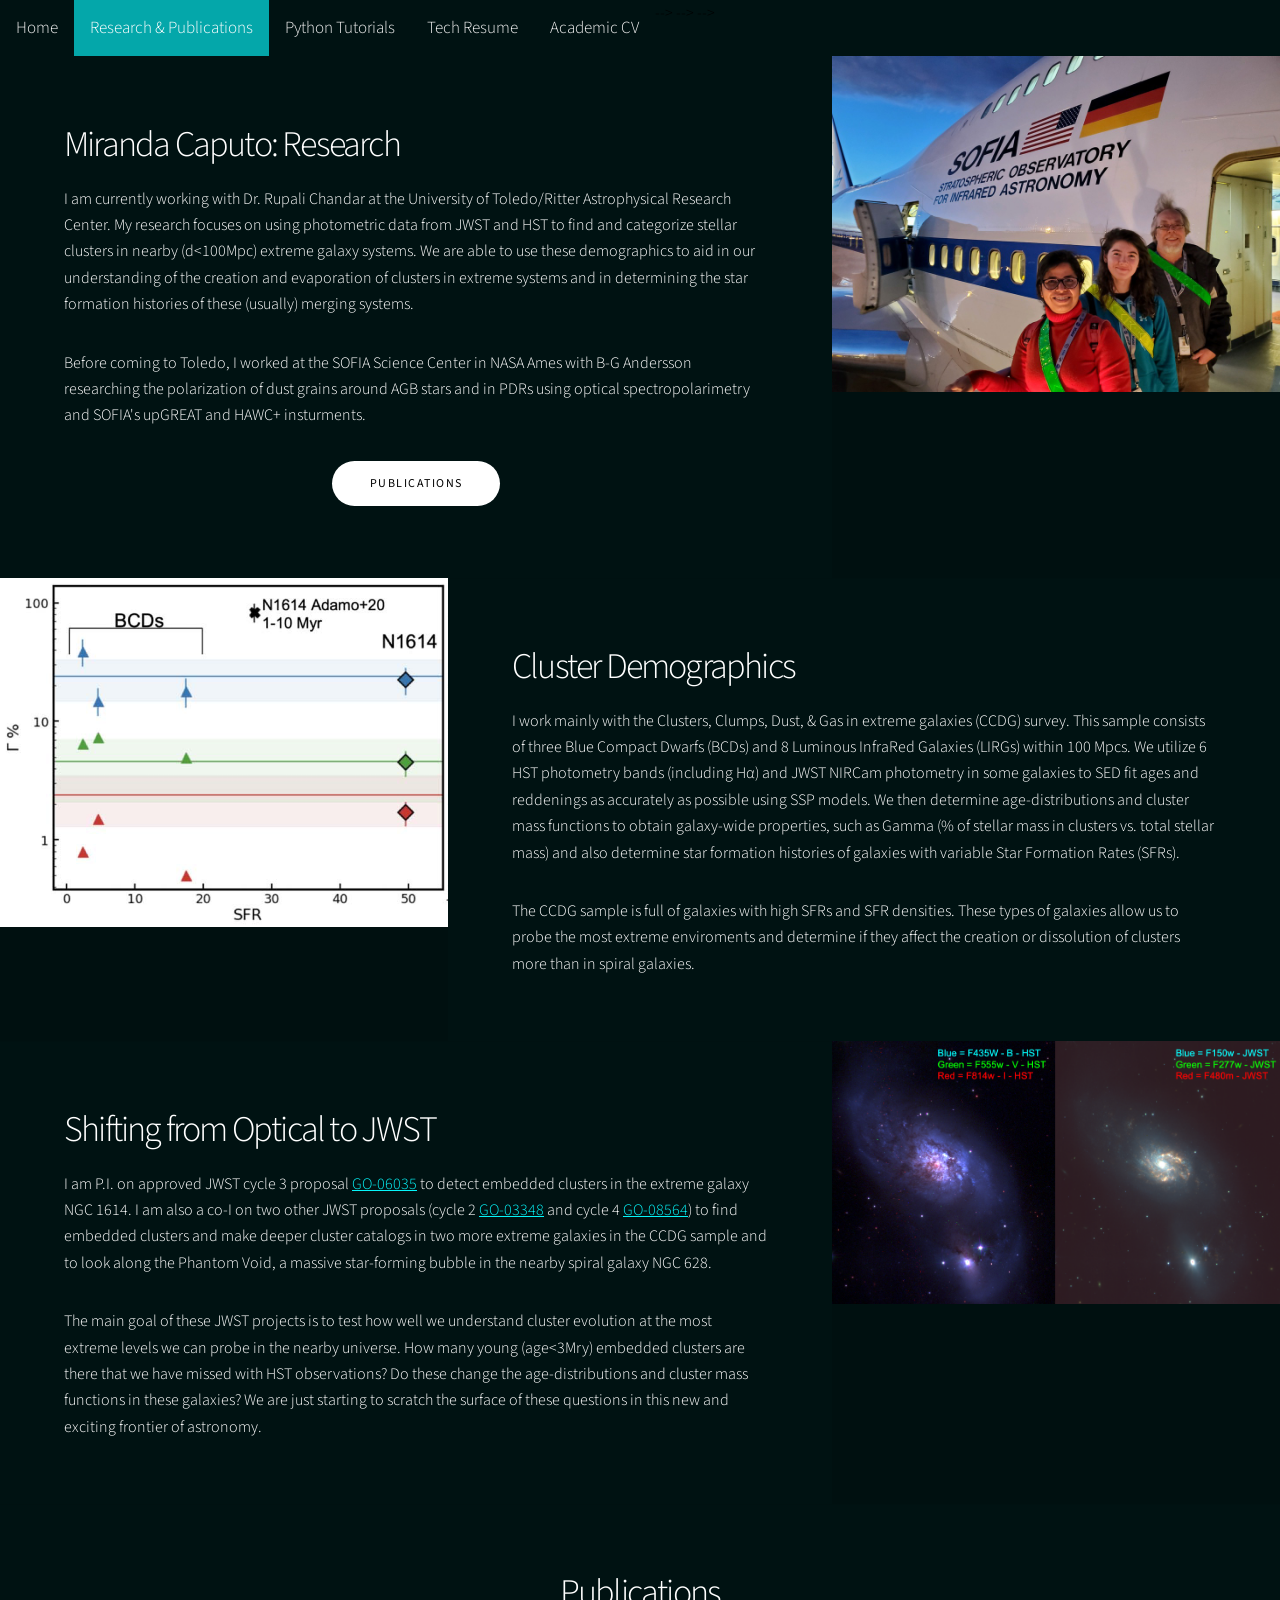
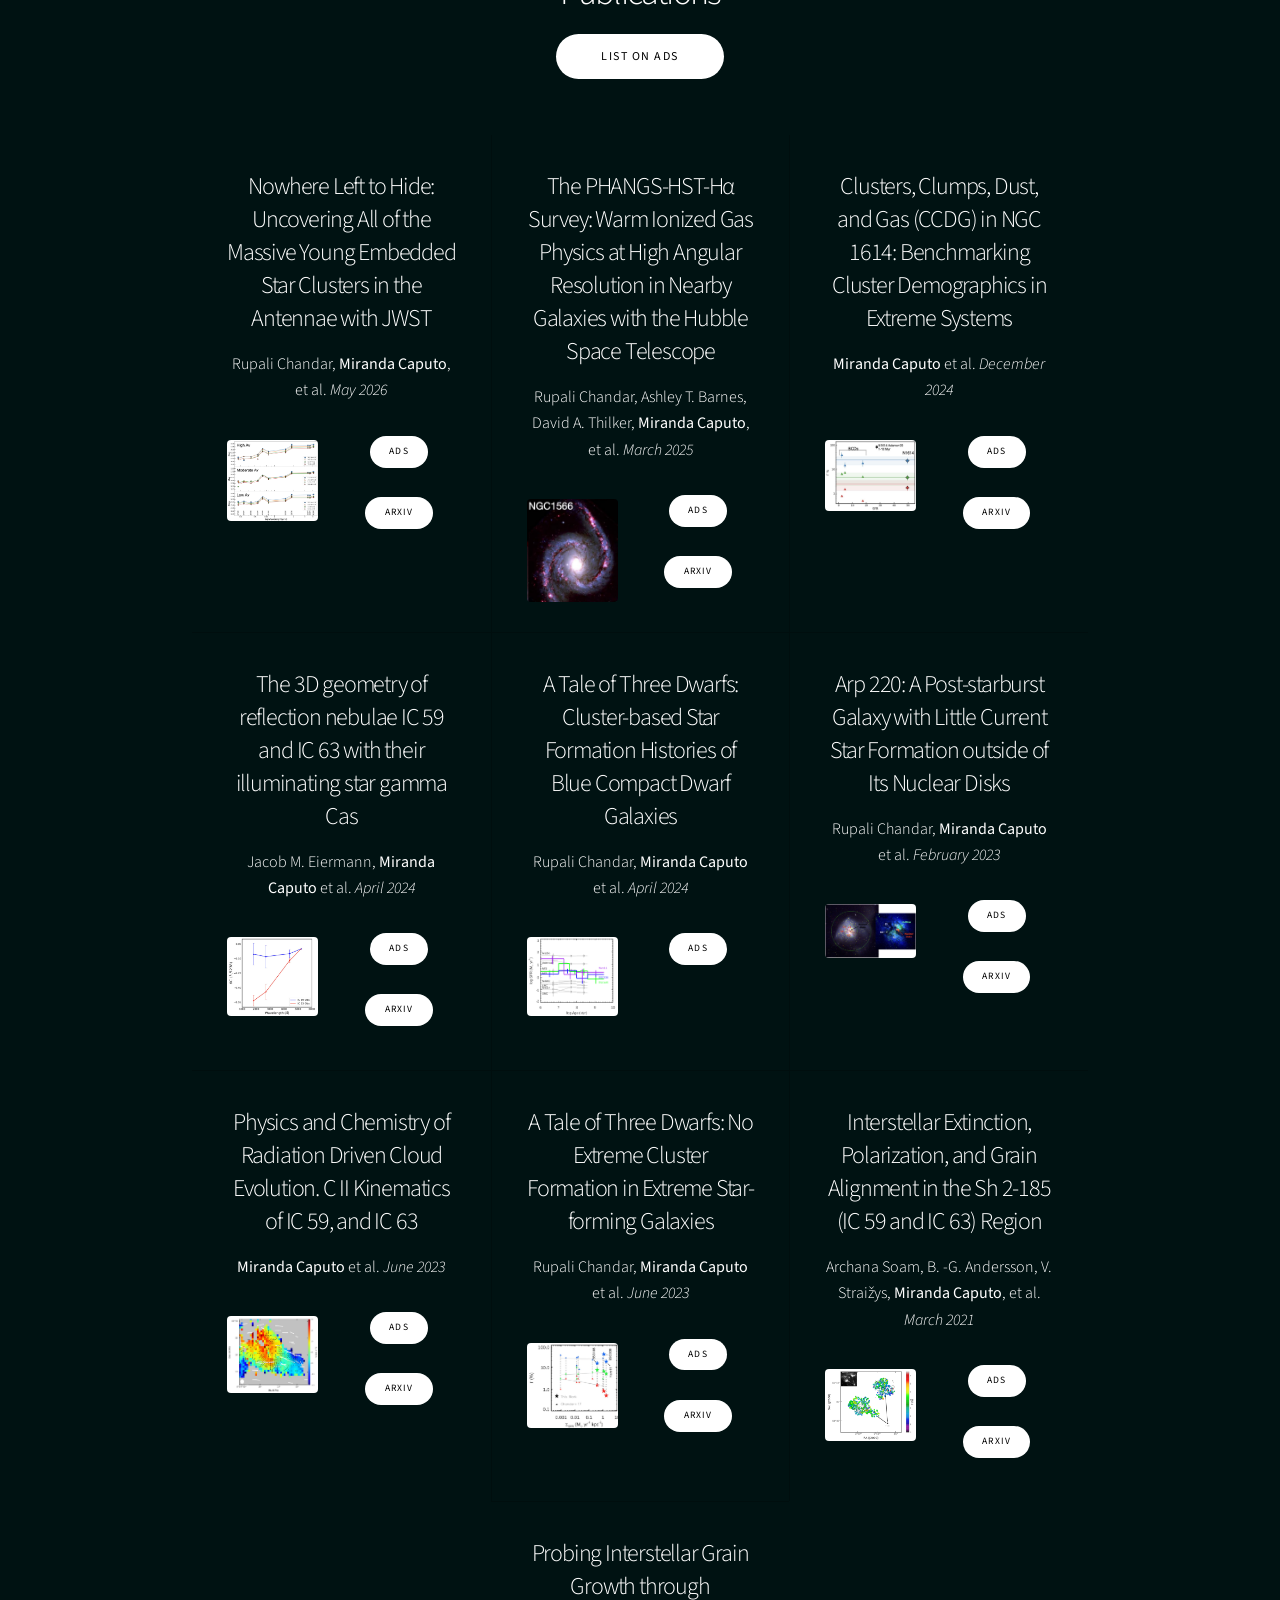
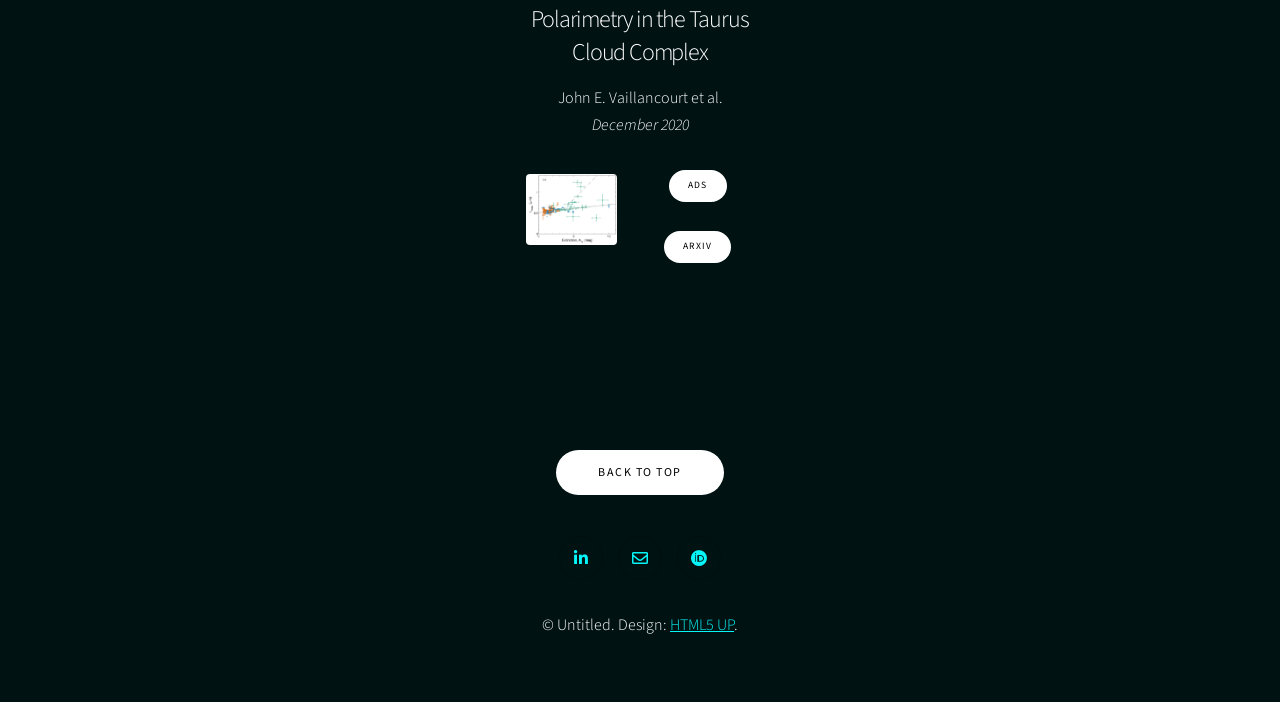
<file: research.html>
<!DOCTYPE HTML>
<!--
	Story by HTML5 UP
	html5up.net | @ajlkn
	Free for personal and commercial use under the CCA 3.0 license (html5up.net/license)
-->
<html> 
	<head>
		<title>Miranda Caputo</title>
		<meta charset="utf-8" />
		<meta name="viewport" content="width=device-width, initial-scale=1, user-scalable=no" />
		<meta name="author" content="Miranda Caputo" >
		<meta name="description" content="Personal webpage for Miranda Caputo">
		<meta name="keywords" content="Miranda Caputo, Mandy Caputo, astronomy, astrophysics, astronomer, astrophysicist, astro, Toledo" />
		<link rel="stylesheet" href="assets/css/main.css" />
		<style>
			body {
				background-color: #001212;
			}
			p {
				color: white;
			}
			h1 {
				color: white;
			}
			h2 {
				color: white;
			}
			h3 {
				color: white;
			}
			li {
				color: white;
			}
			a {
				color: #06F5F9;
			}
			b {
				color: white;
			}
		<noscript><link rel="stylesheet" href="assets/css/noscript.css" /></noscript>
	</head>
	<body class="is-preload">
<!-- Nav Bar -->
		<style>
		.topnav {
			overflow: hidden;
			background-color: #333;
		}

		.topnav a {
			float: left;
			display: block;
			color: #f2f2f2;
			text-align: center;
			padding: 14px 16px;
			text-decoration: none;
			font-size: 17px;
		}

		.topnav a:hover {
			background-color: #ddd;
			color: black;
		}

		.topnav a.active {
			background-color: #04A7AA;
			color: white;
		}
		</style>

		<div class="topnav" id="top">
			<a  href="index.html">Home</a>
			<!-- <a href="#about">About Me</a> -->
			<a class="active" href="#research">Research & Publications</a>
			<!-- <a href="https://ui.adsabs.harvard.edu/search/q=orcid%3A0000-0002-2957-3924&sort=date%20desc%2C%20bibcode%20desc&p_=0">Publications</a> -->
			<a href="https://github.com/M-Caputo/Tutorials_python" target="_blank">Python Tutorials</a> -->
			<a href="images/CaputoResume_2026.pdf" target="_blank">Tech Resume</a> -->
			<a href="images/Caputo_CV_2026.pdf" target="_blank">Academic CV</a> -->
<!-- 			<a href="#cv">CV</a> -->
		</div>

		<!-- Wrapper -->
			<div id="wrapper" class="divided">
				<!-- One -->
                
					<section class="spotlight style1 orient-left content-align-left image-position-center onscroll-image-fade-in">
						<div class="content">
							<h2>Miranda Caputo: Research</h2>
							<p>I am currently working with Dr. Rupali Chandar at the University of Toledo/Ritter Astrophysical Research Center. My research focuses on using photometric data from JWST and HST to find and categorize stellar clusters in nearby (d<100Mpc) extreme galaxy systems. We are able to use these demographics to aid in our understanding of the creation and evaporation of clusters in extreme systems and in determining the star formation histories of these (usually) merging systems.</p>
							<p>Before coming to Toledo, I worked at the SOFIA Science Center in NASA Ames with B-G Andersson researching the polarization of dust grains around AGB stars and in PDRs using optical spectropolarimetry and SOFIA's upGREAT and HAWC+ insturments.</p>
							<ul class="actions stacked align-center">
								<li><a href="#Pubs" class="button primary big wide smooth-scroll-middle">Publications</a></li>
							</ul>
						</div>
						<div class="image">
							<img src="images/sofia.jpg" alt="" />
						</div>
					</section>

					<section class="spotlight style1 orient-right content-align-left image-position-center onscroll-image-fade-in" id="first">
						<div class="content">
							<h2>Cluster Demographics</h2>
							<p>I work mainly with the Clusters, Clumps, Dust, & Gas in extreme galaxies (CCDG) survey. This sample consists of three Blue Compact Dwarfs (BCDs) and 8 Luminous InfraRed Galaxies (LIRGs) within 100 Mpcs. We utilize 6 HST photometry bands (including Hα) and JWST NIRCam photometry in some galaxies to SED fit ages and reddenings as accurately as possible using SSP models. We then determine age-distributions and cluster mass functions to obtain galaxy-wide properties, such as Gamma (% of stellar mass in clusters vs. total stellar mass) and also determine star formation histories of galaxies with variable Star Formation Rates (SFRs).</p>
							<p>The CCDG sample is full of galaxies with high SFRs and SFR densities. These types of galaxies allow us to probe the most extreme enviroments and determine if they affect the creation or dissolution of clusters more than in spiral galaxies.</p>
							<!-- <ul class="actions stacked">
								<li><a href="#" class="button primary">Learn More</a></li>
							</ul> -->
							
						</div>
						<div class="image">
							<img src="images/Caputo2024.jpg" alt="" />
						</div>
					</section>

					<section class="spotlight style1 orient-left content-align-left image-position-center onscroll-image-fade-in">
						<div class="content">
							<h2>Shifting from Optical to JWST</h2>
							<p> I am P.I. on approved JWST cycle 3 proposal <a href="https://www.stsci.edu/jwst/science-execution/program-information?id=6035"target="_blank">GO-06035</a> to detect embedded clusters in the extreme galaxy NGC 1614. I am also a co-I on two other JWST proposals (cycle 2 <a href="https://www.stsci.edu/jwst/science-execution/program-information?targetUrl=/jwst-program-info/program/?program%3D3348&pi=1&referrer=https://www.stsci.edu"target="_blank">GO-03348</a> and cycle 4 <a href="https://www.stsci.edu/jwst/science-execution/program-information?targetUrl=/jwst-program-info/program/?program%3D8564&pi=1&referrer=https://www.stsci.edu"target="_blank">GO-08564</a>) to find embedded clusters and make deeper cluster catalogs in two more extreme galaxies in the CCDG sample and to look along the Phantom Void, a massive star-forming bubble in the nearby spiral galaxy NGC 628. </p>
							<p>The main goal of these JWST projects is to test how well we understand cluster evolution at the most extreme levels we can probe in the nearby universe. How many young (age<3Mry) embedded clusters are there that we have missed with HST observations? Do these change the age-distributions and cluster mass functions in these galaxies? We are just starting to scratch the surface of these questions in this new and exciting frontier of astronomy.</p>
						</div>
						<div class="image">
							<img src="images/IC4687HSTvsJWST.jpg" height=10rem alt="" />
						</div>
					</section>
				<!-- Items -->
					<section class="wrapper style1 align-center">
						<div class="inner">
							<h2>Publications</h2>
							<ul class="actions stacked" id="Pubs">
								<li><a href="https://ui.adsabs.harvard.edu/search/q=orcid%3A0000-0002-2957-3924&sort=date%20desc%2C%20bibcode%20desc&p_=0" target="_blank" class="button primary big wide smooth-scroll-middle">List on ADS</a></li>
							</ul>
							<div class="items style1 medium onload-fade-in">
                                <section>
                                    <h3>Nowhere Left to Hide: Uncovering All of the Massive Young Embedded Star Clusters in the Antennae with JWST</h3>
                                    <p> Rupali Chandar,  <b>Miranda Caputo</b>, et al. <i>May 2026</i> </p>
                                    <p><span class="image left"><img src="images/Chandar2026.jpg" alt=""/></span></p>
                                    <ul class="actions small stacked align-center">
                                                <li><a href="https://ui.adsabs.harvard.edu/abs/2026ApJ..1002...64C/abstract" target="_blank" class="button primary small">ADS</a></li>
                                                <li><a href="https://arxiv.org/abs/2605.03124" target="_blank" class="button primary small">Arxiv</a></li>
                                    </ul>
                                </section>
								<section>
									<h3>The PHANGS-HST-Hα Survey: Warm Ionized Gas Physics at High Angular Resolution in Nearby Galaxies with the Hubble Space Telescope</h3>
									<p> Rupali Chandar,  Ashley T. Barnes,  David A. Thilker, <b>Miranda Caputo</b>, et al. <i>March 2025</i> </p>
									<p><span class="image left"><img src="images/Chandar2025.jpg" alt=""/></span></p>
									<ul class="actions small stacked align-center">
												<li><a href="https://ui.adsabs.harvard.edu/abs/2025AJ....169..150C/abstract" target="_blank" class="button primary small">ADS</a></li>
												<li><a href="https://arxiv.org/abs/2503.18791" target="_blank" class="button primary small">Arxiv</a></li>
									</ul>
								</section>
								<section>
									<h3>Clusters, Clumps, Dust, and Gas (CCDG) in NGC 1614: Benchmarking Cluster Demographics in Extreme Systems</h3>
									<p> <b>Miranda Caputo</b> et al. <i>December 2024</i> </p>
									<p><span class="image left"><img src="images/Caputo2024.jpg" alt=""/></span></p>
									<ul class="actions small stacked align-center">
												<li><a href="https://ui.adsabs.harvard.edu/abs/2024AJ....168..259C/abstract" target="_blank" class="button primary small">ADS</a></li>
												<li><a href="https://arxiv.org/abs/2412.02836" target="_blank" class="button primary small">Arxiv</a></li>
									</ul>
								</section>
								<section>
									<h3>The 3D geometry of reflection nebulae IC 59 and IC 63 with their illuminating star gamma Cas</h3>
									<p>Jacob M. Eiermann, <b>Miranda Caputo</b> et al. <i>April 2024</i> </p>
									<p><span class="image left"><img src="images/Eiermann2024.jpg" alt=""/></span></p>
									<ul class="actions small stacked align-center">
												<li><a href="https://ui.adsabs.harvard.edu/abs/2024MNRAS.529.1680E/abstract" target="_blank" class="button primary small">ADS</a></li>
												<li><a href="https://arxiv.org/abs/2401.06941" target="_blank" class="button primary small">Arxiv</a></li>
									</ul>
								</section>
								<section>
									<h3>A Tale of Three Dwarfs: Cluster-based Star Formation Histories of Blue Compact Dwarf Galaxies</h3>
									<p> Rupali Chandar,  <b>Miranda Caputo</b> et al. <i>April 2024</i> </p>
									<p><span class="image left"><img src="images/Chandar2024.jpg" alt=""/></span></p>
									<ul class="actions small stacked align-center">
												<li><a href="https://ui.adsabs.harvard.edu/abs/2024ApJ...965...95C/abstract" target="_blank" class="button primary small">ADS</a></li>
												<!-- <li><a href="#" target="_blank" class="button primary small">Arxiv</a></li> -->
									</ul>
								</section>
                                <section>
                                    <h3>Arp 220: A Post-starburst Galaxy with Little Current Star Formation outside of Its Nuclear Disks</h3>
                                    <p> Rupali Chandar,  <b>Miranda Caputo</b> et al. <i>February 2023</i> </p>
                                    <p><span class="image left"><img src="images/ChandarArp220.jpg" alt=""/></span></p>
                                    <ul class="actions small stacked align-center">
                                                <li><a href="https://ui.adsabs.harvard.edu/abs/2023ApJ...943..142C/abstract" target="_blank" class="button primary small">ADS</a></li>
                                                 <li><a href="https://arxiv.org/abs/2301.07180" target="_blank" class="button primary small">Arxiv</a></li>
                                    </ul>
                                </section>
								<section>
									<h3>Physics and Chemistry of Radiation Driven Cloud Evolution. C II Kinematics of IC 59, and IC 63</h3>
									<p> <b>Miranda Caputo</b> et al. <i>June 2023</i> </p>
									<p><span class="image left"><img src="images/Caputo2023.jpg" alt=""/></span></p>
									<ul class="actions small stacked align-center">
												<li><a href="https://ui.adsabs.harvard.edu/abs/2023ApJ...950..140C/abstract" target="_blank" class="button primary small">ADS</a></li>
												<li><a href="https://arxiv.org/abs/2305.05719" target="_blank" class="button primary small">Arxiv</a></li>
									</ul>
								</section>
								<section>
									<h3>A Tale of Three Dwarfs: No Extreme Cluster Formation in Extreme Star-forming Galaxies</h3>
									<p> Rupali Chandar,  <b>Miranda Caputo</b> et al. <i>June 2023</i> </p>
									<p><span class="image left"><img src="images/Chandar2023.jpg" alt=""/></span></p>
									<ul class="actions small stacked align-center">
												<li><a href="https://ui.adsabs.harvard.edu/abs/2023ApJ...949..116C/abstract" target="_blank" class="button primary small">ADS</a></li>
												<li><a href="https://arxiv.org/abs/2304.02450" target="_blank" class="button primary small">Arxiv</a></li>
									</ul>
								</section>
								<section>
									<h3>Interstellar Extinction, Polarization, and Grain Alignment in the Sh 2-185 (IC 59 and IC 63) Region</h3>
									<p>Archana Soam, B. -G. Andersson, V. Straižys, <b>Miranda Caputo</b>, et al. <i>March 2021</i> </p>
									<p><span class="image left"><img src="images/Soam2021.jpg" alt=""/></span></p>
									<ul class="actions small stacked align-center">
												<li><a href="https://ui.adsabs.harvard.edu/abs/2021AJ....161..149S/abstract" target="_blank" class="button primary small">ADS</a></li>
												<li><a href="https://arxiv.org/abs/2101.06312" target="_blank" class="button primary small">Arxiv</a></li>
									</ul>
								</section>
								<section>
									<h3>Probing Interstellar Grain Growth through Polarimetry in the Taurus Cloud Complex</h3>
									<p>John E. Vaillancourt et al. <i>December 2020</i> </p>
									<p><span class="image left"><img src="images/Vaillancourt2020.jpg" alt=""/></span></p>
									<ul class="actions small stacked align-center">
												<li><a href="https://ui.adsabs.harvard.edu/abs/2020ApJ...905..157V/abstract" target="_blank" class="button primary small">ADS</a></li>
												<li><a href="https://arxiv.org/abs/2011.00114" target="_blank" class="button primary small">Arxiv</a></li>
									</ul>
								</section>
							</div>
						</div>
					</section>
					<!-- <section class="swrapper style1 align-center" id="publications">
						<div class="inner">
							<div class="Publications" style="margin-left: 5%; margin-right: 5%;">
 -->













							</div>
						</div>
					</section>

				<!-- Footer -->
					<footer class="wrapper style1 align-center">
						<div class="inner">
							<ul class="actions stacked align-center">
								<li><a href="#top" class="button primary big wide smooth-scroll-middle">Back to Top</a></li>
							</ul>
							<ul class="icons">
								<li><a href="https://www.linkedin.com/in/miranda-caputo-a2b144121" target="_blank" class="icon brands style2 fa-linkedin-in"><span class="label">LinkedIn</span></a></li>
								<li><a href="mailto:miranda.caputo@rockets.utoledo.edu" class="icon style2 fa-envelope"><span class="label">Email</span></a></li>
								<li><a href="https://orcid.org/0000-0002-2957-3924" target="_blank" class="icon style2 brands fa-orcid"><span class="label">ORCiD</span></a></li>
<!-- 								<li><a href="https://github.com/M-Caputo" target="_blank" class="icon style2 brands alt fa-github"><span class="label">GitHub</span></a></li> -->
							</ul>
							<p>&copy; Untitled. Design: <a href="https://html5up.net" target="_blank">HTML5 UP</a>.</p>
						</div>
					</footer>

			</div>

		<!-- Scripts -->
			<script src="assets/js/jquery.min.js"></script>
			<script src="assets/js/jquery.scrollex.min.js"></script>
			<script src="assets/js/jquery.scrolly.min.js"></script>
			<script src="assets/js/browser.min.js"></script>
			<script src="assets/js/breakpoints.min.js"></script>
			<script src="assets/js/util.js"></script>
			<script src="assets/js/main.js"></script>

	</body>

</html>
</file>
<file: assets/css/noscript.css>
/*
	Story by HTML5 UP
	html5up.net | @ajlkn
	Free for personal and commercial use under the CCA 3.0 license (html5up.net/license)
*/

/* Banner (transitions) */

	.banner.onload-content-fade-up .content {
		-moz-transition: none;
		-webkit-transition: none;
		-ms-transition: none;
		transition: none;
	}

	body.is-preload .banner.onload-content-fade-up .content {
		-moz-transform: none;
		-webkit-transform: none;
		-ms-transform: none;
		transform: none;
		opacity: 1;
	}

	.banner.onload-content-fade-down .content {
		-moz-transition: none;
		-webkit-transition: none;
		-ms-transition: none;
		transition: none;
	}

	body.is-preload .banner.onload-content-fade-down .content {
		-moz-transform: none;
		-webkit-transform: none;
		-ms-transform: none;
		transform: none;
		opacity: 1;
	}

	.banner.onload-content-fade-left .content {
		-moz-transition: none;
		-webkit-transition: none;
		-ms-transition: none;
		transition: none;
	}

	body.is-preload .banner.onload-content-fade-left .content {
		-moz-transform: none;
		-webkit-transform: none;
		-ms-transform: none;
		transform: none;
		opacity: 1;
	}

	.banner.onload-content-fade-right .content {
		-moz-transition: none;
		-webkit-transition: none;
		-ms-transition: none;
		transition: none;
	}

	body.is-preload .banner.onload-content-fade-right .content {
		-moz-transform: none;
		-webkit-transform: none;
		-ms-transform: none;
		transform: none;
		opacity: 1;
	}

	.banner.onload-content-fade-in .content {
		-moz-transition: none;
		-webkit-transition: none;
		-ms-transition: none;
		transition: none;
	}

	body.is-preload .banner.onload-content-fade-in .content {
		-moz-transform: none;
		-webkit-transform: none;
		-ms-transform: none;
		transform: none;
		opacity: 1;
	}

	.banner.onload-image-fade-up .image {
		-moz-transition: none;
		-webkit-transition: none;
		-ms-transition: none;
		transition: none;
	}

		.banner.onload-image-fade-up .image img {
			-moz-transition: none;
			-webkit-transition: none;
			-ms-transition: none;
			transition: none;
		}

	body.is-preload .banner.onload-image-fade-up .image {
		-moz-transform: none;
		-webkit-transform: none;
		-ms-transform: none;
		transform: none;
		opacity: 1;
	}

		body.is-preload .banner.onload-image-fade-up .image img {
			opacity: 1;
		}

	.banner.onload-image-fade-down .image {
		-moz-transition: none;
		-webkit-transition: none;
		-ms-transition: none;
		transition: none;
	}

		.banner.onload-image-fade-down .image img {
			-moz-transition: none;
			-webkit-transition: none;
			-ms-transition: none;
			transition: none;
		}

	body.is-preload .banner.onload-image-fade-down .image {
		-moz-transform: none;
		-webkit-transform: none;
		-ms-transform: none;
		transform: none;
		opacity: 1;
	}

		body.is-preload .banner.onload-image-fade-down .image img {
			opacity: 1;
		}

	.banner.onload-image-fade-left .image {
		-moz-transition: none;
		-webkit-transition: none;
		-ms-transition: none;
		transition: none;
	}

		.banner.onload-image-fade-left .image img {
			-moz-transition: none;
			-webkit-transition: none;
			-ms-transition: none;
			transition: none;
		}

	body.is-preload .banner.onload-image-fade-left .image {
		-moz-transform: none;
		-webkit-transform: none;
		-ms-transform: none;
		transform: none;
		opacity: 1;
	}

		body.is-preload .banner.onload-image-fade-left .image img {
			opacity: 1;
		}

	.banner.onload-image-fade-right .image {
		-moz-transition: none;
		-webkit-transition: none;
		-ms-transition: none;
		transition: none;
	}

		.banner.onload-image-fade-right .image img {
			-moz-transition: none;
			-webkit-transition: none;
			-ms-transition: none;
			transition: none;
		}

	body.is-preload .banner.onload-image-fade-right .image {
		-moz-transform: none;
		-webkit-transform: none;
		-ms-transform: none;
		transform: none;
		opacity: 1;
	}

		body.is-preload .banner.onload-image-fade-right .image img {
			opacity: 1;
		}

	.banner.onload-image-fade-in .image img {
		-moz-transition: none;
		-webkit-transition: none;
		-ms-transition: none;
		transition: none;
	}

	body.is-preload .banner.onload-image-fade-in .image img {
		opacity: 1;
	}

	.banner.onscroll-content-fade-up .content {
		-moz-transition: none;
		-webkit-transition: none;
		-ms-transition: none;
		transition: none;
	}

	.banner.onscroll-content-fade-up.is-inactive .content {
		-moz-transform: none;
		-webkit-transform: none;
		-ms-transform: none;
		transform: none;
		opacity: 1;
	}

	.banner.onscroll-content-fade-down .content {
		-moz-transition: none;
		-webkit-transition: none;
		-ms-transition: none;
		transition: none;
	}

	.banner.onscroll-content-fade-down.is-inactive .content {
		-moz-transform: none;
		-webkit-transform: none;
		-ms-transform: none;
		transform: none;
		opacity: 1;
	}

	.banner.onscroll-content-fade-left .content {
		-moz-transition: none;
		-webkit-transition: none;
		-ms-transition: none;
		transition: none;
	}

	.banner.onscroll-content-fade-left.is-inactive .content {
		-moz-transform: none;
		-webkit-transform: none;
		-ms-transform: none;
		transform: none;
		opacity: 1;
	}

	.banner.onscroll-content-fade-right .content {
		-moz-transition: none;
		-webkit-transition: none;
		-ms-transition: none;
		transition: none;
	}

	.banner.onscroll-content-fade-right.is-inactive .content {
		-moz-transform: none;
		-webkit-transform: none;
		-ms-transform: none;
		transform: none;
		opacity: 1;
	}

	.banner.onscroll-content-fade-in .content {
		-moz-transition: none;
		-webkit-transition: none;
		-ms-transition: none;
		transition: none;
	}

	.banner.onscroll-content-fade-in.is-inactive .content {
		-moz-transform: none;
		-webkit-transform: none;
		-ms-transform: none;
		transform: none;
		opacity: 1;
	}

	.banner.onscroll-image-fade-up .image {
		-moz-transition: none;
		-webkit-transition: none;
		-ms-transition: none;
		transition: none;
	}

		.banner.onscroll-image-fade-up .image img {
			-moz-transition: none;
			-webkit-transition: none;
			-ms-transition: none;
			transition: none;
		}

	.banner.onscroll-image-fade-up.is-inactive .image {
		-moz-transform: none;
		-webkit-transform: none;
		-ms-transform: none;
		transform: none;
		opacity: 1;
	}

		.banner.onscroll-image-fade-up.is-inactive .image img {
			opacity: 1;
		}

	.banner.onscroll-image-fade-down .image {
		-moz-transition: none;
		-webkit-transition: none;
		-ms-transition: none;
		transition: none;
	}

		.banner.onscroll-image-fade-down .image img {
			-moz-transition: none;
			-webkit-transition: none;
			-ms-transition: none;
			transition: none;
		}

	.banner.onscroll-image-fade-down.is-inactive .image {
		-moz-transform: none;
		-webkit-transform: none;
		-ms-transform: none;
		transform: none;
		opacity: 1;
	}

		.banner.onscroll-image-fade-down.is-inactive .image img {
			opacity: 1;
		}

	.banner.onscroll-image-fade-left .image {
		-moz-transition: none;
		-webkit-transition: none;
		-ms-transition: none;
		transition: none;
	}

		.banner.onscroll-image-fade-left .image img {
			-moz-transition: none;
			-webkit-transition: none;
			-ms-transition: none;
			transition: none;
		}

	.banner.onscroll-image-fade-left.is-inactive .image {
		-moz-transform: none;
		-webkit-transform: none;
		-ms-transform: none;
		transform: none;
		opacity: 1;
	}

		.banner.onscroll-image-fade-left.is-inactive .image img {
			opacity: 1;
		}

	.banner.onscroll-image-fade-right .image {
		-moz-transition: none;
		-webkit-transition: none;
		-ms-transition: none;
		transition: none;
	}

		.banner.onscroll-image-fade-right .image img {
			-moz-transition: none;
			-webkit-transition: none;
			-ms-transition: none;
			transition: none;
		}

	.banner.onscroll-image-fade-right.is-inactive .image {
		-moz-transform: none;
		-webkit-transform: none;
		-ms-transform: none;
		transform: none;
		opacity: 1;
	}

		.banner.onscroll-image-fade-right.is-inactive .image img {
			opacity: 1;
		}

	.banner.onscroll-image-fade-in .image img {
		-moz-transition: none;
		-webkit-transition: none;
		-ms-transition: none;
		transition: none;
	}

	.banner.onscroll-image-fade-in.is-inactive .image img {
		opacity: 1;
	}
</file>
<file: assets/css/main.css>
@import url(fontawesome-all.min.css);
@import url("https://fonts.googleapis.com/css?family=Source+Sans+Pro:300,300i,400,400i");

/*
	Story by HTML5 UP
	html5up.net | @ajlkn
	Free for personal and commercial use under the CCA 3.0 license (html5up.net/license)
*/

html, body, div, span, applet, object,
iframe, h1, h2, h3, h4, h5, h6, p, blockquote,
pre, a, abbr, acronym, address, big, cite,
code, del, dfn, em, img, ins, kbd, q, s, samp,
small, strike, strong, sub, sup, tt, var, b,
u, i, center, dl, dt, dd, ol, ul, li, fieldset,
form, label, legend, table, caption, tbody,
tfoot, thead, tr, th, td, article, aside,
canvas, details, embed, figure, figcaption,
footer, header, hgroup, menu, nav, output, ruby,
section, summary, time, mark, audio, video {
	margin: 0;
	padding: 0;
	border: 0;
	font-size: 100%;
	font: inherit;
	vertical-align: baseline;}

article, aside, details, figcaption, figure,
footer, header, hgroup, menu, nav, section {
	display: block;}

body {
	line-height: 1;
}

ol, ul {
	list-style: none;
}

blockquote, q {
	quotes: none;
}

	blockquote:before, blockquote:after, q:before, q:after {
		content: '';
		content: none;
	}

table {
	border-collapse: collapse;
	border-spacing: 0;
}

body {
	-webkit-text-size-adjust: none;
}

mark {
	background-color: transparent;
	color: inherit;
}

input::-moz-focus-inner {
	border: 0;
	padding: 0;
}

input, select, textarea {
	-moz-appearance: none;
	-webkit-appearance: none;
	-ms-appearance: none;
	appearance: none;
}

/* Basic */

	@-ms-viewport {
		width: device-width;
	}

	body {
		-ms-overflow-style: scrollbar;
	}

	@media screen and (max-width: 480px) {

		html, body {
			min-width: 320px;
		}

	}

	html {
		box-sizing: border-box;
	}

	*, *:before, *:after {
		box-sizing: inherit;
	}

	body {
		background: #ffffff;
	}

		body.is-preload *, body.is-preload *:before, body.is-preload *:after {
			-moz-animation: none !important;
			-webkit-animation: none !important;
			-ms-animation: none !important;
			animation: none !important;
			-moz-transition: none !important;
			-webkit-transition: none !important;
			-ms-transition: none !important;
			transition: none !important;
		}

/* Type */

	html {
		font-size: 18pt;
	}

		@media screen and (max-width: 1680px) {

			html {
				font-size: 14pt;
			}

		}

		@media screen and (max-width: 1280px) {

			html {
				font-size: 12pt;
			}

		}

		@media screen and (max-width: 736px) {

			html {
				font-size: 11pt;
			}

		}

		@media screen and (max-width: 360px) {

			html {
				font-size: 10pt;
			}

		}

	body {
		background-color: #ffffff;
		color: #000000;
	}

	body, input, select, textarea {
		font-family: "Source Sans Pro", Helvetica, sans-serif;
		font-size: 1rem;
		font-weight: 300;
		line-height: 1.65;
	}

	a {
		-moz-transition: color 0.2s ease-in-out;
		-webkit-transition: color 0.2s ease-in-out;
		-ms-transition: color 0.2s ease-in-out;
		transition: color 0.2s ease-in-out;
		text-decoration: underline;
	}

		a:hover {
			text-decoration: none;
		}

	strong, b {
		font-weight: 400;
	}

	em, i {
		font-style: italic;
	}

	p {
		margin: 0 0 2rem 0;
	}

		p.major {
			font-size: 1.25rem;
		}

	h1, h2, h3, h4, h5, h6 {
		font-weight: 300;
		line-height: 1.375;
		letter-spacing: -0.05em;
		margin: 0 0 1rem 0;
	}

		h1 a, h2 a, h3 a, h4 a, h5 a, h6 a {
			color: inherit;
			text-decoration: none;
		}

	h1 {
		font-size: 3.5rem;
		line-height: 1.2;
	}

	h2 {
		font-size: 2.25rem;
	}

	h3 {
		font-size: 1.5rem;
	}

	h4 {
		font-size: 1.1rem;
	}

	h5 {
		font-size: 0.9rem;
	}

	h6 {
		font-size: 0.7rem;
	}

	sub {
		font-size: 0.8rem;
		position: relative;
		top: 0.5rem;
	}

	sup {
		font-size: 0.8rem;
		position: relative;
		top: -0.5rem;
	}

	blockquote {
		border-left: solid 4px;
		font-style: italic;
		margin: 0 0 2rem 0;
		padding: 0.5rem 0 0.5rem 2rem;
	}

	code {
		border-radius: 4px;
		font-family: "Courier New", monospace;
		font-size: 0.9em;
		margin: 0 0.25rem;
		padding: 0.25rem 0.325rem;
	}

	pre {
		-webkit-overflow-scrolling: touch;
		font-family: "Courier New", monospace;
		font-size: 0.9em;
		margin: 0 0 2rem 0;
	}

		pre code {
			display: block;
			line-height: 1.5;
			padding: 0.75rem 1rem;
			overflow-x: auto;
		}

	hr {
		border: 0;
		border-bottom: solid 1px;
		margin: 2.5rem 0;
	}

		hr.major {
			margin: 3.5rem 0;
		}

	.align-left {
		text-align: left;
	}

	.align-center {
		text-align: center;
	}

	.align-right {
		text-align: right;
	}

	@media screen and (max-width: 736px) {

		p.major {
			font-size: 1.1rem;
		}

		h1 {
			font-size: 2.5rem;
		}

		h2 {
			font-size: 2rem;
		}

		h3 {
			font-size: 1.25rem;
		}

		h4 {
			font-size: 1rem;
		}

	}

	input, select, textarea {
		color: #000000;
	}

	a {
		color: #000000;
	}

		a:hover {
			color: #47D3E5;
		}

	strong, b {
		color: #000000;
	}

	h1, h2, h3, h4, h5, h6 {
		color: #000000;
	}

	blockquote {
		border-left-color: rgba(0, 0, 0, 0.2);
	}

	code {
		background: rgba(0, 0, 0, 0.05);
		border-color: rgba(0, 0, 0, 0.2);
	}

	hr {
		border-bottom-color: rgba(0, 0, 0, 0.2);
	}

/* Row */

	.row {
		display: flex;
		flex-wrap: wrap;
		box-sizing: border-box;
		align-items: stretch;
	}

		.row > * {
			box-sizing: border-box;
		}

		.row.gtr-uniform > * > :last-child {
			margin-bottom: 0;
		}

		.row.aln-left {
			justify-content: flex-start;
		}

		.row.aln-center {
			justify-content: center;
		}

		.row.aln-right {
			justify-content: flex-end;
		}

		.row.aln-top {
			align-items: flex-start;
		}

		.row.aln-middle {
			align-items: center;
		}

		.row.aln-bottom {
			align-items: flex-end;
		}

		.row > .imp {
			order: -1;
		}

		.row > .col-1 {
			width: 8.33333%;
		}

		.row > .off-1 {
			margin-left: 8.33333%;
		}

		.row > .col-2 {
			width: 16.66667%;
		}

		.row > .off-2 {
			margin-left: 16.66667%;
		}

		.row > .col-3 {
			width: 25%;
		}

		.row > .off-3 {
			margin-left: 25%;
		}

		.row > .col-4 {
			width: 33.33333%;
		}

		.row > .off-4 {
			margin-left: 33.33333%;
		}

		.row > .col-5 {
			width: 41.66667%;
		}

		.row > .off-5 {
			margin-left: 41.66667%;
		}

		.row > .col-6 {
			width: 50%;
		}

		.row > .off-6 {
			margin-left: 50%;
		}

		.row > .col-7 {
			width: 58.33333%;
		}

		.row > .off-7 {
			margin-left: 58.33333%;
		}

		.row > .col-8 {
			width: 66.66667%;
		}

		.row > .off-8 {
			margin-left: 66.66667%;
		}

		.row > .col-9 {
			width: 75%;
		}

		.row > .off-9 {
			margin-left: 75%;
		}

		.row > .col-10 {
			width: 83.33333%;
		}

		.row > .off-10 {
			margin-left: 83.33333%;
		}

		.row > .col-11 {
			width: 91.66667%;
		}

		.row > .off-11 {
			margin-left: 91.66667%;
		}

		.row > .col-12 {
			width: 100%;
		}

		.row > .off-12 {
			margin-left: 100%;
		}

		.row.gtr-0 {
			margin-top: 0;
			margin-left: 0rem;
		}

			.row.gtr-0 > * {
				padding: 0 0 0 0rem;
			}

			.row.gtr-0.gtr-uniform {
				margin-top: 0rem;
			}

				.row.gtr-0.gtr-uniform > * {
					padding-top: 0rem;
				}

		.row.gtr-25 {
			margin-top: 0;
			margin-left: -0.5rem;
		}

			.row.gtr-25 > * {
				padding: 0 0 0 0.5rem;
			}

			.row.gtr-25.gtr-uniform {
				margin-top: -0.5rem;
			}

				.row.gtr-25.gtr-uniform > * {
					padding-top: 0.5rem;
				}

		.row.gtr-50 {
			margin-top: 0;
			margin-left: -1rem;
		}

			.row.gtr-50 > * {
				padding: 0 0 0 1rem;
			}

			.row.gtr-50.gtr-uniform {
				margin-top: -1rem;
			}

				.row.gtr-50.gtr-uniform > * {
					padding-top: 1rem;
				}

		.row {
			margin-top: 0;
			margin-left: -2rem;
		}

			.row > * {
				padding: 0 0 0 2rem;
			}

			.row.gtr-uniform {
				margin-top: -2rem;
			}

				.row.gtr-uniform > * {
					padding-top: 2rem;
				}

		.row.gtr-150 {
			margin-top: 0;
			margin-left: -3rem;
		}

			.row.gtr-150 > * {
				padding: 0 0 0 3rem;
			}

			.row.gtr-150.gtr-uniform {
				margin-top: -3rem;
			}

				.row.gtr-150.gtr-uniform > * {
					padding-top: 3rem;
				}

		.row.gtr-200 {
			margin-top: 0;
			margin-left: -4rem;
		}

			.row.gtr-200 > * {
				padding: 0 0 0 4rem;
			}

			.row.gtr-200.gtr-uniform {
				margin-top: -4rem;
			}

				.row.gtr-200.gtr-uniform > * {
					padding-top: 4rem;
				}

		@media screen and (max-width: 1680px) {

			.row {
				display: flex;
				flex-wrap: wrap;
				box-sizing: border-box;
				align-items: stretch;
			}

				.row > * {
					box-sizing: border-box;
				}

				.row.gtr-uniform > * > :last-child {
					margin-bottom: 0;
				}

				.row.aln-left {
					justify-content: flex-start;
				}

				.row.aln-center {
					justify-content: center;
				}

				.row.aln-right {
					justify-content: flex-end;
				}

				.row.aln-top {
					align-items: flex-start;
				}

				.row.aln-middle {
					align-items: center;
				}

				.row.aln-bottom {
					align-items: flex-end;
				}

				.row > .imp-xlarge {
					order: -1;
				}

				.row > .col-1-xlarge {
					width: 8.33333%;
				}

				.row > .off-1-xlarge {
					margin-left: 8.33333%;
				}

				.row > .col-2-xlarge {
					width: 16.66667%;
				}

				.row > .off-2-xlarge {
					margin-left: 16.66667%;
				}

				.row > .col-3-xlarge {
					width: 25%;
				}

				.row > .off-3-xlarge {
					margin-left: 25%;
				}

				.row > .col-4-xlarge {
					width: 33.33333%;
				}

				.row > .off-4-xlarge {
					margin-left: 33.33333%;
				}

				.row > .col-5-xlarge {
					width: 41.66667%;
				}

				.row > .off-5-xlarge {
					margin-left: 41.66667%;
				}

				.row > .col-6-xlarge {
					width: 50%;
				}

				.row > .off-6-xlarge {
					margin-left: 50%;
				}

				.row > .col-7-xlarge {
					width: 58.33333%;
				}

				.row > .off-7-xlarge {
					margin-left: 58.33333%;
				}

				.row > .col-8-xlarge {
					width: 66.66667%;
				}

				.row > .off-8-xlarge {
					margin-left: 66.66667%;
				}

				.row > .col-9-xlarge {
					width: 75%;
				}

				.row > .off-9-xlarge {
					margin-left: 75%;
				}

				.row > .col-10-xlarge {
					width: 83.33333%;
				}

				.row > .off-10-xlarge {
					margin-left: 83.33333%;
				}

				.row > .col-11-xlarge {
					width: 91.66667%;
				}

				.row > .off-11-xlarge {
					margin-left: 91.66667%;
				}

				.row > .col-12-xlarge {
					width: 100%;
				}

				.row > .off-12-xlarge {
					margin-left: 100%;
				}

				.row.gtr-0 {
					margin-top: 0;
					margin-left: 0rem;
				}

					.row.gtr-0 > * {
						padding: 0 0 0 0rem;
					}

					.row.gtr-0.gtr-uniform {
						margin-top: 0rem;
					}

						.row.gtr-0.gtr-uniform > * {
							padding-top: 0rem;
						}

				.row.gtr-25 {
					margin-top: 0;
					margin-left: -0.5rem;
				}

					.row.gtr-25 > * {
						padding: 0 0 0 0.5rem;
					}

					.row.gtr-25.gtr-uniform {
						margin-top: -0.5rem;
					}

						.row.gtr-25.gtr-uniform > * {
							padding-top: 0.5rem;
						}

				.row.gtr-50 {
					margin-top: 0;
					margin-left: -1rem;
				}

					.row.gtr-50 > * {
						padding: 0 0 0 1rem;
					}

					.row.gtr-50.gtr-uniform {
						margin-top: -1rem;
					}

						.row.gtr-50.gtr-uniform > * {
							padding-top: 1rem;
						}

				.row {
					margin-top: 0;
					margin-left: -2rem;
				}

					.row > * {
						padding: 0 0 0 2rem;
					}

					.row.gtr-uniform {
						margin-top: -2rem;
					}

						.row.gtr-uniform > * {
							padding-top: 2rem;
						}

				.row.gtr-150 {
					margin-top: 0;
					margin-left: -3rem;
				}

					.row.gtr-150 > * {
						padding: 0 0 0 3rem;
					}

					.row.gtr-150.gtr-uniform {
						margin-top: -3rem;
					}

						.row.gtr-150.gtr-uniform > * {
							padding-top: 3rem;
						}

				.row.gtr-200 {
					margin-top: 0;
					margin-left: -4rem;
				}

					.row.gtr-200 > * {
						padding: 0 0 0 4rem;
					}

					.row.gtr-200.gtr-uniform {
						margin-top: -4rem;
					}

						.row.gtr-200.gtr-uniform > * {
							padding-top: 4rem;
						}

		}

		@media screen and (max-width: 1280px) {

			.row {
				display: flex;
				flex-wrap: wrap;
				box-sizing: border-box;
				align-items: stretch;
			}

				.row > * {
					box-sizing: border-box;
				}

				.row.gtr-uniform > * > :last-child {
					margin-bottom: 0;
				}

				.row.aln-left {
					justify-content: flex-start;
				}

				.row.aln-center {
					justify-content: center;
				}

				.row.aln-right {
					justify-content: flex-end;
				}

				.row.aln-top {
					align-items: flex-start;
				}

				.row.aln-middle {
					align-items: center;
				}

				.row.aln-bottom {
					align-items: flex-end;
				}

				.row > .imp-large {
					order: -1;
				}

				.row > .col-1-large {
					width: 8.33333%;
				}

				.row > .off-1-large {
					margin-left: 8.33333%;
				}

				.row > .col-2-large {
					width: 16.66667%;
				}

				.row > .off-2-large {
					margin-left: 16.66667%;
				}

				.row > .col-3-large {
					width: 25%;
				}

				.row > .off-3-large {
					margin-left: 25%;
				}

				.row > .col-4-large {
					width: 33.33333%;
				}

				.row > .off-4-large {
					margin-left: 33.33333%;
				}

				.row > .col-5-large {
					width: 41.66667%;
				}

				.row > .off-5-large {
					margin-left: 41.66667%;
				}

				.row > .col-6-large {
					width: 50%;
				}

				.row > .off-6-large {
					margin-left: 50%;
				}

				.row > .col-7-large {
					width: 58.33333%;
				}

				.row > .off-7-large {
					margin-left: 58.33333%;
				}

				.row > .col-8-large {
					width: 66.66667%;
				}

				.row > .off-8-large {
					margin-left: 66.66667%;
				}

				.row > .col-9-large {
					width: 75%;
				}

				.row > .off-9-large {
					margin-left: 75%;
				}

				.row > .col-10-large {
					width: 83.33333%;
				}

				.row > .off-10-large {
					margin-left: 83.33333%;
				}

				.row > .col-11-large {
					width: 91.66667%;
				}

				.row > .off-11-large {
					margin-left: 91.66667%;
				}

				.row > .col-12-large {
					width: 100%;
				}

				.row > .off-12-large {
					margin-left: 100%;
				}

				.row.gtr-0 {
					margin-top: 0;
					margin-left: 0rem;
				}

					.row.gtr-0 > * {
						padding: 0 0 0 0rem;
					}

					.row.gtr-0.gtr-uniform {
						margin-top: 0rem;
					}

						.row.gtr-0.gtr-uniform > * {
							padding-top: 0rem;
						}

				.row.gtr-25 {
					margin-top: 0;
					margin-left: -0.5rem;
				}

					.row.gtr-25 > * {
						padding: 0 0 0 0.5rem;
					}

					.row.gtr-25.gtr-uniform {
						margin-top: -0.5rem;
					}

						.row.gtr-25.gtr-uniform > * {
							padding-top: 0.5rem;
						}

				.row.gtr-50 {
					margin-top: 0;
					margin-left: -1rem;
				}

					.row.gtr-50 > * {
						padding: 0 0 0 1rem;
					}

					.row.gtr-50.gtr-uniform {
						margin-top: -1rem;
					}

						.row.gtr-50.gtr-uniform > * {
							padding-top: 1rem;
						}

				.row {
					margin-top: 0;
					margin-left: -2rem;
				}

					.row > * {
						padding: 0 0 0 2rem;
					}

					.row.gtr-uniform {
						margin-top: -2rem;
					}

						.row.gtr-uniform > * {
							padding-top: 2rem;
						}

				.row.gtr-150 {
					margin-top: 0;
					margin-left: -3rem;
				}

					.row.gtr-150 > * {
						padding: 0 0 0 3rem;
					}

					.row.gtr-150.gtr-uniform {
						margin-top: -3rem;
					}

						.row.gtr-150.gtr-uniform > * {
							padding-top: 3rem;
						}

				.row.gtr-200 {
					margin-top: 0;
					margin-left: -4rem;
				}

					.row.gtr-200 > * {
						padding: 0 0 0 4rem;
					}

					.row.gtr-200.gtr-uniform {
						margin-top: -4rem;
					}

						.row.gtr-200.gtr-uniform > * {
							padding-top: 4rem;
						}

		}

		@media screen and (max-width: 980px) {

			.row {
				display: flex;
				flex-wrap: wrap;
				box-sizing: border-box;
				align-items: stretch;
			}

				.row > * {
					box-sizing: border-box;
				}

				.row.gtr-uniform > * > :last-child {
					margin-bottom: 0;
				}

				.row.aln-left {
					justify-content: flex-start;
				}

				.row.aln-center {
					justify-content: center;
				}

				.row.aln-right {
					justify-content: flex-end;
				}

				.row.aln-top {
					align-items: flex-start;
				}

				.row.aln-middle {
					align-items: center;
				}

				.row.aln-bottom {
					align-items: flex-end;
				}

				.row > .imp-medium {
					order: -1;
				}

				.row > .col-1-medium {
					width: 8.33333%;
				}

				.row > .off-1-medium {
					margin-left: 8.33333%;
				}

				.row > .col-2-medium {
					width: 16.66667%;
				}

				.row > .off-2-medium {
					margin-left: 16.66667%;
				}

				.row > .col-3-medium {
					width: 25%;
				}

				.row > .off-3-medium {
					margin-left: 25%;
				}

				.row > .col-4-medium {
					width: 33.33333%;
				}

				.row > .off-4-medium {
					margin-left: 33.33333%;
				}

				.row > .col-5-medium {
					width: 41.66667%;
				}

				.row > .off-5-medium {
					margin-left: 41.66667%;
				}

				.row > .col-6-medium {
					width: 50%;
				}

				.row > .off-6-medium {
					margin-left: 50%;
				}

				.row > .col-7-medium {
					width: 58.33333%;
				}

				.row > .off-7-medium {
					margin-left: 58.33333%;
				}

				.row > .col-8-medium {
					width: 66.66667%;
				}

				.row > .off-8-medium {
					margin-left: 66.66667%;
				}

				.row > .col-9-medium {
					width: 75%;
				}

				.row > .off-9-medium {
					margin-left: 75%;
				}

				.row > .col-10-medium {
					width: 83.33333%;
				}

				.row > .off-10-medium {
					margin-left: 83.33333%;
				}

				.row > .col-11-medium {
					width: 91.66667%;
				}

				.row > .off-11-medium {
					margin-left: 91.66667%;
				}

				.row > .col-12-medium {
					width: 100%;
				}

				.row > .off-12-medium {
					margin-left: 100%;
				}

				.row.gtr-0 {
					margin-top: 0;
					margin-left: 0rem;
				}

					.row.gtr-0 > * {
						padding: 0 0 0 0rem;
					}

					.row.gtr-0.gtr-uniform {
						margin-top: 0rem;
					}

						.row.gtr-0.gtr-uniform > * {
							padding-top: 0rem;
						}

				.row.gtr-25 {
					margin-top: 0;
					margin-left: -0.5rem;
				}

					.row.gtr-25 > * {
						padding: 0 0 0 0.5rem;
					}

					.row.gtr-25.gtr-uniform {
						margin-top: -0.5rem;
					}

						.row.gtr-25.gtr-uniform > * {
							padding-top: 0.5rem;
						}

				.row.gtr-50 {
					margin-top: 0;
					margin-left: -1rem;
				}

					.row.gtr-50 > * {
						padding: 0 0 0 1rem;
					}

					.row.gtr-50.gtr-uniform {
						margin-top: -1rem;
					}

						.row.gtr-50.gtr-uniform > * {
							padding-top: 1rem;
						}

				.row {
					margin-top: 0;
					margin-left: -2rem;
				}

					.row > * {
						padding: 0 0 0 2rem;
					}

					.row.gtr-uniform {
						margin-top: -2rem;
					}

						.row.gtr-uniform > * {
							padding-top: 2rem;
						}

				.row.gtr-150 {
					margin-top: 0;
					margin-left: -3rem;
				}

					.row.gtr-150 > * {
						padding: 0 0 0 3rem;
					}

					.row.gtr-150.gtr-uniform {
						margin-top: -3rem;
					}

						.row.gtr-150.gtr-uniform > * {
							padding-top: 3rem;
						}

				.row.gtr-200 {
					margin-top: 0;
					margin-left: -4rem;
				}

					.row.gtr-200 > * {
						padding: 0 0 0 4rem;
					}

					.row.gtr-200.gtr-uniform {
						margin-top: -4rem;
					}

						.row.gtr-200.gtr-uniform > * {
							padding-top: 4rem;
						}

		}

		@media screen and (max-width: 736px) {

			.row {
				display: flex;
				flex-wrap: wrap;
				box-sizing: border-box;
				align-items: stretch;
			}

				.row > * {
					box-sizing: border-box;
				}

				.row.gtr-uniform > * > :last-child {
					margin-bottom: 0;
				}

				.row.aln-left {
					justify-content: flex-start;
				}

				.row.aln-center {
					justify-content: center;
				}

				.row.aln-right {
					justify-content: flex-end;
				}

				.row.aln-top {
					align-items: flex-start;
				}

				.row.aln-middle {
					align-items: center;
				}

				.row.aln-bottom {
					align-items: flex-end;
				}

				.row > .imp-small {
					order: -1;
				}

				.row > .col-1-small {
					width: 8.33333%;
				}

				.row > .off-1-small {
					margin-left: 8.33333%;
				}

				.row > .col-2-small {
					width: 16.66667%;
				}

				.row > .off-2-small {
					margin-left: 16.66667%;
				}

				.row > .col-3-small {
					width: 25%;
				}

				.row > .off-3-small {
					margin-left: 25%;
				}

				.row > .col-4-small {
					width: 33.33333%;
				}

				.row > .off-4-small {
					margin-left: 33.33333%;
				}

				.row > .col-5-small {
					width: 41.66667%;
				}

				.row > .off-5-small {
					margin-left: 41.66667%;
				}

				.row > .col-6-small {
					width: 50%;
				}

				.row > .off-6-small {
					margin-left: 50%;
				}

				.row > .col-7-small {
					width: 58.33333%;
				}

				.row > .off-7-small {
					margin-left: 58.33333%;
				}

				.row > .col-8-small {
					width: 66.66667%;
				}

				.row > .off-8-small {
					margin-left: 66.66667%;
				}

				.row > .col-9-small {
					width: 75%;
				}

				.row > .off-9-small {
					margin-left: 75%;
				}

				.row > .col-10-small {
					width: 83.33333%;
				}

				.row > .off-10-small {
					margin-left: 83.33333%;
				}

				.row > .col-11-small {
					width: 91.66667%;
				}

				.row > .off-11-small {
					margin-left: 91.66667%;
				}

				.row > .col-12-small {
					width: 100%;
				}

				.row > .off-12-small {
					margin-left: 100%;
				}

				.row.gtr-0 {
					margin-top: 0;
					margin-left: 0rem;
				}

					.row.gtr-0 > * {
						padding: 0 0 0 0rem;
					}

					.row.gtr-0.gtr-uniform {
						margin-top: 0rem;
					}

						.row.gtr-0.gtr-uniform > * {
							padding-top: 0rem;
						}

				.row.gtr-25 {
					margin-top: 0;
					margin-left: -0.5rem;
				}

					.row.gtr-25 > * {
						padding: 0 0 0 0.5rem;
					}

					.row.gtr-25.gtr-uniform {
						margin-top: -0.5rem;
					}

						.row.gtr-25.gtr-uniform > * {
							padding-top: 0.5rem;
						}

				.row.gtr-50 {
					margin-top: 0;
					margin-left: -1rem;
				}

					.row.gtr-50 > * {
						padding: 0 0 0 1rem;
					}

					.row.gtr-50.gtr-uniform {
						margin-top: -1rem;
					}

						.row.gtr-50.gtr-uniform > * {
							padding-top: 1rem;
						}

				.row {
					margin-top: 0;
					margin-left: -2rem;
				}

					.row > * {
						padding: 0 0 0 2rem;
					}

					.row.gtr-uniform {
						margin-top: -2rem;
					}

						.row.gtr-uniform > * {
							padding-top: 2rem;
						}

				.row.gtr-150 {
					margin-top: 0;
					margin-left: -3rem;
				}

					.row.gtr-150 > * {
						padding: 0 0 0 3rem;
					}

					.row.gtr-150.gtr-uniform {
						margin-top: -3rem;
					}

						.row.gtr-150.gtr-uniform > * {
							padding-top: 3rem;
						}

				.row.gtr-200 {
					margin-top: 0;
					margin-left: -4rem;
				}

					.row.gtr-200 > * {
						padding: 0 0 0 4rem;
					}

					.row.gtr-200.gtr-uniform {
						margin-top: -4rem;
					}

						.row.gtr-200.gtr-uniform > * {
							padding-top: 4rem;
						}

		}

		@media screen and (max-width: 480px) {

			.row {
				display: flex;
				flex-wrap: wrap;
				box-sizing: border-box;
				align-items: stretch;
			}

				.row > * {
					box-sizing: border-box;
				}

				.row.gtr-uniform > * > :last-child {
					margin-bottom: 0;
				}

				.row.aln-left {
					justify-content: flex-start;
				}

				.row.aln-center {
					justify-content: center;
				}

				.row.aln-right {
					justify-content: flex-end;
				}

				.row.aln-top {
					align-items: flex-start;
				}

				.row.aln-middle {
					align-items: center;
				}

				.row.aln-bottom {
					align-items: flex-end;
				}

				.row > .imp-xsmall {
					order: -1;
				}

				.row > .col-1-xsmall {
					width: 8.33333%;
				}

				.row > .off-1-xsmall {
					margin-left: 8.33333%;
				}

				.row > .col-2-xsmall {
					width: 16.66667%;
				}

				.row > .off-2-xsmall {
					margin-left: 16.66667%;
				}

				.row > .col-3-xsmall {
					width: 25%;
				}

				.row > .off-3-xsmall {
					margin-left: 25%;
				}

				.row > .col-4-xsmall {
					width: 33.33333%;
				}

				.row > .off-4-xsmall {
					margin-left: 33.33333%;
				}

				.row > .col-5-xsmall {
					width: 41.66667%;
				}

				.row > .off-5-xsmall {
					margin-left: 41.66667%;
				}

				.row > .col-6-xsmall {
					width: 50%;
				}

				.row > .off-6-xsmall {
					margin-left: 50%;
				}

				.row > .col-7-xsmall {
					width: 58.33333%;
				}

				.row > .off-7-xsmall {
					margin-left: 58.33333%;
				}

				.row > .col-8-xsmall {
					width: 66.66667%;
				}

				.row > .off-8-xsmall {
					margin-left: 66.66667%;
				}

				.row > .col-9-xsmall {
					width: 75%;
				}

				.row > .off-9-xsmall {
					margin-left: 75%;
				}

				.row > .col-10-xsmall {
					width: 83.33333%;
				}

				.row > .off-10-xsmall {
					margin-left: 83.33333%;
				}

				.row > .col-11-xsmall {
					width: 91.66667%;
				}

				.row > .off-11-xsmall {
					margin-left: 91.66667%;
				}

				.row > .col-12-xsmall {
					width: 100%;
				}

				.row > .off-12-xsmall {
					margin-left: 100%;
				}

				.row.gtr-0 {
					margin-top: 0;
					margin-left: 0rem;
				}

					.row.gtr-0 > * {
						padding: 0 0 0 0rem;
					}

					.row.gtr-0.gtr-uniform {
						margin-top: 0rem;
					}

						.row.gtr-0.gtr-uniform > * {
							padding-top: 0rem;
						}

				.row.gtr-25 {
					margin-top: 0;
					margin-left: -0.5rem;
				}

					.row.gtr-25 > * {
						padding: 0 0 0 0.5rem;
					}

					.row.gtr-25.gtr-uniform {
						margin-top: -0.5rem;
					}

						.row.gtr-25.gtr-uniform > * {
							padding-top: 0.5rem;
						}

				.row.gtr-50 {
					margin-top: 0;
					margin-left: -1rem;
				}

					.row.gtr-50 > * {
						padding: 0 0 0 1rem;
					}

					.row.gtr-50.gtr-uniform {
						margin-top: -1rem;
					}

						.row.gtr-50.gtr-uniform > * {
							padding-top: 1rem;
						}

				.row {
					margin-top: 0;
					margin-left: -2rem;
				}

					.row > * {
						padding: 0 0 0 2rem;
					}

					.row.gtr-uniform {
						margin-top: -2rem;
					}

						.row.gtr-uniform > * {
							padding-top: 2rem;
						}

				.row.gtr-150 {
					margin-top: 0;
					margin-left: -3rem;
				}

					.row.gtr-150 > * {
						padding: 0 0 0 3rem;
					}

					.row.gtr-150.gtr-uniform {
						margin-top: -3rem;
					}

						.row.gtr-150.gtr-uniform > * {
							padding-top: 3rem;
						}

				.row.gtr-200 {
					margin-top: 0;
					margin-left: -4rem;
				}

					.row.gtr-200 > * {
						padding: 0 0 0 4rem;
					}

					.row.gtr-200.gtr-uniform {
						margin-top: -4rem;
					}

						.row.gtr-200.gtr-uniform > * {
							padding-top: 4rem;
						}

		}

		@media screen and (max-width: 360px) {

			.row {
				display: flex;
				flex-wrap: wrap;
				box-sizing: border-box;
				align-items: stretch;
			}

				.row > * {
					box-sizing: border-box;
				}

				.row.gtr-uniform > * > :last-child {
					margin-bottom: 0;
				}

				.row.aln-left {
					justify-content: flex-start;
				}

				.row.aln-center {
					justify-content: center;
				}

				.row.aln-right {
					justify-content: flex-end;
				}

				.row.aln-top {
					align-items: flex-start;
				}

				.row.aln-middle {
					align-items: center;
				}

				.row.aln-bottom {
					align-items: flex-end;
				}

				.row > .imp-xxsmall {
					order: -1;
				}

				.row > .col-1-xxsmall {
					width: 8.33333%;
				}

				.row > .off-1-xxsmall {
					margin-left: 8.33333%;
				}

				.row > .col-2-xxsmall {
					width: 16.66667%;
				}

				.row > .off-2-xxsmall {
					margin-left: 16.66667%;
				}

				.row > .col-3-xxsmall {
					width: 25%;
				}

				.row > .off-3-xxsmall {
					margin-left: 25%;
				}

				.row > .col-4-xxsmall {
					width: 33.33333%;
				}

				.row > .off-4-xxsmall {
					margin-left: 33.33333%;
				}

				.row > .col-5-xxsmall {
					width: 41.66667%;
				}

				.row > .off-5-xxsmall {
					margin-left: 41.66667%;
				}

				.row > .col-6-xxsmall {
					width: 50%;
				}

				.row > .off-6-xxsmall {
					margin-left: 50%;
				}

				.row > .col-7-xxsmall {
					width: 58.33333%;
				}

				.row > .off-7-xxsmall {
					margin-left: 58.33333%;
				}

				.row > .col-8-xxsmall {
					width: 66.66667%;
				}

				.row > .off-8-xxsmall {
					margin-left: 66.66667%;
				}

				.row > .col-9-xxsmall {
					width: 75%;
				}

				.row > .off-9-xxsmall {
					margin-left: 75%;
				}

				.row > .col-10-xxsmall {
					width: 83.33333%;
				}

				.row > .off-10-xxsmall {
					margin-left: 83.33333%;
				}

				.row > .col-11-xxsmall {
					width: 91.66667%;
				}

				.row > .off-11-xxsmall {
					margin-left: 91.66667%;
				}

				.row > .col-12-xxsmall {
					width: 100%;
				}

				.row > .off-12-xxsmall {
					margin-left: 100%;
				}

				.row.gtr-0 {
					margin-top: 0;
					margin-left: 0rem;
				}

					.row.gtr-0 > * {
						padding: 0 0 0 0rem;
					}

					.row.gtr-0.gtr-uniform {
						margin-top: 0rem;
					}

						.row.gtr-0.gtr-uniform > * {
							padding-top: 0rem;
						}

				.row.gtr-25 {
					margin-top: 0;
					margin-left: -0.5rem;
				}

					.row.gtr-25 > * {
						padding: 0 0 0 0.5rem;
					}

					.row.gtr-25.gtr-uniform {
						margin-top: -0.5rem;
					}

						.row.gtr-25.gtr-uniform > * {
							padding-top: 0.5rem;
						}

				.row.gtr-50 {
					margin-top: 0;
					margin-left: -1rem;
				}

					.row.gtr-50 > * {
						padding: 0 0 0 1rem;
					}

					.row.gtr-50.gtr-uniform {
						margin-top: -1rem;
					}

						.row.gtr-50.gtr-uniform > * {
							padding-top: 1rem;
						}

				.row {
					margin-top: 0;
					margin-left: -2rem;
				}

					.row > * {
						padding: 0 0 0 2rem;
					}

					.row.gtr-uniform {
						margin-top: -2rem;
					}

						.row.gtr-uniform > * {
							padding-top: 2rem;
						}

				.row.gtr-150 {
					margin-top: 0;
					margin-left: -3rem;
				}

					.row.gtr-150 > * {
						padding: 0 0 0 3rem;
					}

					.row.gtr-150.gtr-uniform {
						margin-top: -3rem;
					}

						.row.gtr-150.gtr-uniform > * {
							padding-top: 3rem;
						}

				.row.gtr-200 {
					margin-top: 0;
					margin-left: -4rem;
				}

					.row.gtr-200 > * {
						padding: 0 0 0 4rem;
					}

					.row.gtr-200.gtr-uniform {
						margin-top: -4rem;
					}

						.row.gtr-200.gtr-uniform > * {
							padding-top: 4rem;
						}

		}

/* Box */

	.box {
		border-radius: 4px;
		border: solid 1px;
		margin-bottom: 2rem;
		padding: 1.5rem;
	}

		.box > :last-child,
		.box > :last-child > :last-child,
		.box > :last-child > :last-child > :last-child {
			margin-bottom: 0;
		}

		.box.alt {
			border: 0;
			border-radius: 0;
			padding: 0;
		}

	.box {
		border-color: rgba(0, 0, 0, 0.2);
	}

/* Button */

	input[type="submit"],
	input[type="reset"],
	input[type="button"],
	button,
	.button {
		-moz-appearance: none;
		-webkit-appearance: none;
		-ms-appearance: none;
		appearance: none;
		-moz-transition: background-color 0.2s ease-in-out, box-shadow 0.2s ease-in-out, color 0.2s ease-in-out;
		-webkit-transition: background-color 0.2s ease-in-out, box-shadow 0.2s ease-in-out, color 0.2s ease-in-out;
		-ms-transition: background-color 0.2s ease-in-out, box-shadow 0.2s ease-in-out, color 0.2s ease-in-out;
		transition: background-color 0.2s ease-in-out, box-shadow 0.2s ease-in-out, color 0.2s ease-in-out;
		border: 0;
		cursor: pointer;
		display: inline-block;
		font-weight: 400;
		letter-spacing: 0.125em;
		text-align: center;
		text-decoration: none;
		text-transform: uppercase;
		white-space: nowrap;
		font-size: 0.75rem;
		max-width: 20rem;
		height: 3.75em;
		line-height: 3.75em;
		border-radius: 3.75em;
		padding: 0 2.5em;
		text-overflow: ellipsis;
		overflow: hidden;
	}

		input[type="submit"].icon:before,
		input[type="reset"].icon:before,
		input[type="button"].icon:before,
		button.icon:before,
		.button.icon:before {
			margin-right: 0.5rem;
		}

		input[type="submit"].fit,
		input[type="reset"].fit,
		input[type="button"].fit,
		button.fit,
		.button.fit {
			width: 100%;
		}

		input[type="submit"].small,
		input[type="reset"].small,
		input[type="button"].small,
		button.small,
		.button.small {
			font-size: 0.6rem;
			height: 3.325em;
			line-height: 3.325em;
			border-radius: 3.325em;
			padding: 0 2em;
		}

		input[type="submit"].large,
		input[type="reset"].large,
		input[type="button"].large,
		button.large,
		.button.large {
			font-size: 0.8rem;
			height: 4em;
			line-height: 4em;
			border-radius: 4em;
			padding: 0 3em;
		}

		input[type="submit"].wide,
		input[type="reset"].wide,
		input[type="button"].wide,
		button.wide,
		.button.wide {
			min-width: 14em;
		}

		input[type="submit"].disabled, input[type="submit"]:disabled,
		input[type="reset"].disabled,
		input[type="reset"]:disabled,
		input[type="button"].disabled,
		input[type="button"]:disabled,
		button.disabled,
		button:disabled,
		.button.disabled,
		.button:disabled {
			pointer-events: none;
			opacity: 0.25;
		}

	input[type="submit"],
	input[type="reset"],
	input[type="button"],
	button,
	.button {
		background-color: transparent; 
		box-shadow: inset 0 0 0 1px rgba(0, 0, 0, 0.2);
		color: #06F5F9 !important;
	}

		input[type="submit"]:hover,
		input[type="reset"]:hover,
		input[type="button"]:hover,
		button:hover,
		.button:hover {
			box-shadow: inset 0 0 0 1px #47D3E5;
			color: #47D3E5 !important;
		}

		input[type="submit"]:active,
		input[type="reset"]:active,
		input[type="button"]:active,
		button:active,
		.button:active {
			background-color: rgba(71, 211, 229, 0.2);
			box-shadow: inset 0 0 0 1px #47D3E5;
			color: #47D3E5 !important;
		}

		input[type="submit"].primary,
		input[type="reset"].primary,
		input[type="button"].primary,
		button.primary,
		.button.primary {
			background-color: #ffffff;
			box-shadow: none;
			color: #000000 !important;
		}

			input[type="submit"].primary:hover,
			input[type="reset"].primary:hover,
			input[type="button"].primary:hover,
			button.primary:hover,
			.button.primary:hover {
				background-color: #06F5F9;
			}

			input[type="submit"].primary:active,
			input[type="reset"].primary:active,
			input[type="button"].primary:active,
			button.primary:active,
			.button.primary:active {
				background-color: #06F5F9;
			}

/* Form */

	form {
		margin: 0 0 2rem 0;
	}

		form > :last-child {
			margin-bottom: 0;
		}

		form > .fields {
			display: -moz-flex;
			display: -webkit-flex;
			display: -ms-flex;
			display: flex;
			-moz-flex-wrap: wrap;
			-webkit-flex-wrap: wrap;
			-ms-flex-wrap: wrap;
			flex-wrap: wrap;
			width: calc(100% + 3rem);
			margin: -1.5rem 0 2rem -1.5rem;
		}

			form > .fields > .field {
				-moz-flex-grow: 0;
				-webkit-flex-grow: 0;
				-ms-flex-grow: 0;
				flex-grow: 0;
				-moz-flex-shrink: 0;
				-webkit-flex-shrink: 0;
				-ms-flex-shrink: 0;
				flex-shrink: 0;
				padding: 1.5rem 0 0 1.5rem;
				width: calc(100% - 1.5rem);
			}

				form > .fields > .field.half {
					width: calc(50% - 0.75rem);
				}

				form > .fields > .field.third {
					width: calc(100%/3 - 0.5rem);
				}

				form > .fields > .field.quarter {
					width: calc(25% - 0.375rem);
				}

		@media screen and (max-width: 480px) {

			form > .fields {
				width: calc(100% + 3rem);
				margin: -1.5rem 0 2rem -1.5rem;
			}

				form > .fields > .field {
					padding: 1.5rem 0 0 1.5rem;
					width: calc(100% - 1.5rem);
				}

					form > .fields > .field.half {
						width: calc(100% - 1.5rem);
					}

					form > .fields > .field.third {
						width: calc(100% - 1.5rem);
					}

					form > .fields > .field.quarter {
						width: calc(100% - 1.5rem);
					}

		}

	label {
		display: block;
		font-size: 0.9rem;
		font-weight: 400;
		margin: 0 0 1rem 0;
	}

	input[type="text"],
	input[type="password"],
	input[type="email"],
	input[type="tel"],
	input[type="search"],
	input[type="url"],
	select,
	textarea {
		-moz-appearance: none;
		-webkit-appearance: none;
		-ms-appearance: none;
		appearance: none;
		background-color: transparent;
		border-radius: 4px;
		border: none;
		border: solid 1px;
		color: inherit;
		display: block;
		outline: 0;
		padding: 0 0.825rem;
		text-decoration: none;
		width: 100%;
	}

		input[type="text"]:invalid,
		input[type="password"]:invalid,
		input[type="email"]:invalid,
		input[type="tel"]:invalid,
		input[type="search"]:invalid,
		input[type="url"]:invalid,
		select:invalid,
		textarea:invalid {
			box-shadow: none;
		}

	select {
		background-size: 1.25rem;
		background-repeat: no-repeat;
		background-position: calc(100% - 1rem) center;
		height: 2.75rem;
		padding-right: 2.75rem;
		text-overflow: ellipsis;
	}

		select:focus::-ms-value {
			background-color: transparent;
		}

		select::-ms-expand {
			display: none;
		}

	input[type="text"],
	input[type="password"],
	input[type="email"],
	input[type="tel"],
	input[type="search"],
	input[type="url"],
	select {
		height: 2.75rem;
	}

	textarea {
		padding: 0.75rem 1rem;
	}

	input[type="checkbox"],
	input[type="radio"] {
		-moz-appearance: none;
		-webkit-appearance: none;
		-ms-appearance: none;
		appearance: none;
		display: block;
		float: left;
		margin-right: -2rem;
		opacity: 0;
		width: 1rem;
		z-index: -1;
	}

		input[type="checkbox"] + label,
		input[type="radio"] + label {
			text-decoration: none;
			-moz-user-select: none;
			-webkit-user-select: none;
			-ms-user-select: none;
			user-select: none;
			cursor: pointer;
			display: inline-block;
			font-size: 1rem;
			font-weight: 300;
			padding-left: 2.4rem;
			padding-right: 0.75rem;
			position: relative;
			margin-bottom: 0;
		}

			input[type="checkbox"] + label:before,
			input[type="radio"] + label:before {
				-moz-osx-font-smoothing: grayscale;
				-webkit-font-smoothing: antialiased;
				display: inline-block;
				font-style: normal;
				font-variant: normal;
				text-rendering: auto;
				line-height: 1;
				text-transform: none !important;
				font-family: 'Font Awesome 5 Free';
				font-weight: 900;
			}

			input[type="checkbox"] + label:before,
			input[type="radio"] + label:before {
				border-radius: 4px;
				border: solid 1px;
				content: '';
				display: inline-block;
				font-size: 0.8rem;
				height: 1.65rem;
				left: 0;
				line-height: 1.65rem;
				position: absolute;
				text-align: center;
				top: 0;
				width: 1.65rem;
			}

		input[type="checkbox"]:checked + label:before,
		input[type="radio"]:checked + label:before {
			content: '\f00c';
		}

	input[type="checkbox"] + label:before {
		border-radius: 4px;
	}

	input[type="radio"] + label:before {
		border-radius: 100%;
	}

	::-webkit-input-placeholder {
		opacity: 1.0;
	}

	:-moz-placeholder {
		opacity: 1.0;
	}

	::-moz-placeholder {
		opacity: 1.0;
	}

	:-ms-input-placeholder {
		opacity: 1.0;
	}

	label {
		color: #000000;
	}

	input[type="text"],
	input[type="password"],
	input[type="email"],
	input[type="tel"],
	input[type="search"],
	input[type="url"],
	select,
	textarea {
		border-color: rgba(0, 0, 0, 0.2);
	}

		input[type="text"]:focus,
		input[type="password"]:focus,
		input[type="email"]:focus,
		input[type="tel"]:focus,
		input[type="search"]:focus,
		input[type="url"]:focus,
		select:focus,
		textarea:focus {
			border-color: #47D3E5;
			box-shadow: 0 0 0 1px #47D3E5;
		}

	select {
		background-image: url("data:image/svg+xml;charset=utf8,%3Csvg xmlns='http://www.w3.org/2000/svg' width='40' height='40' preserveAspectRatio='none' viewBox='0 0 40 40'%3E%3Cpath d='M9.4,12.3l10.4,10.4l10.4-10.4c0.2-0.2,0.5-0.4,0.9-0.4c0.3,0,0.6,0.1,0.9,0.4l3.3,3.3c0.2,0.2,0.4,0.5,0.4,0.9 c0,0.4-0.1,0.6-0.4,0.9L20.7,31.9c-0.2,0.2-0.5,0.4-0.9,0.4c-0.3,0-0.6-0.1-0.9-0.4L4.3,17.3c-0.2-0.2-0.4-0.5-0.4-0.9 c0-0.4,0.1-0.6,0.4-0.9l3.3-3.3c0.2-0.2,0.5-0.4,0.9-0.4S9.1,12.1,9.4,12.3z' fill='rgba(0, 0, 0, 0.2)' /%3E%3C/svg%3E");
	}

		select option {
			color: #000000;
			background: #ffffff;
		}

	input[type="checkbox"] + label,
	input[type="radio"] + label {
		color: #000000;
	}

		input[type="checkbox"] + label:before,
		input[type="radio"] + label:before {
			border-color: rgba(0, 0, 0, 0.2);
		}

	input[type="checkbox"]:checked + label:before,
	input[type="radio"]:checked + label:before {
		background-color: #000000;
		border-color: #000000;
		color: #ffffff;
	}

	input[type="checkbox"]:focus + label:before,
	input[type="radio"]:focus + label:before {
		border-color: #47D3E5;
		box-shadow: 0 0 0 1px #47D3E5;
	}

	::-webkit-input-placeholder {
		color: rgba(0, 0, 0, 0.75) !important;
	}

	:-moz-placeholder {
		color: rgba(0, 0, 0, 0.75) !important;
	}

	::-moz-placeholder {
		color: rgba(0, 0, 0, 0.75) !important;
	}

	:-ms-input-placeholder {
		color: rgba(0, 0, 0, 0.75) !important;
	}

/* Icon */

	.icon {
		text-decoration: none;
		border-bottom: none;
		position: relative;
		text-align: center;
	}

		.icon:before {
			-moz-osx-font-smoothing: grayscale;
			-webkit-font-smoothing: antialiased;
			display: inline-block;
			font-style: normal;
			font-variant: normal;
			text-rendering: auto;
			line-height: 1;
			text-transform: none !important;
			font-family: 'Font Awesome 5 Free';
			font-weight: 400;
		}

		.icon > .label {
			display: none;
		}

		.icon:before {
			line-height: inherit;
		}

		.icon.solid:before {
			font-weight: 900;
		}

		.icon.brands:before {
			font-family: 'Font Awesome 5 Brands';
		}

		.icon.style2:before {
			border-radius: 2.75em;
			display: inline-block;
			height: 2.75em;
			line-height: 2.75em;
			width: 2.75em;
		}

		.icon.major {
			display: block;
			margin: 0 0 1rem 0;
		}

			.icon.major:before {
				font-size: 1.25rem;
			}

	a.icon.style2:before {
		-moz-transition: background-color 0.2s ease-in-out, box-shadow 0.2s ease-in-out, color 0.2s ease-in-out;
		-webkit-transition: background-color 0.2s ease-in-out, box-shadow 0.2s ease-in-out, color 0.2s ease-in-out;
		-ms-transition: background-color 0.2s ease-in-out, box-shadow 0.2s ease-in-out, color 0.2s ease-in-out;
		transition: background-color 0.2s ease-in-out, box-shadow 0.2s ease-in-out, color 0.2s ease-in-out;
	}

	.icon.style2:before {
		box-shadow: inset 0 0 0 1px rgba(0, 0, 0, 0.2);
	}

	a.icon.style2:hover:before {
		box-shadow: inset 0 0 0 1px #47D3E5;
		color: #47D3E5;
	}

	a.icon.style2:active:before {
		background-color: rgba(71, 211, 229, 0.1);
		box-shadow: inset 0 0 0 1px #47D3E5;
		color: #47D3E5;
	}

/* Image */

	.image {
		border: 0;
		border-radius: 4px;
		display: inline-block;
		position: relative;
	}

		.image img {
			display: block;
			border-radius: 4px;
		}

		.image.left, .image.right {
			width: 40%;
			max-width: 10rem;
		}

			.image.left img, .image.right img {
				width: 100%;
			}

		.image.left {
			float: left;
			margin: 0 1.5rem 1rem 0;
			top: 0.25rem;
		}

		.image.right {
			float: right;
			margin: 0 0 1rem 1.5rem;
			top: 0.25rem;
		}

		.image.fit {
			display: block;
			margin: 0 0 2rem 0;
			width: 100%;
		}

			.image.fit img {
				width: 100%;
			}

		.image.main {
			display: block;
			margin: 0 0 3rem 0;
			width: 100%;
		}

			.image.main img {
				width: 100%;
			}

/* List */

	ol {
		list-style: decimal;
		margin: 0 0 2rem 0;
		padding-left: 1.25rem;
	}

		ol li {
			padding-left: 0.25rem;
		}

	ul {
		list-style: disc;
		margin: 0 0 2rem 0;
		padding-left: 1rem;
	}

		ul li {
			padding-left: 0.5rem;
		}

		ul.alt {
			list-style: none;
			padding-left: 0;
		}

			ul.alt li {
				border-top: solid 1px;
				padding: 0.5rem 0;
			}

				ul.alt li:first-child {
					border-top: 0;
					padding-top: 0;
				}

	dl {
		margin: 0 0 2rem 0;
	}

		dl dt {
			display: block;
			font-weight: 400;
			margin: 0 0 1rem 0;
		}

		dl dd {
			margin-left: 2rem;
		}

		dl.style2 dt {
			width: 25%;
			float: left;
		}

		dl.style2 dd {
			width: 70%;
			float: left;
		}

		dl.style2:after {
			content: '';
			display: block;
			clear: both;
		}

	ul.alt li {
		border-top-color: rgba(0, 0, 0, 0.2);
	}

/* Actions */

	ul.actions {
		display: -moz-flex;
		display: -webkit-flex;
		display: -ms-flex;
		display: flex;
		cursor: default;
		list-style: none;
		margin-left: -1rem;
		padding-left: 0;
	}

		ul.actions li {
			padding: 0 0 0 1rem;
			vertical-align: middle;
		}

		ul.actions.special {
			-moz-justify-content: center;
			-webkit-justify-content: center;
			-ms-justify-content: center;
			justify-content: center;
			width: 100%;
			margin-left: 0;
		}

			ul.actions.special li:first-child {
				padding-left: 0;
			}

		ul.actions.stacked {
			-moz-flex-direction: column;
			-webkit-flex-direction: column;
			-ms-flex-direction: column;
			flex-direction: column;
			margin-left: 0;
		}

			ul.actions.stacked li {
				padding: 1.3rem 0 0 0;
			}

				ul.actions.stacked li:first-child {
					padding-top: 0;
				}

		ul.actions.fit {
			width: calc(100% + 1rem);
		}

			ul.actions.fit li {
				-moz-flex-grow: 1;
				-webkit-flex-grow: 1;
				-ms-flex-grow: 1;
				flex-grow: 1;
				-moz-flex-shrink: 1;
				-webkit-flex-shrink: 1;
				-ms-flex-shrink: 1;
				flex-shrink: 1;
				width: 100%;
			}

				ul.actions.fit li > * {
					width: 100%;
				}

			ul.actions.fit.stacked {
				width: 100%;
			}

		@media screen and (max-width: 480px) {

			ul.actions:not(.fixed) {
				-moz-flex-direction: column;
				-webkit-flex-direction: column;
				-ms-flex-direction: column;
				flex-direction: column;
				margin-left: 0;
				width: 100% !important;
			}

				ul.actions:not(.fixed) li {
					-moz-flex-grow: 1;
					-webkit-flex-grow: 1;
					-ms-flex-grow: 1;
					flex-grow: 1;
					-moz-flex-shrink: 1;
					-webkit-flex-shrink: 1;
					-ms-flex-shrink: 1;
					flex-shrink: 1;
					padding: 1rem 0 0 0;
					text-align: center;
					width: 100%;
				}

					ul.actions:not(.fixed) li > * {
						width: 100%;
					}

					ul.actions:not(.fixed) li:first-child {
						padding-top: 0;
					}

					ul.actions:not(.fixed) li input[type="submit"],
					ul.actions:not(.fixed) li input[type="reset"],
					ul.actions:not(.fixed) li input[type="button"],
					ul.actions:not(.fixed) li button,
					ul.actions:not(.fixed) li .button {
						width: 100%;
					}

						ul.actions:not(.fixed) li input[type="submit"].icon:before,
						ul.actions:not(.fixed) li input[type="reset"].icon:before,
						ul.actions:not(.fixed) li input[type="button"].icon:before,
						ul.actions:not(.fixed) li button.icon:before,
						ul.actions:not(.fixed) li .button.icon:before {
							margin-left: -0.5rem;
						}

		}

/* Icons */

	ul.icons {
		cursor: default;
		list-style: none;
		padding-left: 0;
	}

		ul.icons li {
			display: inline-block;
			padding: 0 0.75rem 0 0;
		}

			ul.icons li:last-child {
				padding-right: 0;
			}

/* Section/Article */

	section.special, article.special {
		text-align: center;
	}

	header p {
		position: relative;
		margin: -0.65rem 0 1.5rem 0;
		font-style: italic;
	}

	header h1 + p {
		font-size: 1.375rem;
	}

	header h2 + p {
		font-size: 1.25rem;
	}

	header h3 + p {
		font-size: 1.1rem;
	}

	header h4 + p,
	header h5 + p,
	header h6 + p {
		font-size: 0.9rem;
	}

	header p {
		color: rgba(0, 0, 0, 0.75);
	}

/* Table */

	.table-wrapper {
		-webkit-overflow-scrolling: touch;
		margin: 0 0 2rem 0;
		overflow-x: auto;
	}

		.table-wrapper > table {
			margin-bottom: 0;
		}

	table {
		margin: 0 0 2rem 0;
		width: 100%;
	}

		table tbody tr {
			border: solid 1px;
			border-left: 0;
			border-right: 0;
		}

		table td {
			padding: 0.75rem 0.75rem;
		}

		table th {
			font-size: 0.9rem;
			font-weight: 400;
			padding: 0 0.75rem 0.75rem 0.75rem;
			text-align: left;
		}

		table thead {
			border-bottom: solid 2px;
		}

		table tfoot {
			border-top: solid 2px;
		}

		table.alt {
			border-collapse: separate;
		}

			table.alt tbody tr td {
				border: solid 1px;
				border-left-width: 0;
				border-top-width: 0;
			}

				table.alt tbody tr td:first-child {
					border-left-width: 1px;
				}

			table.alt tbody tr:first-child td {
				border-top-width: 1px;
			}

			table.alt thead {
				border-bottom: 0;
			}

			table.alt tfoot {
				border-top: 0;
			}

		table.fixed {
			table-layout: fixed;
		}

	table tbody tr {
		border-color: rgba(0, 0, 0, 0.2);
	}

		table tbody tr:nth-child(2n + 1) {
			background-color: rgba(0, 0, 0, 0.05);
		}

		table tbody tr.alt {
			background-color: rgba(0, 0, 0, 0.05) !important;
		}

	table th {
		color: #000000;
	}

	table thead {
		border-bottom-color: rgba(0, 0, 0, 0.2);
	}

	table tfoot {
		border-top-color: rgba(0, 0, 0, 0.2);
	}

	table.alt tbody tr td {
		border-color: rgba(0, 0, 0, 0.2);
	}

	table.uniform tbody tr:nth-child(2n + 1) {
		background-color: transparent;
	}

/* Banner (transitions) */

	.banner.onload-content-fade-up .content {
		-moz-transition: opacity 0.75s ease-in-out, -moz-transform 0.75s ease-in-out;
		-webkit-transition: opacity 0.75s ease-in-out, -webkit-transform 0.75s ease-in-out;
		-ms-transition: opacity 0.75s ease-in-out, -ms-transform 0.75s ease-in-out;
		transition: opacity 0.75s ease-in-out, transform 0.75s ease-in-out;
	}

	body.is-preload .banner.onload-content-fade-up .content {
		-moz-transform: translateY(1rem);
		-webkit-transform: translateY(1rem);
		-ms-transform: translateY(1rem);
		transform: translateY(1rem);
		opacity: 0;
	}

	.banner.onload-content-fade-down .content {
		-moz-transition: opacity 0.75s ease-in-out, -moz-transform 0.75s ease-in-out;
		-webkit-transition: opacity 0.75s ease-in-out, -webkit-transform 0.75s ease-in-out;
		-ms-transition: opacity 0.75s ease-in-out, -ms-transform 0.75s ease-in-out;
		transition: opacity 0.75s ease-in-out, transform 0.75s ease-in-out;
	}

	body.is-preload .banner.onload-content-fade-down .content {
		-moz-transform: translateY(-1rem);
		-webkit-transform: translateY(-1rem);
		-ms-transform: translateY(-1rem);
		transform: translateY(-1rem);
		opacity: 0;
	}

	.banner.onload-content-fade-left .content {
		-moz-transition: opacity 0.75s ease-in-out, -moz-transform 0.75s ease-in-out;
		-webkit-transition: opacity 0.75s ease-in-out, -webkit-transform 0.75s ease-in-out;
		-ms-transition: opacity 0.75s ease-in-out, -ms-transform 0.75s ease-in-out;
		transition: opacity 0.75s ease-in-out, transform 0.75s ease-in-out;
	}

	body.is-preload .banner.onload-content-fade-left .content {
		-moz-transform: translateX(1rem);
		-webkit-transform: translateX(1rem);
		-ms-transform: translateX(1rem);
		transform: translateX(1rem);
		opacity: 0;
	}

	.banner.onload-content-fade-right .content {
		-moz-transition: opacity 0.75s ease-in-out, -moz-transform 0.75s ease-in-out;
		-webkit-transition: opacity 0.75s ease-in-out, -webkit-transform 0.75s ease-in-out;
		-ms-transition: opacity 0.75s ease-in-out, -ms-transform 0.75s ease-in-out;
		transition: opacity 0.75s ease-in-out, transform 0.75s ease-in-out;
	}

	body.is-preload .banner.onload-content-fade-right .content {
		-moz-transform: translateX(-1rem);
		-webkit-transform: translateX(-1rem);
		-ms-transform: translateX(-1rem);
		transform: translateX(-1rem);
		opacity: 0;
	}

	.banner.onload-content-fade-in .content {
		-moz-transition: opacity 0.75s ease-in-out;
		-webkit-transition: opacity 0.75s ease-in-out;
		-ms-transition: opacity 0.75s ease-in-out;
		transition: opacity 0.75s ease-in-out;
	}

	body.is-preload .banner.onload-content-fade-in .content {
		opacity: 0;
	}

	.banner.onload-image-fade-up .image {
		-moz-transition: opacity 0.75s ease-in-out, -moz-transform 0.75s ease-in-out;
		-webkit-transition: opacity 0.75s ease-in-out, -webkit-transform 0.75s ease-in-out;
		-ms-transition: opacity 0.75s ease-in-out, -ms-transform 0.75s ease-in-out;
		transition: opacity 0.75s ease-in-out, transform 0.75s ease-in-out;
	}

		.banner.onload-image-fade-up .image img {
			-moz-transition: opacity 0.75s ease-in-out;
			-webkit-transition: opacity 0.75s ease-in-out;
			-ms-transition: opacity 0.75s ease-in-out;
			transition: opacity 0.75s ease-in-out;
			-moz-transition-delay: 0.5625s;
			-webkit-transition-delay: 0.5625s;
			-ms-transition-delay: 0.5625s;
			transition-delay: 0.5625s;
		}

	body.is-preload .banner.onload-image-fade-up .image {
		-moz-transform: translateY(1rem);
		-webkit-transform: translateY(1rem);
		-ms-transform: translateY(1rem);
		transform: translateY(1rem);
		opacity: 0;
	}

		body.is-preload .banner.onload-image-fade-up .image img {
			opacity: 0;
		}

	.banner.onload-image-fade-down .image {
		-moz-transition: opacity 0.75s ease-in-out, -moz-transform 0.75s ease-in-out;
		-webkit-transition: opacity 0.75s ease-in-out, -webkit-transform 0.75s ease-in-out;
		-ms-transition: opacity 0.75s ease-in-out, -ms-transform 0.75s ease-in-out;
		transition: opacity 0.75s ease-in-out, transform 0.75s ease-in-out;
	}

		.banner.onload-image-fade-down .image img {
			-moz-transition: opacity 0.75s ease-in-out;
			-webkit-transition: opacity 0.75s ease-in-out;
			-ms-transition: opacity 0.75s ease-in-out;
			transition: opacity 0.75s ease-in-out;
			-moz-transition-delay: 0.5625s;
			-webkit-transition-delay: 0.5625s;
			-ms-transition-delay: 0.5625s;
			transition-delay: 0.5625s;
		}

	body.is-preload .banner.onload-image-fade-down .image {
		-moz-transform: translateY(-1rem);
		-webkit-transform: translateY(-1rem);
		-ms-transform: translateY(-1rem);
		transform: translateY(-1rem);
		opacity: 0;
	}

		body.is-preload .banner.onload-image-fade-down .image img {
			opacity: 0;
		}

	.banner.onload-image-fade-left .image {
		-moz-transition: opacity 0.75s ease-in-out, -moz-transform 0.75s ease-in-out;
		-webkit-transition: opacity 0.75s ease-in-out, -webkit-transform 0.75s ease-in-out;
		-ms-transition: opacity 0.75s ease-in-out, -ms-transform 0.75s ease-in-out;
		transition: opacity 0.75s ease-in-out, transform 0.75s ease-in-out;
	}

		.banner.onload-image-fade-left .image img {
			-moz-transition: opacity 0.75s ease-in-out;
			-webkit-transition: opacity 0.75s ease-in-out;
			-ms-transition: opacity 0.75s ease-in-out;
			transition: opacity 0.75s ease-in-out;
			-moz-transition-delay: 0.5625s;
			-webkit-transition-delay: 0.5625s;
			-ms-transition-delay: 0.5625s;
			transition-delay: 0.5625s;
		}

	body.is-preload .banner.onload-image-fade-left .image {
		-moz-transform: translateX(1rem);
		-webkit-transform: translateX(1rem);
		-ms-transform: translateX(1rem);
		transform: translateX(1rem);
		opacity: 0;
	}

		body.is-preload .banner.onload-image-fade-left .image img {
			opacity: 0;
		}

	.banner.onload-image-fade-right .image {
		-moz-transition: opacity 0.75s ease-in-out, -moz-transform 0.75s ease-in-out;
		-webkit-transition: opacity 0.75s ease-in-out, -webkit-transform 0.75s ease-in-out;
		-ms-transition: opacity 0.75s ease-in-out, -ms-transform 0.75s ease-in-out;
		transition: opacity 0.75s ease-in-out, transform 0.75s ease-in-out;
	}

		.banner.onload-image-fade-right .image img {
			-moz-transition: opacity 0.75s ease-in-out;
			-webkit-transition: opacity 0.75s ease-in-out;
			-ms-transition: opacity 0.75s ease-in-out;
			transition: opacity 0.75s ease-in-out;
			-moz-transition-delay: 0.5625s;
			-webkit-transition-delay: 0.5625s;
			-ms-transition-delay: 0.5625s;
			transition-delay: 0.5625s;
		}

	body.is-preload .banner.onload-image-fade-right .image {
		-moz-transform: translateX(-1rem);
		-webkit-transform: translateX(-1rem);
		-ms-transform: translateX(-1rem);
		transform: translateX(-1rem);
		opacity: 0;
	}

		body.is-preload .banner.onload-image-fade-right .image img {
			opacity: 0;
		}

	.banner.onload-image-fade-in .image img {
		-moz-transition: opacity 0.75s ease-in-out;
		-webkit-transition: opacity 0.75s ease-in-out;
		-ms-transition: opacity 0.75s ease-in-out;
		transition: opacity 0.75s ease-in-out;
	}

	body.is-preload .banner.onload-image-fade-in .image img {
		opacity: 0;
	}

	.banner.onscroll-content-fade-up .content {
		-moz-transition: opacity 0.75s ease-in-out, -moz-transform 0.75s ease-in-out;
		-webkit-transition: opacity 0.75s ease-in-out, -webkit-transform 0.75s ease-in-out;
		-ms-transition: opacity 0.75s ease-in-out, -ms-transform 0.75s ease-in-out;
		transition: opacity 0.75s ease-in-out, transform 0.75s ease-in-out;
	}

	.banner.onscroll-content-fade-up.is-inactive .content {
		-moz-transform: translateY(1rem);
		-webkit-transform: translateY(1rem);
		-ms-transform: translateY(1rem);
		transform: translateY(1rem);
		opacity: 0;
	}

	.banner.onscroll-content-fade-down .content {
		-moz-transition: opacity 0.75s ease-in-out, -moz-transform 0.75s ease-in-out;
		-webkit-transition: opacity 0.75s ease-in-out, -webkit-transform 0.75s ease-in-out;
		-ms-transition: opacity 0.75s ease-in-out, -ms-transform 0.75s ease-in-out;
		transition: opacity 0.75s ease-in-out, transform 0.75s ease-in-out;
	}

	.banner.onscroll-content-fade-down.is-inactive .content {
		-moz-transform: translateY(-1rem);
		-webkit-transform: translateY(-1rem);
		-ms-transform: translateY(-1rem);
		transform: translateY(-1rem);
		opacity: 0;
	}

	.banner.onscroll-content-fade-left .content {
		-moz-transition: opacity 0.75s ease-in-out, -moz-transform 0.75s ease-in-out;
		-webkit-transition: opacity 0.75s ease-in-out, -webkit-transform 0.75s ease-in-out;
		-ms-transition: opacity 0.75s ease-in-out, -ms-transform 0.75s ease-in-out;
		transition: opacity 0.75s ease-in-out, transform 0.75s ease-in-out;
	}

	.banner.onscroll-content-fade-left.is-inactive .content {
		-moz-transform: translateX(1rem);
		-webkit-transform: translateX(1rem);
		-ms-transform: translateX(1rem);
		transform: translateX(1rem);
		opacity: 0;
	}

	.banner.onscroll-content-fade-right .content {
		-moz-transition: opacity 0.75s ease-in-out, -moz-transform 0.75s ease-in-out;
		-webkit-transition: opacity 0.75s ease-in-out, -webkit-transform 0.75s ease-in-out;
		-ms-transition: opacity 0.75s ease-in-out, -ms-transform 0.75s ease-in-out;
		transition: opacity 0.75s ease-in-out, transform 0.75s ease-in-out;
	}

	.banner.onscroll-content-fade-right.is-inactive .content {
		-moz-transform: translateX(-1rem);
		-webkit-transform: translateX(-1rem);
		-ms-transform: translateX(-1rem);
		transform: translateX(-1rem);
		opacity: 0;
	}

	.banner.onscroll-content-fade-in .content {
		-moz-transition: opacity 0.75s ease-in-out;
		-webkit-transition: opacity 0.75s ease-in-out;
		-ms-transition: opacity 0.75s ease-in-out;
		transition: opacity 0.75s ease-in-out;
	}

	.banner.onscroll-content-fade-in.is-inactive .content {
		opacity: 0;
	}

	.banner.onscroll-image-fade-up .image {
		-moz-transition: opacity 0.75s ease-in-out, -moz-transform 0.75s ease-in-out;
		-webkit-transition: opacity 0.75s ease-in-out, -webkit-transform 0.75s ease-in-out;
		-ms-transition: opacity 0.75s ease-in-out, -ms-transform 0.75s ease-in-out;
		transition: opacity 0.75s ease-in-out, transform 0.75s ease-in-out;
	}

		.banner.onscroll-image-fade-up .image img {
			-moz-transition: opacity 0.75s ease-in-out;
			-webkit-transition: opacity 0.75s ease-in-out;
			-ms-transition: opacity 0.75s ease-in-out;
			transition: opacity 0.75s ease-in-out;
			-moz-transition-delay: 0.5625s;
			-webkit-transition-delay: 0.5625s;
			-ms-transition-delay: 0.5625s;
			transition-delay: 0.5625s;
		}

	.banner.onscroll-image-fade-up.is-inactive .image {
		-moz-transform: translateY(1rem);
		-webkit-transform: translateY(1rem);
		-ms-transform: translateY(1rem);
		transform: translateY(1rem);
		opacity: 0;
	}

		.banner.onscroll-image-fade-up.is-inactive .image img {
			opacity: 0;
		}

	.banner.onscroll-image-fade-down .image {
		-moz-transition: opacity 0.75s ease-in-out, -moz-transform 0.75s ease-in-out;
		-webkit-transition: opacity 0.75s ease-in-out, -webkit-transform 0.75s ease-in-out;
		-ms-transition: opacity 0.75s ease-in-out, -ms-transform 0.75s ease-in-out;
		transition: opacity 0.75s ease-in-out, transform 0.75s ease-in-out;
	}

		.banner.onscroll-image-fade-down .image img {
			-moz-transition: opacity 0.75s ease-in-out;
			-webkit-transition: opacity 0.75s ease-in-out;
			-ms-transition: opacity 0.75s ease-in-out;
			transition: opacity 0.75s ease-in-out;
			-moz-transition-delay: 0.5625s;
			-webkit-transition-delay: 0.5625s;
			-ms-transition-delay: 0.5625s;
			transition-delay: 0.5625s;
		}

	.banner.onscroll-image-fade-down.is-inactive .image {
		-moz-transform: translateY(-1rem);
		-webkit-transform: translateY(-1rem);
		-ms-transform: translateY(-1rem);
		transform: translateY(-1rem);
		opacity: 0;
	}

		.banner.onscroll-image-fade-down.is-inactive .image img {
			opacity: 0;
		}

	.banner.onscroll-image-fade-left .image {
		-moz-transition: opacity 0.75s ease-in-out, -moz-transform 0.75s ease-in-out;
		-webkit-transition: opacity 0.75s ease-in-out, -webkit-transform 0.75s ease-in-out;
		-ms-transition: opacity 0.75s ease-in-out, -ms-transform 0.75s ease-in-out;
		transition: opacity 0.75s ease-in-out, transform 0.75s ease-in-out;
	}

		.banner.onscroll-image-fade-left .image img {
			-moz-transition: opacity 0.75s ease-in-out;
			-webkit-transition: opacity 0.75s ease-in-out;
			-ms-transition: opacity 0.75s ease-in-out;
			transition: opacity 0.75s ease-in-out;
			-moz-transition-delay: 0.5625s;
			-webkit-transition-delay: 0.5625s;
			-ms-transition-delay: 0.5625s;
			transition-delay: 0.5625s;
		}

	.banner.onscroll-image-fade-left.is-inactive .image {
		-moz-transform: translateX(1rem);
		-webkit-transform: translateX(1rem);
		-ms-transform: translateX(1rem);
		transform: translateX(1rem);
		opacity: 0;
	}

		.banner.onscroll-image-fade-left.is-inactive .image img {
			opacity: 0;
		}

	.banner.onscroll-image-fade-right .image {
		-moz-transition: opacity 0.75s ease-in-out, -moz-transform 0.75s ease-in-out;
		-webkit-transition: opacity 0.75s ease-in-out, -webkit-transform 0.75s ease-in-out;
		-ms-transition: opacity 0.75s ease-in-out, -ms-transform 0.75s ease-in-out;
		transition: opacity 0.75s ease-in-out, transform 0.75s ease-in-out;
	}

		.banner.onscroll-image-fade-right .image img {
			-moz-transition: opacity 0.75s ease-in-out;
			-webkit-transition: opacity 0.75s ease-in-out;
			-ms-transition: opacity 0.75s ease-in-out;
			transition: opacity 0.75s ease-in-out;
			-moz-transition-delay: 0.5625s;
			-webkit-transition-delay: 0.5625s;
			-ms-transition-delay: 0.5625s;
			transition-delay: 0.5625s;
		}

	.banner.onscroll-image-fade-right.is-inactive .image {
		-moz-transform: translateX(-1rem);
		-webkit-transform: translateX(-1rem);
		-ms-transform: translateX(-1rem);
		transform: translateX(-1rem);
		opacity: 0;
	}

		.banner.onscroll-image-fade-right.is-inactive .image img {
			opacity: 0;
		}

	.banner.onscroll-image-fade-in .image img {
		-moz-transition: opacity 0.75s ease-in-out;
		-webkit-transition: opacity 0.75s ease-in-out;
		-ms-transition: opacity 0.75s ease-in-out;
		transition: opacity 0.75s ease-in-out;
	}

	.banner.onscroll-image-fade-in.is-inactive .image img {
		opacity: 0;
	}

/* Banner (style1) */

	.banner.style1 {
		-moz-align-items: -moz-stretch;
		-webkit-align-items: -webkit-stretch;
		-ms-align-items: -ms-stretch;
		align-items: stretch;
		display: -moz-flex;
		display: -webkit-flex;
		display: -ms-flex;
		display: flex;
		-moz-flex-direction: row;
		-webkit-flex-direction: row;
		-ms-flex-direction: row;
		flex-direction: row;
		-moz-justify-content: -moz-flex-end;
		-webkit-justify-content: -webkit-flex-end;
		-ms-justify-content: -ms-flex-end;
		justify-content: flex-end;
		position: relative;
		text-align: left;
		overflow-x: hidden;
	}

		.banner.style1 .content {
			padding: 7rem 7rem 5rem 7rem ;
			-moz-align-self: center;
			-webkit-align-self: center;
			-ms-align-self: center;
			align-self: center;
			-moz-flex-grow: 1;
			-webkit-flex-grow: 1;
			-ms-flex-grow: 1;
			flex-grow: 1;
			-moz-flex-shrink: 1;
			-webkit-flex-shrink: 1;
			-ms-flex-shrink: 1;
			flex-shrink: 1;
			width: 50%;
			max-width: 48rem;
			margin: 0 auto;
		}

		.banner.style1 .image {
			-moz-flex-grow: 0;
			-webkit-flex-grow: 0;
			-ms-flex-grow: 0;
			flex-grow: 0;
			-moz-flex-shrink: 0;
			-webkit-flex-shrink: 0;
			-ms-flex-shrink: 0;
			flex-shrink: 0;
			border-radius: 0;
			width: 50%;
		}

			.banner.style1 .image img {
				-moz-object-fit: cover;
				-webkit-object-fit: cover;
				-ms-object-fit: cover;
				object-fit: cover;
				-moz-object-position: center;
				-webkit-object-position: center;
				-ms-object-position: center;
				object-position: center;
				display: block;
				position: absolute;
				top: 0;
				left: 0;
				width: 100%;
				height: 100%;
				border-radius: 0;
			}

		@media screen and (max-width: 1680px) {

			.banner.style1 .content {
				padding: 5rem 5rem 3rem 5rem ;
			}

		}

		@media screen and (max-width: 1280px) {

			.banner.style1 .content {
				padding: 4rem 4rem 2rem 4rem ;
			}

		}

		@media screen and (max-width: 980px) {

			.banner.style1 .content {
				padding: 3.75rem 3rem 1.75rem 3rem ;
			}

		}

		@media screen and (max-width: 736px) {

			.banner.style1 .content {
				padding: 2.5rem 2rem 0.5rem 2rem ;
			}

		}

		@media screen and (orientation: portrait) {

			.banner.style1 {
				-moz-flex-direction: column-reverse;
				-webkit-flex-direction: column-reverse;
				-ms-flex-direction: column-reverse;
				flex-direction: column-reverse;
				text-align: center;
			}

				.banner.style1 .content {
					display: -moz-flex;
					display: -webkit-flex;
					display: -ms-flex;
					display: flex;
					-moz-flex-direction: column;
					-webkit-flex-direction: column;
					-ms-flex-direction: column;
					flex-direction: column;
					-moz-justify-content: center;
					-webkit-justify-content: center;
					-ms-justify-content: center;
					justify-content: center;
					width: 100%;
					max-width: 100%;
				}

				.banner.style1 .image {
					width: 100%;
					max-width: 100%;
					height: 45vh;
				}

		}

		.banner.style1.fullscreen {
			min-height: 100vh;
		}

			@media screen and (orientation: portrait) {

				.banner.style1.fullscreen .content {
					min-height: 50vh;
				}

				.banner.style1.fullscreen .image {
					height: 50vh;
				}

			}

		.banner.style1.orient-right {
			-moz-flex-direction: row-reverse;
			-webkit-flex-direction: row-reverse;
			-ms-flex-direction: row-reverse;
			flex-direction: row-reverse;
		}

			@media screen and (orientation: portrait) {

				.banner.style1.orient-right {
					-moz-flex-direction: column-reverse;
					-webkit-flex-direction: column-reverse;
					-ms-flex-direction: column-reverse;
					flex-direction: column-reverse;
				}

			}

		.banner.style1.content-align-center {
			text-align: center;
		}

		.banner.style1.content-align-right {
			text-align: right;
		}

			@media screen and (orientation: portrait) {

				.banner.style1.content-align-right {
					text-align: center;
				}

			}

		.banner.style1.image-position-left .image img {
			-moz-object-position: left;
			-webkit-object-position: left;
			-ms-object-position: left;
			object-position: left;
		}

		.banner.style1.image-position-right .image img {
			-moz-object-position: right;
			-webkit-object-position: right;
			-ms-object-position: right;
			object-position: right;
		}

/* Banner (style2) */

	.banner.style2 {
		padding: 5.25rem 5.25rem 3.25rem 5.25rem ;
		-moz-align-items: center;
		-webkit-align-items: center;
		-ms-align-items: center;
		align-items: center;
		display: -moz-flex;
		display: -webkit-flex;
		display: -ms-flex;
		display: flex;
		-moz-justify-content: center;
		-webkit-justify-content: center;
		-ms-justify-content: center;
		justify-content: center;
		background-color: inherit;
		position: relative;
		text-align: center;
		overflow-x: hidden;
	}

		.banner.style2 .content {
			padding: 5.25rem 5.25rem 3.25rem 5.25rem ;
			position: relative;
			width: 40rem;
			max-width: 100%;
			background-color: inherit;
			border-radius: 0.5rem;
			margin-bottom: 2rem;
			z-index: 1;
		}

		.banner.style2 .image {
			-moz-flex-grow: 0;
			-webkit-flex-grow: 0;
			-ms-flex-grow: 0;
			flex-grow: 0;
			-moz-flex-shrink: 0;
			-webkit-flex-shrink: 0;
			-ms-flex-shrink: 0;
			flex-shrink: 0;
			position: absolute;
			width: 100%;
			height: 100%;
			top: 0;
			left: 0;
			border-radius: 0;
		}

			.banner.style2 .image img {
				-moz-object-fit: cover;
				-webkit-object-fit: cover;
				-ms-object-fit: cover;
				object-fit: cover;
				-moz-object-position: center;
				-webkit-object-position: center;
				-ms-object-position: center;
				object-position: center;
				display: block;
				position: absolute;
				top: 0;
				left: 0;
				width: 100%;
				height: 100%;
				border-radius: 0;
			}

		@media screen and (max-width: 1680px) {

			.banner.style2 {
				padding: 3.75rem 3.75rem 1.75rem 3.75rem ;
			}

				.banner.style2 .content {
					padding: 3.75rem 3.75rem 1.75rem 3.75rem ;
				}

		}

		@media screen and (max-width: 1280px) {

			.banner.style2 {
				padding: 4rem 3rem 2rem 3rem ;
			}

				.banner.style2 .content {
					padding: 4rem 3rem 2rem 3rem ;
				}

		}

		@media screen and (max-width: 980px) {

			.banner.style2 {
				padding: 3rem 3rem 1rem 3rem ;
			}

				.banner.style2 .content {
					padding: 3.75rem 2.25rem 1.75rem 2.25rem ;
				}

		}

		@media screen and (max-width: 736px) {

			.banner.style2 {
				padding: 2rem 2rem 0.1rem 2rem ;
			}

				.banner.style2 .content {
					padding: 2.5rem 1.5rem 0.5rem 1.5rem ;
				}

		}

		.banner.style2.fullscreen {
			min-height: 100vh;
		}

		.banner.style2.orient-left {
			-moz-justify-content: -moz-flex-start;
			-webkit-justify-content: -webkit-flex-start;
			-ms-justify-content: -ms-flex-start;
			justify-content: flex-start;
			padding-left: 0;
		}

			.banner.style2.orient-left .content {
				border-top-left-radius: 0;
				border-bottom-left-radius: 0;
			}

		.banner.style2.orient-right {
			-moz-justify-content: -moz-flex-end;
			-webkit-justify-content: -webkit-flex-end;
			-ms-justify-content: -ms-flex-end;
			justify-content: flex-end;
			padding-right: 0;
		}

			.banner.style2.orient-right .content {
				border-top-right-radius: 0;
				border-bottom-right-radius: 0;
			}

		.banner.style2.content-align-left {
			text-align: left;
		}

		.banner.style2.content-align-right {
			text-align: right;
		}

		.banner.style2.image-position-left .image img {
			-moz-object-position: left;
			-webkit-object-position: left;
			-ms-object-position: left;
			object-position: left;
		}

		.banner.style2.image-position-right .image img {
			-moz-object-position: right;
			-webkit-object-position: right;
			-ms-object-position: right;
			object-position: right;
		}

/* Banner (style3) */

	.banner.style3 {
		padding: 7rem 7rem 5rem 7rem ;
		-moz-align-items: center;
		-webkit-align-items: center;
		-ms-align-items: center;
		align-items: center;
		display: -moz-flex;
		display: -webkit-flex;
		display: -ms-flex;
		display: flex;
		-moz-flex-direction: row-reverse;
		-webkit-flex-direction: row-reverse;
		-ms-flex-direction: row-reverse;
		flex-direction: row-reverse;
		-moz-justify-content: center;
		-webkit-justify-content: center;
		-ms-justify-content: center;
		justify-content: center;
		position: relative;
		text-align: left;
		overflow-x: hidden;
	}

		.banner.style3 .content {
			width: 31.5rem;
			max-width: 100%;
		}

		.banner.style3 .image {
			-moz-flex-grow: 0;
			-webkit-flex-grow: 0;
			-ms-flex-grow: 0;
			flex-grow: 0;
			-moz-flex-shrink: 0;
			-webkit-flex-shrink: 0;
			-ms-flex-shrink: 0;
			flex-shrink: 0;
			width: 21rem;
			height: 21rem;
			border-radius: 100%;
			margin: 0 3.5rem 2rem 0;
		}

			.banner.style3 .image img {
				-moz-object-fit: cover;
				-webkit-object-fit: cover;
				-ms-object-fit: cover;
				object-fit: cover;
				-moz-object-position: center;
				-webkit-object-position: center;
				-ms-object-position: center;
				object-position: center;
				display: block;
				width: 100%;
				height: 100%;
				border-radius: 100%;
			}

		@media screen and (max-width: 1680px) {

			.banner.style3 {
				padding: 5rem 5rem 3rem 5rem ;
			}

		}

		@media screen and (max-width: 1280px) {

			.banner.style3 {
				padding: 4rem 4rem 2rem 4rem ;
			}

		}

		@media screen and (max-width: 980px) {

			.banner.style3 {
				padding: 3.75rem 3rem 1.75rem 3rem ;
			}

				.banner.style3 .image {
					width: 18.375rem;
					height: 18.375rem;
				}

		}

		@media screen and (max-width: 736px) {

			.banner.style3 {
				padding: 2.5rem 2rem 0.5rem 2rem ;
				-moz-align-items: -moz-flex-start;
				-webkit-align-items: -webkit-flex-start;
				-ms-align-items: -ms-flex-start;
				align-items: flex-start;
			}

				.banner.style3 .image {
					width: 15.75rem;
					height: 15.75rem;
					margin: 0 2rem 2rem 0;
				}

		}

		@media screen and (orientation: portrait) {

			.banner.style3 {
				-moz-align-items: center;
				-webkit-align-items: center;
				-ms-align-items: center;
				align-items: center;
				-moz-flex-direction: column-reverse;
				-webkit-flex-direction: column-reverse;
				-ms-flex-direction: column-reverse;
				flex-direction: column-reverse;
				text-align: center;
			}

				.banner.style3 .content {
					width: 34rem;
					max-width: 100%;
				}

				.banner.style3 .image {
					margin-right: 0;
				}

		}

		.banner.style3.fullscreen {
			min-height: 100vh;
		}

		.banner.style3.orient-left {
			-moz-flex-direction: row;
			-webkit-flex-direction: row;
			-ms-flex-direction: row;
			flex-direction: row;
		}

			.banner.style3.orient-left .image {
				margin: 0 0 2rem 3.5rem;
			}

			@media screen and (max-width: 736px) {

				.banner.style3.orient-left .image {
					margin: 0 0 2rem 2rem;
				}

			}

			@media screen and (orientation: portrait) {

				.banner.style3.orient-left {
					-moz-flex-direction: column-reverse;
					-webkit-flex-direction: column-reverse;
					-ms-flex-direction: column-reverse;
					flex-direction: column-reverse;
				}

					.banner.style3.orient-left .image {
						margin-left: 0;
					}

			}

		.banner.style3.content-align-center {
			text-align: center;
		}

		.banner.style3.content-align-right {
			text-align: right;
		}

		.banner.style3.image-position-left .image img {
			-moz-object-position: left;
			-webkit-object-position: left;
			-ms-object-position: left;
			object-position: left;
		}

		.banner.style3.image-position-right .image img {
			-moz-object-position: right;
			-webkit-object-position: right;
			-ms-object-position: right;
			object-position: right;
		}

/* Banner (style4) */

	.banner.style4 {
		padding: 7rem 7rem 5rem 7rem ;
		-moz-align-items: center;
		-webkit-align-items: center;
		-ms-align-items: center;
		align-items: center;
		display: -moz-flex;
		display: -webkit-flex;
		display: -ms-flex;
		display: flex;
		-moz-flex-direction: row-reverse;
		-webkit-flex-direction: row-reverse;
		-ms-flex-direction: row-reverse;
		flex-direction: row-reverse;
		-moz-justify-content: center;
		-webkit-justify-content: center;
		-ms-justify-content: center;
		justify-content: center;
		position: relative;
		text-align: left;
		overflow-x: hidden;
	}

		.banner.style4 .content {
			width: 31.5rem;
			max-width: 100%;
		}

		.banner.style4 .image {
			-moz-flex-grow: 0;
			-webkit-flex-grow: 0;
			-ms-flex-grow: 0;
			flex-grow: 0;
			-moz-flex-shrink: 0;
			-webkit-flex-shrink: 0;
			-ms-flex-shrink: 0;
			flex-shrink: 0;
			border-radius: 0;
			border: solid 1px;
			width: 13rem;
			height: 23.11111rem;
			margin-top: 2.5rem;
			margin-bottom: 5rem;
			margin-right: 3.5rem;
		}

			.banner.style4 .image img {
				-moz-object-fit: cover;
				-webkit-object-fit: cover;
				-ms-object-fit: cover;
				object-fit: cover;
				-moz-object-position: center;
				-webkit-object-position: center;
				-ms-object-position: center;
				object-position: center;
				display: block;
				width: 100%;
				height: 100%;
				border-radius: 0;
			}

			.banner.style4 .image:before {
				content: '';
				display: block;
				background-position: center;
				background-repeat: no-repeat;
				border: solid 1px;
				border-bottom: 0;
			}

			.banner.style4 .image:after {
				content: '';
				display: block;
				background-position: center;
				background-repeat: no-repeat;
				border: solid 1px;
				border-top: 0;
			}

			.banner.style4 .image:before {
				height: 2.5rem;
				background-size: 64px 32px;
				margin-top: -2.5rem;
				border-radius: 1rem 1rem 0 0;
			}

			.banner.style4 .image:after {
				height: 3rem;
				background-size: 64px 32px;
				margin-bottom: -3rem;
				border-radius: 0 0 1rem 1rem;
			}

		@media screen and (max-width: 1680px) {

			.banner.style4 {
				padding: 5rem 5rem 3rem 5rem ;
			}

		}

		@media screen and (max-width: 1280px) {

			.banner.style4 {
				padding: 4rem 4rem 2rem 4rem ;
			}

		}

		@media screen and (max-width: 980px) {

			.banner.style4 {
				padding: 3.75rem 3rem 1.75rem 3rem ;
			}

				.banner.style4 .image {
					width: 11.375rem;
					height: 20.22222rem;
					margin-top: 2.1875rem;
					margin-bottom: 4.625rem;
				}

					.banner.style4 .image:before {
						height: 2.1875rem;
						background-size: 56px 28px;
						margin-top: -2.1875rem;
						border-radius: 0.875rem 0.875rem 0 0;
					}

					.banner.style4 .image:after {
						height: 2.625rem;
						background-size: 56px 28px;
						margin-bottom: -2.625rem;
						border-radius: 0 0 0.875rem 0.875rem;
					}

		}

		@media screen and (max-width: 736px) {

			.banner.style4 {
				padding: 2.5rem 2rem 0.5rem 2rem ;
				-moz-align-items: -moz-flex-start;
				-webkit-align-items: -webkit-flex-start;
				-ms-align-items: -ms-flex-start;
				align-items: flex-start;
			}

				.banner.style4 .image {
					width: 8.125rem;
					height: 14.44444rem;
					margin-top: 1.5625rem;
					margin-bottom: 3.875rem;
				}

					.banner.style4 .image:before {
						height: 1.5625rem;
						background-size: 40px 20px;
						margin-top: -1.5625rem;
						border-radius: 0.625rem 0.625rem 0 0;
					}

					.banner.style4 .image:after {
						height: 1.875rem;
						background-size: 40px 20px;
						margin-bottom: -1.875rem;
						border-radius: 0 0 0.625rem 0.625rem;
					}

		}

		@media screen and (orientation: portrait) {

			.banner.style4 {
				-moz-align-items: center;
				-webkit-align-items: center;
				-ms-align-items: center;
				align-items: center;
				-moz-flex-direction: column-reverse;
				-webkit-flex-direction: column-reverse;
				-ms-flex-direction: column-reverse;
				flex-direction: column-reverse;
				text-align: center;
			}

				.banner.style4 .content {
					width: 34rem;
					max-width: 100%;
				}

				.banner.style4 .image {
					margin-right: 0;
					margin-left: 0;
				}

		}

		.banner.style4.fullscreen {
			min-height: 100vh;
		}

		.banner.style4.orient-left {
			-moz-flex-direction: row;
			-webkit-flex-direction: row;
			-ms-flex-direction: row;
			flex-direction: row;
		}

			.banner.style4.orient-left .image {
				margin-right: 0;
				margin-left: 3.5rem;
			}

			@media screen and (orientation: portrait) {

				.banner.style4.orient-left {
					-moz-flex-direction: column-reverse;
					-webkit-flex-direction: column-reverse;
					-ms-flex-direction: column-reverse;
					flex-direction: column-reverse;
				}

					.banner.style4.orient-left .image {
						margin-right: 0;
						margin-left: 0;
					}

			}

		.banner.style4.content-align-center {
			text-align: center;
		}

		.banner.style4.content-align-right {
			text-align: right;
		}

		.banner.style4.image-position-left .image img {
			-moz-object-position: left;
			-webkit-object-position: left;
			-ms-object-position: left;
			object-position: left;
		}

		.banner.style4.image-position-right .image img {
			-moz-object-position: right;
			-webkit-object-position: right;
			-ms-object-position: right;
			object-position: right;
		}

/* Banner (style5) */

	.banner.style5 {
		padding: 7rem 7rem 5rem 7rem ;
		-moz-align-items: center;
		-webkit-align-items: center;
		-ms-align-items: center;
		align-items: center;
		display: -moz-flex;
		display: -webkit-flex;
		display: -ms-flex;
		display: flex;
		-moz-justify-content: center;
		-webkit-justify-content: center;
		-ms-justify-content: center;
		justify-content: center;
		background-color: inherit;
		position: relative;
		text-align: center;
		overflow-x: hidden;
	}

		.banner.style5 .content {
			position: relative;
			width: 40rem;
			max-width: 100%;
			margin-bottom: 2rem;
			z-index: 1;
		}

		.banner.style5 .image {
			-moz-flex-grow: 0;
			-webkit-flex-grow: 0;
			-ms-flex-grow: 0;
			flex-grow: 0;
			-moz-flex-shrink: 0;
			-webkit-flex-shrink: 0;
			-ms-flex-shrink: 0;
			flex-shrink: 0;
			position: absolute;
			width: 100%;
			height: 100%;
			top: 0;
			left: 0;
			border-radius: 0;
			opacity: 0.5;
		}

			.banner.style5 .image img {
				-moz-object-fit: cover;
				-webkit-object-fit: cover;
				-ms-object-fit: cover;
				object-fit: cover;
				-moz-object-position: center;
				-webkit-object-position: center;
				-ms-object-position: center;
				object-position: center;
				display: block;
				position: absolute;
				top: 0;
				left: 0;
				width: 100%;
				height: 100%;
				border-radius: 0;
			}

		@media screen and (max-width: 1680px) {

			.banner.style5 {
				padding: 5rem 5rem 3rem 5rem ;
			}

		}

		@media screen and (max-width: 1280px) {

			.banner.style5 {
				padding: 4rem 4rem 2rem 4rem ;
			}

		}

		@media screen and (max-width: 980px) {

			.banner.style5 {
				padding: 3.75rem 3rem 1.75rem 3rem ;
			}

		}

		@media screen and (max-width: 736px) {

			.banner.style5 {
				padding: 2.5rem 2rem 0.5rem 2rem ;
			}

		}

		.banner.style5.fullscreen {
			min-height: 100vh;
		}

		.banner.style5.content-align-left {
			text-align: left;
		}

		.banner.style5.content-align-right {
			text-align: right;
		}

		.banner.style5.image-position-left .image img {
			-moz-object-position: left;
			-webkit-object-position: left;
			-ms-object-position: left;
			object-position: left;
		}

		.banner.style5.image-position-right .image img {
			-moz-object-position: right;
			-webkit-object-position: right;
			-ms-object-position: right;
			object-position: right;
		}

	.banner .image {
		background-color: rgba(0, 0, 0, 0.125);
	}

	.banner.invert .image {
		background-color: rgba(255, 255, 255, 0.125);
	}

	.banner.style4 .image {
		border-color: rgba(0, 0, 0, 0.2);
		background-color: rgba(0, 0, 0, 0.2);
		border-width: 0;
	}

		.banner.style4 .image:before {
			background-image: url("data:image/svg+xml;charset=utf8,%3Csvg xmlns='http://www.w3.org/2000/svg' xmlns:xlink='http://www.w3.org/1999/xlink' width='64px' height='32px' viewBox='0 0 64 32' zoomAndPan='disable'%3E%3Cstyle%3Erect %7Bfill: transparent%3B stroke: rgba(0, 0, 0, 0.2)%3B stroke-width: 1px%3B %7D%3C/style%3E%3Crect rx='4' ry='4' x='11' y='12' width='42' height='8' vector-effect='non-scaling-stroke' /%3E%3C/svg%3E");
			border-color: rgba(0, 0, 0, 0.2);
			width: 100%;
		}

		.banner.style4 .image:after {
			background-image: url("data:image/svg+xml;charset=utf8,%3Csvg xmlns='http://www.w3.org/2000/svg' xmlns:xlink='http://www.w3.org/1999/xlink' width='64px' height='32px' viewBox='0 0 64 32' zoomAndPan='disable'%3E%3Cstyle%3Ecircle %7Bfill: transparent%3B stroke: rgba(0, 0, 0, 0.2)%3B stroke-width: 1px%3B %7D%3C/style%3E%3Ccircle cx='32' cy='16' r='14' vector-effect='non-scaling-stroke' /%3E%3C/svg%3E");
			border-color: rgba(0, 0, 0, 0.2);
			width: 100%;
		}

	.banner.style4.android .image:after {
		background-image: url("data:image/svg+xml;charset=utf8,%3Csvg xmlns='http://www.w3.org/2000/svg' xmlns:xlink='http://www.w3.org/1999/xlink' width='64px' height='32px' viewBox='0 0 64 32' zoomAndPan='disable'%3E%3Cstyle%3Erect %7Bfill: transparent%3B stroke: rgba(0, 0, 0, 0.2)%3B stroke-width: 1px%3B %7D%3C/style%3E%3Crect rx='4' ry='4' x='6' y='4' width='52' height='24' vector-effect='non-scaling-stroke' /%3E%3C/svg%3E");
	}

	.banner.style4.invert .image {
		border-color: white;
		background-color: white;
		border-width: 1px;
	}

		.banner.style4.invert .image:before {
			background-image: url("data:image/svg+xml;charset=utf8,%3Csvg xmlns='http://www.w3.org/2000/svg' xmlns:xlink='http://www.w3.org/1999/xlink' width='64px' height='32px' viewBox='0 0 64 32' zoomAndPan='disable'%3E%3Cstyle%3Erect %7Bfill: transparent%3B stroke: white%3B stroke-width: 1px%3B %7D%3C/style%3E%3Crect rx='4' ry='4' x='11' y='12' width='42' height='8' vector-effect='non-scaling-stroke' /%3E%3C/svg%3E");
			border-color: white;
			width: calc(100% + 2px);
			margin-left: -1px;
		}

		.banner.style4.invert .image:after {
			background-image: url("data:image/svg+xml;charset=utf8,%3Csvg xmlns='http://www.w3.org/2000/svg' xmlns:xlink='http://www.w3.org/1999/xlink' width='64px' height='32px' viewBox='0 0 64 32' zoomAndPan='disable'%3E%3Cstyle%3Ecircle %7Bfill: transparent%3B stroke: white%3B stroke-width: 1px%3B %7D%3C/style%3E%3Ccircle cx='32' cy='16' r='14' vector-effect='non-scaling-stroke' /%3E%3C/svg%3E");
			border-color: white;
			width: calc(100% + 2px);
			margin-left: -1px;
		}

	.banner.style4.invert.android .image:after {
		background-image: url("data:image/svg+xml;charset=utf8,%3Csvg xmlns='http://www.w3.org/2000/svg' xmlns:xlink='http://www.w3.org/1999/xlink' width='64px' height='32px' viewBox='0 0 64 32' zoomAndPan='disable'%3E%3Cstyle%3Erect %7Bfill: transparent%3B stroke: white%3B stroke-width: 1px%3B %7D%3C/style%3E%3Crect rx='4' ry='4' x='6' y='4' width='52' height='24' vector-effect='non-scaling-stroke' /%3E%3C/svg%3E");
	}

/* Spotlight (transitions) */

	.spotlight.onload-content-fade-up .content {
		-moz-transition: opacity 0.75s ease-in-out, -moz-transform 0.75s ease-in-out;
		-webkit-transition: opacity 0.75s ease-in-out, -webkit-transform 0.75s ease-in-out;
		-ms-transition: opacity 0.75s ease-in-out, -ms-transform 0.75s ease-in-out;
		transition: opacity 0.75s ease-in-out, transform 0.75s ease-in-out;
	}

	body.is-preload .spotlight.onload-content-fade-up .content {
		-moz-transform: translateY(1rem);
		-webkit-transform: translateY(1rem);
		-ms-transform: translateY(1rem);
		transform: translateY(1rem);
		opacity: 0;
	}

	.spotlight.onload-content-fade-down .content {
		-moz-transition: opacity 0.75s ease-in-out, -moz-transform 0.75s ease-in-out;
		-webkit-transition: opacity 0.75s ease-in-out, -webkit-transform 0.75s ease-in-out;
		-ms-transition: opacity 0.75s ease-in-out, -ms-transform 0.75s ease-in-out;
		transition: opacity 0.75s ease-in-out, transform 0.75s ease-in-out;
	}

	body.is-preload .spotlight.onload-content-fade-down .content {
		-moz-transform: translateY(-1rem);
		-webkit-transform: translateY(-1rem);
		-ms-transform: translateY(-1rem);
		transform: translateY(-1rem);
		opacity: 0;
	}

	.spotlight.onload-content-fade-left .content {
		-moz-transition: opacity 0.75s ease-in-out, -moz-transform 0.75s ease-in-out;
		-webkit-transition: opacity 0.75s ease-in-out, -webkit-transform 0.75s ease-in-out;
		-ms-transition: opacity 0.75s ease-in-out, -ms-transform 0.75s ease-in-out;
		transition: opacity 0.75s ease-in-out, transform 0.75s ease-in-out;
	}

	body.is-preload .spotlight.onload-content-fade-left .content {
		-moz-transform: translateX(1rem);
		-webkit-transform: translateX(1rem);
		-ms-transform: translateX(1rem);
		transform: translateX(1rem);
		opacity: 0;
	}

	.spotlight.onload-content-fade-right .content {
		-moz-transition: opacity 0.75s ease-in-out, -moz-transform 0.75s ease-in-out;
		-webkit-transition: opacity 0.75s ease-in-out, -webkit-transform 0.75s ease-in-out;
		-ms-transition: opacity 0.75s ease-in-out, -ms-transform 0.75s ease-in-out;
		transition: opacity 0.75s ease-in-out, transform 0.75s ease-in-out;
	}

	body.is-preload .spotlight.onload-content-fade-right .content {
		-moz-transform: translateX(-1rem);
		-webkit-transform: translateX(-1rem);
		-ms-transform: translateX(-1rem);
		transform: translateX(-1rem);
		opacity: 0;
	}

	.spotlight.onload-content-fade-in .content {
		-moz-transition: opacity 0.75s ease-in-out;
		-webkit-transition: opacity 0.75s ease-in-out;
		-ms-transition: opacity 0.75s ease-in-out;
		transition: opacity 0.75s ease-in-out;
	}

	body.is-preload .spotlight.onload-content-fade-in .content {
		opacity: 0;
	}

	.spotlight.onload-image-fade-up .image {
		-moz-transition: opacity 0.75s ease-in-out, -moz-transform 0.75s ease-in-out;
		-webkit-transition: opacity 0.75s ease-in-out, -webkit-transform 0.75s ease-in-out;
		-ms-transition: opacity 0.75s ease-in-out, -ms-transform 0.75s ease-in-out;
		transition: opacity 0.75s ease-in-out, transform 0.75s ease-in-out;
	}

		.spotlight.onload-image-fade-up .image img {
			-moz-transition: opacity 0.75s ease-in-out;
			-webkit-transition: opacity 0.75s ease-in-out;
			-ms-transition: opacity 0.75s ease-in-out;
			transition: opacity 0.75s ease-in-out;
			-moz-transition-delay: 0.5625s;
			-webkit-transition-delay: 0.5625s;
			-ms-transition-delay: 0.5625s;
			transition-delay: 0.5625s;
		}

	body.is-preload .spotlight.onload-image-fade-up .image {
		-moz-transform: translateY(1rem);
		-webkit-transform: translateY(1rem);
		-ms-transform: translateY(1rem);
		transform: translateY(1rem);
		opacity: 0;
	}

		body.is-preload .spotlight.onload-image-fade-up .image img {
			opacity: 0;
		}

	.spotlight.onload-image-fade-down .image {
		-moz-transition: opacity 0.75s ease-in-out, -moz-transform 0.75s ease-in-out;
		-webkit-transition: opacity 0.75s ease-in-out, -webkit-transform 0.75s ease-in-out;
		-ms-transition: opacity 0.75s ease-in-out, -ms-transform 0.75s ease-in-out;
		transition: opacity 0.75s ease-in-out, transform 0.75s ease-in-out;
	}

		.spotlight.onload-image-fade-down .image img {
			-moz-transition: opacity 0.75s ease-in-out;
			-webkit-transition: opacity 0.75s ease-in-out;
			-ms-transition: opacity 0.75s ease-in-out;
			transition: opacity 0.75s ease-in-out;
			-moz-transition-delay: 0.5625s;
			-webkit-transition-delay: 0.5625s;
			-ms-transition-delay: 0.5625s;
			transition-delay: 0.5625s;
		}

	body.is-preload .spotlight.onload-image-fade-down .image {
		-moz-transform: translateY(-1rem);
		-webkit-transform: translateY(-1rem);
		-ms-transform: translateY(-1rem);
		transform: translateY(-1rem);
		opacity: 0;
	}

		body.is-preload .spotlight.onload-image-fade-down .image img {
			opacity: 0;
		}

	.spotlight.onload-image-fade-left .image {
		-moz-transition: opacity 0.75s ease-in-out, -moz-transform 0.75s ease-in-out;
		-webkit-transition: opacity 0.75s ease-in-out, -webkit-transform 0.75s ease-in-out;
		-ms-transition: opacity 0.75s ease-in-out, -ms-transform 0.75s ease-in-out;
		transition: opacity 0.75s ease-in-out, transform 0.75s ease-in-out;
	}

		.spotlight.onload-image-fade-left .image img {
			-moz-transition: opacity 0.75s ease-in-out;
			-webkit-transition: opacity 0.75s ease-in-out;
			-ms-transition: opacity 0.75s ease-in-out;
			transition: opacity 0.75s ease-in-out;
			-moz-transition-delay: 0.5625s;
			-webkit-transition-delay: 0.5625s;
			-ms-transition-delay: 0.5625s;
			transition-delay: 0.5625s;
		}

	body.is-preload .spotlight.onload-image-fade-left .image {
		-moz-transform: translateX(1rem);
		-webkit-transform: translateX(1rem);
		-ms-transform: translateX(1rem);
		transform: translateX(1rem);
		opacity: 0;
	}

		body.is-preload .spotlight.onload-image-fade-left .image img {
			opacity: 0;
		}

	.spotlight.onload-image-fade-right .image {
		-moz-transition: opacity 0.75s ease-in-out, -moz-transform 0.75s ease-in-out;
		-webkit-transition: opacity 0.75s ease-in-out, -webkit-transform 0.75s ease-in-out;
		-ms-transition: opacity 0.75s ease-in-out, -ms-transform 0.75s ease-in-out;
		transition: opacity 0.75s ease-in-out, transform 0.75s ease-in-out;
	}

		.spotlight.onload-image-fade-right .image img {
			-moz-transition: opacity 0.75s ease-in-out;
			-webkit-transition: opacity 0.75s ease-in-out;
			-ms-transition: opacity 0.75s ease-in-out;
			transition: opacity 0.75s ease-in-out;
			-moz-transition-delay: 0.5625s;
			-webkit-transition-delay: 0.5625s;
			-ms-transition-delay: 0.5625s;
			transition-delay: 0.5625s;
		}

	body.is-preload .spotlight.onload-image-fade-right .image {
		-moz-transform: translateX(-1rem);
		-webkit-transform: translateX(-1rem);
		-ms-transform: translateX(-1rem);
		transform: translateX(-1rem);
		opacity: 0;
	}

		body.is-preload .spotlight.onload-image-fade-right .image img {
			opacity: 0;
		}

	.spotlight.onload-image-fade-in .image img {
		-moz-transition: opacity 0.75s ease-in-out;
		-webkit-transition: opacity 0.75s ease-in-out;
		-ms-transition: opacity 0.75s ease-in-out;
		transition: opacity 0.75s ease-in-out;
	}

	body.is-preload .spotlight.onload-image-fade-in .image img {
		opacity: 0;
	}

	.spotlight.onscroll-content-fade-up .content {
		-moz-transition: opacity 0.75s ease-in-out, -moz-transform 0.75s ease-in-out;
		-webkit-transition: opacity 0.75s ease-in-out, -webkit-transform 0.75s ease-in-out;
		-ms-transition: opacity 0.75s ease-in-out, -ms-transform 0.75s ease-in-out;
		transition: opacity 0.75s ease-in-out, transform 0.75s ease-in-out;
	}

	.spotlight.onscroll-content-fade-up.is-inactive .content {
		-moz-transform: translateY(1rem);
		-webkit-transform: translateY(1rem);
		-ms-transform: translateY(1rem);
		transform: translateY(1rem);
		opacity: 0;
	}

	.spotlight.onscroll-content-fade-down .content {
		-moz-transition: opacity 0.75s ease-in-out, -moz-transform 0.75s ease-in-out;
		-webkit-transition: opacity 0.75s ease-in-out, -webkit-transform 0.75s ease-in-out;
		-ms-transition: opacity 0.75s ease-in-out, -ms-transform 0.75s ease-in-out;
		transition: opacity 0.75s ease-in-out, transform 0.75s ease-in-out;
	}

	.spotlight.onscroll-content-fade-down.is-inactive .content {
		-moz-transform: translateY(-1rem);
		-webkit-transform: translateY(-1rem);
		-ms-transform: translateY(-1rem);
		transform: translateY(-1rem);
		opacity: 0;
	}

	.spotlight.onscroll-content-fade-left .content {
		-moz-transition: opacity 0.75s ease-in-out, -moz-transform 0.75s ease-in-out;
		-webkit-transition: opacity 0.75s ease-in-out, -webkit-transform 0.75s ease-in-out;
		-ms-transition: opacity 0.75s ease-in-out, -ms-transform 0.75s ease-in-out;
		transition: opacity 0.75s ease-in-out, transform 0.75s ease-in-out;
	}

	.spotlight.onscroll-content-fade-left.is-inactive .content {
		-moz-transform: translateX(1rem);
		-webkit-transform: translateX(1rem);
		-ms-transform: translateX(1rem);
		transform: translateX(1rem);
		opacity: 0;
	}

	.spotlight.onscroll-content-fade-right .content {
		-moz-transition: opacity 0.75s ease-in-out, -moz-transform 0.75s ease-in-out;
		-webkit-transition: opacity 0.75s ease-in-out, -webkit-transform 0.75s ease-in-out;
		-ms-transition: opacity 0.75s ease-in-out, -ms-transform 0.75s ease-in-out;
		transition: opacity 0.75s ease-in-out, transform 0.75s ease-in-out;
	}

	.spotlight.onscroll-content-fade-right.is-inactive .content {
		-moz-transform: translateX(-1rem);
		-webkit-transform: translateX(-1rem);
		-ms-transform: translateX(-1rem);
		transform: translateX(-1rem);
		opacity: 0;
	}

	.spotlight.onscroll-content-fade-in .content {
		-moz-transition: opacity 0.75s ease-in-out;
		-webkit-transition: opacity 0.75s ease-in-out;
		-ms-transition: opacity 0.75s ease-in-out;
		transition: opacity 0.75s ease-in-out;
	}

	.spotlight.onscroll-content-fade-in.is-inactive .content {
		opacity: 0;
	}

	.spotlight.onscroll-image-fade-up .image {
		-moz-transition: opacity 0.75s ease-in-out, -moz-transform 0.75s ease-in-out;
		-webkit-transition: opacity 0.75s ease-in-out, -webkit-transform 0.75s ease-in-out;
		-ms-transition: opacity 0.75s ease-in-out, -ms-transform 0.75s ease-in-out;
		transition: opacity 0.75s ease-in-out, transform 0.75s ease-in-out;
	}

		.spotlight.onscroll-image-fade-up .image img {
			-moz-transition: opacity 0.75s ease-in-out;
			-webkit-transition: opacity 0.75s ease-in-out;
			-ms-transition: opacity 0.75s ease-in-out;
			transition: opacity 0.75s ease-in-out;
			-moz-transition-delay: 0.5625s;
			-webkit-transition-delay: 0.5625s;
			-ms-transition-delay: 0.5625s;
			transition-delay: 0.5625s;
		}

	.spotlight.onscroll-image-fade-up.is-inactive .image {
		-moz-transform: translateY(1rem);
		-webkit-transform: translateY(1rem);
		-ms-transform: translateY(1rem);
		transform: translateY(1rem);
		opacity: 0;
	}

		.spotlight.onscroll-image-fade-up.is-inactive .image img {
			opacity: 0;
		}

	.spotlight.onscroll-image-fade-down .image {
		-moz-transition: opacity 0.75s ease-in-out, -moz-transform 0.75s ease-in-out;
		-webkit-transition: opacity 0.75s ease-in-out, -webkit-transform 0.75s ease-in-out;
		-ms-transition: opacity 0.75s ease-in-out, -ms-transform 0.75s ease-in-out;
		transition: opacity 0.75s ease-in-out, transform 0.75s ease-in-out;
	}

		.spotlight.onscroll-image-fade-down .image img {
			-moz-transition: opacity 0.75s ease-in-out;
			-webkit-transition: opacity 0.75s ease-in-out;
			-ms-transition: opacity 0.75s ease-in-out;
			transition: opacity 0.75s ease-in-out;
			-moz-transition-delay: 0.5625s;
			-webkit-transition-delay: 0.5625s;
			-ms-transition-delay: 0.5625s;
			transition-delay: 0.5625s;
		}

	.spotlight.onscroll-image-fade-down.is-inactive .image {
		-moz-transform: translateY(-1rem);
		-webkit-transform: translateY(-1rem);
		-ms-transform: translateY(-1rem);
		transform: translateY(-1rem);
		opacity: 0;
	}

		.spotlight.onscroll-image-fade-down.is-inactive .image img {
			opacity: 0;
		}

	.spotlight.onscroll-image-fade-left .image {
		-moz-transition: opacity 0.75s ease-in-out, -moz-transform 0.75s ease-in-out;
		-webkit-transition: opacity 0.75s ease-in-out, -webkit-transform 0.75s ease-in-out;
		-ms-transition: opacity 0.75s ease-in-out, -ms-transform 0.75s ease-in-out;
		transition: opacity 0.75s ease-in-out, transform 0.75s ease-in-out;
	}

		.spotlight.onscroll-image-fade-left .image img {
			-moz-transition: opacity 0.75s ease-in-out;
			-webkit-transition: opacity 0.75s ease-in-out;
			-ms-transition: opacity 0.75s ease-in-out;
			transition: opacity 0.75s ease-in-out;
			-moz-transition-delay: 0.5625s;
			-webkit-transition-delay: 0.5625s;
			-ms-transition-delay: 0.5625s;
			transition-delay: 0.5625s;
		}

	.spotlight.onscroll-image-fade-left.is-inactive .image {
		-moz-transform: translateX(1rem);
		-webkit-transform: translateX(1rem);
		-ms-transform: translateX(1rem);
		transform: translateX(1rem);
		opacity: 0;
	}

		.spotlight.onscroll-image-fade-left.is-inactive .image img {
			opacity: 0;
		}

	.spotlight.onscroll-image-fade-right .image {
		-moz-transition: opacity 0.75s ease-in-out, -moz-transform 0.75s ease-in-out;
		-webkit-transition: opacity 0.75s ease-in-out, -webkit-transform 0.75s ease-in-out;
		-ms-transition: opacity 0.75s ease-in-out, -ms-transform 0.75s ease-in-out;
		transition: opacity 0.75s ease-in-out, transform 0.75s ease-in-out;
	}

		.spotlight.onscroll-image-fade-right .image img {
			-moz-transition: opacity 0.75s ease-in-out;
			-webkit-transition: opacity 0.75s ease-in-out;
			-ms-transition: opacity 0.75s ease-in-out;
			transition: opacity 0.75s ease-in-out;
			-moz-transition-delay: 0.5625s;
			-webkit-transition-delay: 0.5625s;
			-ms-transition-delay: 0.5625s;
			transition-delay: 0.5625s;
		}

	.spotlight.onscroll-image-fade-right.is-inactive .image {
		-moz-transform: translateX(-1rem);
		-webkit-transform: translateX(-1rem);
		-ms-transform: translateX(-1rem);
		transform: translateX(-1rem);
		opacity: 0;
	}

		.spotlight.onscroll-image-fade-right.is-inactive .image img {
			opacity: 0;
		}

	.spotlight.onscroll-image-fade-in .image img {
		-moz-transition: opacity 0.75s ease-in-out;
		-webkit-transition: opacity 0.75s ease-in-out;
		-ms-transition: opacity 0.75s ease-in-out;
		transition: opacity 0.75s ease-in-out;
	}

	.spotlight.onscroll-image-fade-in.is-inactive .image img {
		opacity: 0;
	}

/* Spotlight (style1) */

	.spotlight.style1 {
		-moz-align-items: -moz-stretch;
		-webkit-align-items: -webkit-stretch;
		-ms-align-items: -ms-stretch;
		align-items: stretch;
		display: -moz-flex;
		display: -webkit-flex;
		display: -ms-flex;
		display: flex;
		-moz-flex-direction: row;
		-webkit-flex-direction: row;
		-ms-flex-direction: row;
		flex-direction: row;
		-moz-justify-content: -moz-flex-end;
		-webkit-justify-content: -webkit-flex-end;
		-ms-justify-content: -ms-flex-end;
		justify-content: flex-end;
		position: relative;
		overflow-x: hidden;
		text-align: left;
	}

		.spotlight.style1 .content {
			padding: 7rem 7rem 5rem 7rem ;
			-moz-align-self: center;
			-webkit-align-self: center;
			-ms-align-self: center;
			align-self: center;
			-moz-flex-grow: 1;
			-webkit-flex-grow: 1;
			-ms-flex-grow: 1;
			flex-grow: 1;
			-moz-flex-shrink: 1;
			-webkit-flex-shrink: 1;
			-ms-flex-shrink: 1;
			flex-shrink: 1;
			width: 65%;
			max-width: 64rem;
			margin: 0 auto;
		}

		.spotlight.style1 .image {
			-moz-flex-grow: 0;
			-webkit-flex-grow: 0;
			-ms-flex-grow: 0;
			flex-grow: 0;
			-moz-flex-shrink: 0;
			-webkit-flex-shrink: 0;
			-ms-flex-shrink: 0;
			flex-shrink: 0;
			width: 35%;
			min-width: 25rem;
			border-radius: 0;
		}

			.spotlight.style1 .image img {
				-moz-object-fit: cover;
				-webkit-object-fit: cover;
				-ms-object-fit: cover;
				object-fit: cover;
				-moz-object-position: center;
				-webkit-object-position: center;
				-ms-object-position: center;
				object-position: center;
				display: block;
				position: absolute;
				top: 0;
				left: 0;
				width: 100%;
				height: auto;
				border-radius: 0;
			}

		@media screen and (max-width: 1680px) {

			.spotlight.style1 .content {
				padding: 5rem 5rem 3rem 5rem ;
			}

		}

		@media screen and (max-width: 1280px) {

			.spotlight.style1 .content {
				padding: 4rem 4rem 2rem 4rem ;
			}

		}

		@media screen and (max-width: 980px) {

			.spotlight.style1 .content {
				padding: 3.75rem 3rem 1.75rem 3rem ;
				width: 50%;
				min-width: 0;
			}

			.spotlight.style1 .image {
				width: 50%;
				min-width: 0;
			}

		}

		@media screen and (max-width: 736px) {

			.spotlight.style1 .content {
				padding: 2.5rem 2rem 0.5rem 2rem ;
			}

		}

	@media screen and (max-width: 736px) and (orientation: portrait) {

		.spotlight.style1 {
			-moz-flex-direction: column-reverse;
			-webkit-flex-direction: column-reverse;
			-ms-flex-direction: column-reverse;
			flex-direction: column-reverse;
			text-align: center !important;
		}

			.spotlight.style1 .content {
				width: 100%;
			}

			.spotlight.style1 .image {
				width: 100%;
			}

				.spotlight.style1 .image img {
					position: relative;
				}

	}

		.spotlight.style1.orient-right {
			-moz-flex-direction: row-reverse;
			-webkit-flex-direction: row-reverse;
			-ms-flex-direction: row-reverse;
			flex-direction: row-reverse;
		}

	@media screen and (max-width: 736px) and (orientation: portrait) {

		.spotlight.style1.orient-right {
			-moz-flex-direction: column-reverse;
			-webkit-flex-direction: column-reverse;
			-ms-flex-direction: column-reverse;
			flex-direction: column-reverse;
		}

	}

		.spotlight.style1.content-align-center {
			text-align: center;
		}

		.spotlight.style1.content-align-right {
			text-align: right;
		}

		.spotlight.style1.image-position-left .image img {
			-moz-object-position: left;
			-webkit-object-position: left;
			-ms-object-position: left;
			object-position: left;
		}

		.spotlight.style1.image-position-right .image img {
			-moz-object-position: right;
			-webkit-object-position: right;
			-ms-object-position: right;
			object-position: right;
		}

/* Spotlight (style2) */

	.spotlight.style2 {
		padding: 7rem 7rem 5rem 7rem ;
		-moz-align-items: center;
		-webkit-align-items: center;
		-ms-align-items: center;
		align-items: center;
		display: -moz-flex;
		display: -webkit-flex;
		display: -ms-flex;
		display: flex;
		-moz-flex-direction: row-reverse;
		-webkit-flex-direction: row-reverse;
		-ms-flex-direction: row-reverse;
		flex-direction: row-reverse;
		-moz-justify-content: center;
		-webkit-justify-content: center;
		-ms-justify-content: center;
		justify-content: center;
		position: relative;
		overflow-x: hidden;
		text-align: left;
	}

		.spotlight.style2 .content {
			width: 44.5rem;
			max-width: 100%;
		}

		.spotlight.style2 .image {
			-moz-flex-grow: 0;
			-webkit-flex-grow: 0;
			-ms-flex-grow: 0;
			flex-grow: 0;
			-moz-flex-shrink: 0;
			-webkit-flex-shrink: 0;
			-ms-flex-shrink: 0;
			flex-shrink: 0;
			width: 21rem;
			height: 21rem;
			border-radius: 100%;
			margin: 0 3.5rem 2rem 0;
		}

			.spotlight.style2 .image img {
				-moz-object-fit: cover;
				-webkit-object-fit: cover;
				-ms-object-fit: cover;
				object-fit: cover;
				-moz-object-position: center;
				-webkit-object-position: center;
				-ms-object-position: center;
				object-position: center;
				display: block;
				width: 100%;
				height: 100%;
				border-radius: 100%;
			}

		@media screen and (max-width: 1680px) {

			.spotlight.style2 {
				padding: 5rem 5rem 3rem 5rem ;
			}

		}

		@media screen and (max-width: 1280px) {

			.spotlight.style2 {
				padding: 4rem 4rem 2rem 4rem ;
			}

		}

		@media screen and (max-width: 980px) {

			.spotlight.style2 {
				padding: 3.75rem 3rem 1.75rem 3rem ;
			}

				.spotlight.style2 .image {
					width: 18.375rem;
					height: 18.375rem;
				}

		}

		@media screen and (max-width: 736px) {

			.spotlight.style2 {
				padding: 2.5rem 2rem 0.5rem 2rem ;
				-moz-align-items: -moz-flex-start;
				-webkit-align-items: -webkit-flex-start;
				-ms-align-items: -ms-flex-start;
				align-items: flex-start;
			}

				.spotlight.style2 .image {
					width: 15.75rem;
					height: 15.75rem;
					margin: 0 2rem 2rem 0;
				}

		}

		@media screen and (orientation: portrait) {

			.spotlight.style2 {
				-moz-align-items: center;
				-webkit-align-items: center;
				-ms-align-items: center;
				align-items: center;
				-moz-flex-direction: column-reverse;
				-webkit-flex-direction: column-reverse;
				-ms-flex-direction: column-reverse;
				flex-direction: column-reverse;
				text-align: center !important;
			}

				.spotlight.style2 .content {
					width: 34rem;
					max-width: 100%;
				}

				.spotlight.style2 .image {
					margin-right: 0;
				}

		}

		.spotlight.style2.orient-left {
			-moz-flex-direction: row;
			-webkit-flex-direction: row;
			-ms-flex-direction: row;
			flex-direction: row;
		}

			.spotlight.style2.orient-left .image {
				margin: 0 0 2rem 3.5rem;
			}

			@media screen and (max-width: 736px) {

				.spotlight.style2.orient-left .image {
					margin: 0 0 2rem 2rem;
				}

			}

			@media screen and (orientation: portrait) {

				.spotlight.style2.orient-left {
					-moz-flex-direction: column-reverse;
					-webkit-flex-direction: column-reverse;
					-ms-flex-direction: column-reverse;
					flex-direction: column-reverse;
				}

					.spotlight.style2.orient-left .image {
						margin-left: 0;
					}

			}

		.spotlight.style2.content-align-center {
			text-align: center;
		}

		.spotlight.style2.content-align-right {
			text-align: right;
		}

		.spotlight.style2.image-position-left .image img {
			-moz-object-position: left;
			-webkit-object-position: left;
			-ms-object-position: left;
			object-position: left;
		}

		.spotlight.style2.image-position-right .image img {
			-moz-object-position: right;
			-webkit-object-position: right;
			-ms-object-position: right;
			object-position: right;
		}

/* Spotlight (style3) */

	.spotlight.style3 {
		padding: 7rem 7rem 5rem 7rem ;
		-moz-align-items: center;
		-webkit-align-items: center;
		-ms-align-items: center;
		align-items: center;
		display: -moz-flex;
		display: -webkit-flex;
		display: -ms-flex;
		display: flex;
		-moz-flex-direction: row-reverse;
		-webkit-flex-direction: row-reverse;
		-ms-flex-direction: row-reverse;
		flex-direction: row-reverse;
		-moz-justify-content: center;
		-webkit-justify-content: center;
		-ms-justify-content: center;
		justify-content: center;
		position: relative;
		overflow-x: hidden;
		text-align: left;
	}

		.spotlight.style3 .content {
			width: 44.5rem;
			max-width: 100%;
		}

		.spotlight.style3 .image {
			-moz-flex-grow: 0;
			-webkit-flex-grow: 0;
			-ms-flex-grow: 0;
			flex-grow: 0;
			-moz-flex-shrink: 0;
			-webkit-flex-shrink: 0;
			-ms-flex-shrink: 0;
			flex-shrink: 0;
			border-radius: 0;
			border: solid 1px;
			width: 13rem;
			height: 23.11111rem;
			margin-top: 2.5rem;
			margin-bottom: 5rem;
			margin-right: 3.5rem;
		}

			.spotlight.style3 .image img {
				-moz-object-fit: cover;
				-webkit-object-fit: cover;
				-ms-object-fit: cover;
				object-fit: cover;
				-moz-object-position: center;
				-webkit-object-position: center;
				-ms-object-position: center;
				object-position: center;
				display: block;
				width: 100%;
				height: 100%;
				border-radius: 0;
			}

			.spotlight.style3 .image:before {
				content: '';
				display: block;
				background-position: center;
				background-repeat: no-repeat;
				border: solid 1px;
				border-bottom: 0;
			}

			.spotlight.style3 .image:after {
				content: '';
				display: block;
				background-position: center;
				background-repeat: no-repeat;
				border: solid 1px;
				border-top: 0;
			}

			.spotlight.style3 .image:before {
				height: 2.5rem;
				background-size: 64px 32px;
				margin-top: -2.5rem;
				border-radius: 1rem 1rem 0 0;
			}

			.spotlight.style3 .image:after {
				height: 3rem;
				background-size: 64px 32px;
				margin-bottom: -3rem;
				border-radius: 0 0 1rem 1rem;
			}

		@media screen and (max-width: 1680px) {

			.spotlight.style3 {
				padding: 5rem 5rem 3rem 5rem ;
			}

		}

		@media screen and (max-width: 1280px) {

			.spotlight.style3 {
				padding: 4rem 4rem 2rem 4rem ;
			}

		}

		@media screen and (max-width: 980px) {

			.spotlight.style3 {
				padding: 3.75rem 3rem 1.75rem 3rem ;
			}

				.spotlight.style3 .image {
					width: 11.375rem;
					height: 20.22222rem;
					margin-top: 2.1875rem;
					margin-bottom: 4.625rem;
				}

					.spotlight.style3 .image:before {
						height: 2.1875rem;
						background-size: 56px 28px;
						margin-top: -2.1875rem;
						border-radius: 0.875rem 0.875rem 0 0;
					}

					.spotlight.style3 .image:after {
						height: 2.625rem;
						background-size: 56px 28px;
						margin-bottom: -2.625rem;
						border-radius: 0 0 0.875rem 0.875rem;
					}

		}

		@media screen and (max-width: 736px) {

			.spotlight.style3 {
				padding: 2.5rem 2rem 0.5rem 2rem ;
				-moz-align-items: -moz-flex-start;
				-webkit-align-items: -webkit-flex-start;
				-ms-align-items: -ms-flex-start;
				align-items: flex-start;
			}

				.spotlight.style3 .image {
					width: 8.125rem;
					height: 14.44444rem;
					margin-top: 1.5625rem;
					margin-bottom: 3.875rem;
				}

					.spotlight.style3 .image:before {
						height: 1.5625rem;
						background-size: 40px 20px;
						margin-top: -1.5625rem;
						border-radius: 0.625rem 0.625rem 0 0;
					}

					.spotlight.style3 .image:after {
						height: 1.875rem;
						background-size: 40px 20px;
						margin-bottom: -1.875rem;
						border-radius: 0 0 0.625rem 0.625rem;
					}

		}

		@media screen and (orientation: portrait) {

			.spotlight.style3 {
				-moz-align-items: center;
				-webkit-align-items: center;
				-ms-align-items: center;
				align-items: center;
				-moz-flex-direction: column-reverse;
				-webkit-flex-direction: column-reverse;
				-ms-flex-direction: column-reverse;
				flex-direction: column-reverse;
				text-align: center !important;
			}

				.spotlight.style3 .content {
					width: 34rem;
					max-width: 100%;
				}

				.spotlight.style3 .image {
					margin-right: 0;
					margin-left: 0;
				}

		}

		.spotlight.style3.orient-left {
			-moz-flex-direction: row;
			-webkit-flex-direction: row;
			-ms-flex-direction: row;
			flex-direction: row;
		}

			.spotlight.style3.orient-left .image {
				margin-right: 0;
				margin-left: 3.5rem;
			}

			@media screen and (orientation: portrait) {

				.spotlight.style3.orient-left {
					-moz-flex-direction: column-reverse;
					-webkit-flex-direction: column-reverse;
					-ms-flex-direction: column-reverse;
					flex-direction: column-reverse;
				}

					.spotlight.style3.orient-left .image {
						margin-right: 0;
						margin-left: 0;
					}

			}

		.spotlight.style3.content-align-center {
			text-align: center;
		}

		.spotlight.style3.content-align-right {
			text-align: right;
		}

		.spotlight.style3.image-position-left .image img {
			-moz-object-position: left;
			-webkit-object-position: left;
			-ms-object-position: left;
			object-position: left;
		}

		.spotlight.style3.image-position-right .image img {
			-moz-object-position: right;
			-webkit-object-position: right;
			-ms-object-position: right;
			object-position: right;
		}

/* Spotlight (style4) */

	.spotlight.style4 {
		padding: 7rem 5.25rem 5rem 5.25rem ;
		-moz-align-items: center;
		-webkit-align-items: center;
		-ms-align-items: center;
		align-items: center;
		display: -moz-flex;
		display: -webkit-flex;
		display: -ms-flex;
		display: flex;
		-moz-justify-content: center;
		-webkit-justify-content: center;
		-ms-justify-content: center;
		justify-content: center;
		background-color: inherit;
		position: relative;
		overflow-x: hidden;
		text-align: center;
	}

		.spotlight.style4 .content {
			padding: 3.5rem 3.5rem 1.5rem 3.5rem ;
			position: relative;
			width: 40rem;
			max-width: 50%;
			background-color: inherit;
			border-radius: 0.5rem;
			margin-bottom: 2rem;
			z-index: 1;
		}

		.spotlight.style4 .image {
			-moz-flex-grow: 0;
			-webkit-flex-grow: 0;
			-ms-flex-grow: 0;
			flex-grow: 0;
			-moz-flex-shrink: 0;
			-webkit-flex-shrink: 0;
			-ms-flex-shrink: 0;
			flex-shrink: 0;
			position: absolute;
			width: 100%;
			height: 100%;
			top: 0;
			left: 0;
			border-radius: 0;
		}

			.spotlight.style4 .image img {
				-moz-object-fit: cover;
				-webkit-object-fit: cover;
				-ms-object-fit: cover;
				object-fit: cover;
				-moz-object-position: center;
				-webkit-object-position: center;
				-ms-object-position: center;
				object-position: center;
				display: block;
				position: absolute;
				top: 0;
				left: 0;
				width: 100%;
				height: 100%;
				border-radius: 0;
			}

		@media screen and (max-width: 1680px) {

			.spotlight.style4 {
				padding: 5rem 3.75rem 3rem 3.75rem ;
			}

				.spotlight.style4 .content {
					padding: 2.5rem 2.5rem 0.5rem 2.5rem ;
				}

		}

		@media screen and (max-width: 1280px) {

			.spotlight.style4 {
				padding: 4rem 3rem 2rem 3rem ;
			}

				.spotlight.style4 .content {
					padding: 3rem 3rem 1rem 3rem ;
				}

		}

		@media screen and (max-width: 980px) {

			.spotlight.style4 {
				padding: 3rem 2.25rem 1rem 2.25rem ;
			}

				.spotlight.style4 .content {
					padding: 2.25rem 2.25rem 0.25rem 2.25rem ;
				}

		}

		@media screen and (max-width: 736px) {

			.spotlight.style4 {
				padding: 2rem 1.5rem 0.1rem 1.5rem ;
			}

				.spotlight.style4 .content {
					padding: 1.5rem 1.5rem 0.1rem 1.5rem ;
				}

		}

		@media screen and (max-width: 480px) {

			.spotlight.style4 .content {
				max-width: 80%;
			}

		}

		.spotlight.style4.fullscreen {
			min-height: 100vh;
		}

		.spotlight.style4.halfscreen {
			min-height: 50vh;
		}

		.spotlight.style4.orient-left {
			-moz-justify-content: -moz-flex-start;
			-webkit-justify-content: -webkit-flex-start;
			-ms-justify-content: -ms-flex-start;
			justify-content: flex-start;
			padding-left: 0;
		}

			.spotlight.style4.orient-left .content {
				border-top-left-radius: 0;
				border-bottom-left-radius: 0;
			}

		.spotlight.style4.orient-right {
			-moz-justify-content: -moz-flex-end;
			-webkit-justify-content: -webkit-flex-end;
			-ms-justify-content: -ms-flex-end;
			justify-content: flex-end;
			padding-right: 0;
		}

			.spotlight.style4.orient-right .content {
				border-top-right-radius: 0;
				border-bottom-right-radius: 0;
			}

		.spotlight.style4.content-align-left {
			text-align: left;
		}

		.spotlight.style4.content-align-right {
			text-align: right;
		}

		.spotlight.style4.image-position-left .image img {
			-moz-object-position: left;
			-webkit-object-position: left;
			-ms-object-position: left;
			object-position: left;
		}

		.spotlight.style4.image-position-right .image img {
			-moz-object-position: right;
			-webkit-object-position: right;
			-ms-object-position: right;
			object-position: right;
		}

/* Spotlight (style5) */

	.spotlight.style5 {
		padding: 7rem 5.25rem 5rem 5.25rem ;
		-moz-align-items: center;
		-webkit-align-items: center;
		-ms-align-items: center;
		align-items: center;
		display: -moz-flex;
		display: -webkit-flex;
		display: -ms-flex;
		display: flex;
		-moz-justify-content: center;
		-webkit-justify-content: center;
		-ms-justify-content: center;
		justify-content: center;
		background-color: inherit;
		position: relative;
		overflow-x: hidden;
		text-align: center;
	}

		.spotlight.style5 .content {
			padding: 3.5rem 3.5rem 1.5rem 3.5rem ;
			position: relative;
			width: 40rem;
			max-width: 52.5%;
			background-color: inherit;
			border-radius: 0.5rem;
			margin-bottom: 2rem;
			z-index: 1;
		}

		.spotlight.style5 .image {
			-moz-flex-grow: 0;
			-webkit-flex-grow: 0;
			-ms-flex-grow: 0;
			flex-grow: 0;
			-moz-flex-shrink: 0;
			-webkit-flex-shrink: 0;
			-ms-flex-shrink: 0;
			flex-shrink: 0;
			position: absolute;
			width: 100%;
			height: 100%;
			top: 0;
			left: 0;
			border-radius: 0;
		}

			.spotlight.style5 .image img {
				-moz-object-fit: cover;
				-webkit-object-fit: cover;
				-ms-object-fit: cover;
				object-fit: cover;
				-moz-object-position: center;
				-webkit-object-position: center;
				-ms-object-position: center;
				object-position: center;
				display: block;
				position: absolute;
				top: 0;
				left: 0;
				width: 100%;
				height: 100%;
				border-radius: 0;
			}

		@media screen and (max-width: 1680px) {

			.spotlight.style5 {
				padding: 5rem 3.75rem 3rem 3.75rem ;
			}

				.spotlight.style5 .content {
					padding: 2.5rem 2.5rem 0.5rem 2.5rem ;
				}

		}

		@media screen and (max-width: 1280px) {

			.spotlight.style5 {
				padding: 4rem 3rem 2rem 3rem ;
			}

				.spotlight.style5 .content {
					padding: 3rem 3rem 1rem 3rem ;
				}

		}

		@media screen and (max-width: 980px) {

			.spotlight.style5 {
				padding: 3rem 2.25rem 1rem 2.25rem ;
			}

				.spotlight.style5 .content {
					padding: 2.25rem 2.25rem 0.25rem 2.25rem ;
				}

		}

		@media screen and (max-width: 736px) {

			.spotlight.style5 {
				padding: 2rem 1.5rem 0.1rem 1.5rem ;
			}

				.spotlight.style5 .content {
					padding: 1.5rem 1.5rem 0.1rem 1.5rem ;
				}

		}

		@media screen and (max-width: 480px) {

			.spotlight.style5 .content {
				max-width: 80%;
			}

		}

		.spotlight.style5.fullscreen {
			min-height: 100vh;
		}

		.spotlight.style5.halfscreen {
			min-height: 50vh;
		}

		.spotlight.style5.orient-left {
			-moz-justify-content: -moz-flex-start;
			-webkit-justify-content: -webkit-flex-start;
			-ms-justify-content: -ms-flex-start;
			justify-content: flex-start;
		}

		.spotlight.style5.orient-right {
			-moz-justify-content: -moz-flex-end;
			-webkit-justify-content: -webkit-flex-end;
			-ms-justify-content: -ms-flex-end;
			justify-content: flex-end;
		}

		.spotlight.style5.content-align-left {
			text-align: left;
		}

		.spotlight.style5.content-align-right {
			text-align: right;
		}

		.spotlight.style5.image-position-left .image img {
			-moz-object-position: left;
			-webkit-object-position: left;
			-ms-object-position: left;
			object-position: left;
		}

		.spotlight.style5.image-position-right .image img {
			-moz-object-position: right;
			-webkit-object-position: right;
			-ms-object-position: right;
			object-position: right;
		}

	.spotlight .image {
		background-color: rgba(0, 0, 0, 0.125);
	}

	.spotlight.invert .image {
		background-color: rgba(255, 255, 255, 0.125);
	}

	.spotlight.style3 .image {
		border-color: rgba(0, 0, 0, 0.2);
		background-color: rgba(0, 0, 0, 0.2);
		border-width: 0;
	}

		.spotlight.style3 .image:before {
			background-image: url("data:image/svg+xml;charset=utf8,%3Csvg xmlns='http://www.w3.org/2000/svg' xmlns:xlink='http://www.w3.org/1999/xlink' width='64px' height='32px' viewBox='0 0 64 32' zoomAndPan='disable'%3E%3Cstyle%3Erect %7Bfill: transparent%3B stroke: rgba(0, 0, 0, 0.2)%3B stroke-width: 1px%3B %7D%3C/style%3E%3Crect rx='4' ry='4' x='11' y='12' width='42' height='8' vector-effect='non-scaling-stroke' /%3E%3C/svg%3E");
			border-color: rgba(0, 0, 0, 0.2);
			width: 100%;
		}

		.spotlight.style3 .image:after {
			background-image: url("data:image/svg+xml;charset=utf8,%3Csvg xmlns='http://www.w3.org/2000/svg' xmlns:xlink='http://www.w3.org/1999/xlink' width='64px' height='32px' viewBox='0 0 64 32' zoomAndPan='disable'%3E%3Cstyle%3Ecircle %7Bfill: transparent%3B stroke: rgba(0, 0, 0, 0.2)%3B stroke-width: 1px%3B %7D%3C/style%3E%3Ccircle cx='32' cy='16' r='14' vector-effect='non-scaling-stroke' /%3E%3C/svg%3E");
			border-color: rgba(0, 0, 0, 0.2);
			width: 100%;
		}

	.spotlight.style3.android .image:after {
		background-image: url("data:image/svg+xml;charset=utf8,%3Csvg xmlns='http://www.w3.org/2000/svg' xmlns:xlink='http://www.w3.org/1999/xlink' width='64px' height='32px' viewBox='0 0 64 32' zoomAndPan='disable'%3E%3Cstyle%3Erect %7Bfill: transparent%3B stroke: rgba(0, 0, 0, 0.2)%3B stroke-width: 1px%3B %7D%3C/style%3E%3Crect rx='4' ry='4' x='6' y='4' width='52' height='24' vector-effect='non-scaling-stroke' /%3E%3C/svg%3E");
	}

	.spotlight.style3.invert .image {
		border-color: white;
		background-color: white;
		border-width: 1px;
	}

		.spotlight.style3.invert .image:before {
			background-image: url("data:image/svg+xml;charset=utf8,%3Csvg xmlns='http://www.w3.org/2000/svg' xmlns:xlink='http://www.w3.org/1999/xlink' width='64px' height='32px' viewBox='0 0 64 32' zoomAndPan='disable'%3E%3Cstyle%3Erect %7Bfill: transparent%3B stroke: white%3B stroke-width: 1px%3B %7D%3C/style%3E%3Crect rx='4' ry='4' x='11' y='12' width='42' height='8' vector-effect='non-scaling-stroke' /%3E%3C/svg%3E");
			border-color: white;
			width: calc(100% + 2px);
			margin-left: -1px;
		}

		.spotlight.style3.invert .image:after {
			background-image: url("data:image/svg+xml;charset=utf8,%3Csvg xmlns='http://www.w3.org/2000/svg' xmlns:xlink='http://www.w3.org/1999/xlink' width='64px' height='32px' viewBox='0 0 64 32' zoomAndPan='disable'%3E%3Cstyle%3Ecircle %7Bfill: transparent%3B stroke: white%3B stroke-width: 1px%3B %7D%3C/style%3E%3Ccircle cx='32' cy='16' r='14' vector-effect='non-scaling-stroke' /%3E%3C/svg%3E");
			border-color: white;
			width: calc(100% + 2px);
			margin-left: -1px;
		}

	.spotlight.style3.invert.android .image:after {
		background-image: url("data:image/svg+xml;charset=utf8,%3Csvg xmlns='http://www.w3.org/2000/svg' xmlns:xlink='http://www.w3.org/1999/xlink' width='64px' height='32px' viewBox='0 0 64 32' zoomAndPan='disable'%3E%3Cstyle%3Erect %7Bfill: transparent%3B stroke: white%3B stroke-width: 1px%3B %7D%3C/style%3E%3Crect rx='4' ry='4' x='6' y='4' width='52' height='24' vector-effect='non-scaling-stroke' /%3E%3C/svg%3E");
	}

/* Gallery (transitions) */

	.gallery.onload-fade-in article .image img {
		-moz-transition: opacity 0.75s ease-in-out;
		-webkit-transition: opacity 0.75s ease-in-out;
		-ms-transition: opacity 0.75s ease-in-out;
		transition: opacity 0.75s ease-in-out;
		-moz-transition-delay: 4.8s;
		-webkit-transition-delay: 4.8s;
		-ms-transition-delay: 4.8s;
		transition-delay: 4.8s;
	}

	.gallery.onload-fade-in article:nth-child(1) .image img {
		-moz-transition-delay: 0s;
		-webkit-transition-delay: 0s;
		-ms-transition-delay: 0s;
		transition-delay: 0s;
	}

	.gallery.onload-fade-in article:nth-child(2) .image img {
		-moz-transition-delay: 0.15s;
		-webkit-transition-delay: 0.15s;
		-ms-transition-delay: 0.15s;
		transition-delay: 0.15s;
	}

	.gallery.onload-fade-in article:nth-child(3) .image img {
		-moz-transition-delay: 0.3s;
		-webkit-transition-delay: 0.3s;
		-ms-transition-delay: 0.3s;
		transition-delay: 0.3s;
	}

	.gallery.onload-fade-in article:nth-child(4) .image img {
		-moz-transition-delay: 0.45s;
		-webkit-transition-delay: 0.45s;
		-ms-transition-delay: 0.45s;
		transition-delay: 0.45s;
	}

	.gallery.onload-fade-in article:nth-child(5) .image img {
		-moz-transition-delay: 0.6s;
		-webkit-transition-delay: 0.6s;
		-ms-transition-delay: 0.6s;
		transition-delay: 0.6s;
	}

	.gallery.onload-fade-in article:nth-child(6) .image img {
		-moz-transition-delay: 0.75s;
		-webkit-transition-delay: 0.75s;
		-ms-transition-delay: 0.75s;
		transition-delay: 0.75s;
	}

	.gallery.onload-fade-in article:nth-child(7) .image img {
		-moz-transition-delay: 0.9s;
		-webkit-transition-delay: 0.9s;
		-ms-transition-delay: 0.9s;
		transition-delay: 0.9s;
	}

	.gallery.onload-fade-in article:nth-child(8) .image img {
		-moz-transition-delay: 1.05s;
		-webkit-transition-delay: 1.05s;
		-ms-transition-delay: 1.05s;
		transition-delay: 1.05s;
	}

	.gallery.onload-fade-in article:nth-child(9) .image img {
		-moz-transition-delay: 1.2s;
		-webkit-transition-delay: 1.2s;
		-ms-transition-delay: 1.2s;
		transition-delay: 1.2s;
	}

	.gallery.onload-fade-in article:nth-child(10) .image img {
		-moz-transition-delay: 1.35s;
		-webkit-transition-delay: 1.35s;
		-ms-transition-delay: 1.35s;
		transition-delay: 1.35s;
	}

	.gallery.onload-fade-in article:nth-child(11) .image img {
		-moz-transition-delay: 1.5s;
		-webkit-transition-delay: 1.5s;
		-ms-transition-delay: 1.5s;
		transition-delay: 1.5s;
	}

	.gallery.onload-fade-in article:nth-child(12) .image img {
		-moz-transition-delay: 1.65s;
		-webkit-transition-delay: 1.65s;
		-ms-transition-delay: 1.65s;
		transition-delay: 1.65s;
	}

	.gallery.onload-fade-in article:nth-child(13) .image img {
		-moz-transition-delay: 1.8s;
		-webkit-transition-delay: 1.8s;
		-ms-transition-delay: 1.8s;
		transition-delay: 1.8s;
	}

	.gallery.onload-fade-in article:nth-child(14) .image img {
		-moz-transition-delay: 1.95s;
		-webkit-transition-delay: 1.95s;
		-ms-transition-delay: 1.95s;
		transition-delay: 1.95s;
	}

	.gallery.onload-fade-in article:nth-child(15) .image img {
		-moz-transition-delay: 2.1s;
		-webkit-transition-delay: 2.1s;
		-ms-transition-delay: 2.1s;
		transition-delay: 2.1s;
	}

	.gallery.onload-fade-in article:nth-child(16) .image img {
		-moz-transition-delay: 2.25s;
		-webkit-transition-delay: 2.25s;
		-ms-transition-delay: 2.25s;
		transition-delay: 2.25s;
	}

	.gallery.onload-fade-in article:nth-child(17) .image img {
		-moz-transition-delay: 2.4s;
		-webkit-transition-delay: 2.4s;
		-ms-transition-delay: 2.4s;
		transition-delay: 2.4s;
	}

	.gallery.onload-fade-in article:nth-child(18) .image img {
		-moz-transition-delay: 2.55s;
		-webkit-transition-delay: 2.55s;
		-ms-transition-delay: 2.55s;
		transition-delay: 2.55s;
	}

	.gallery.onload-fade-in article:nth-child(19) .image img {
		-moz-transition-delay: 2.7s;
		-webkit-transition-delay: 2.7s;
		-ms-transition-delay: 2.7s;
		transition-delay: 2.7s;
	}

	.gallery.onload-fade-in article:nth-child(20) .image img {
		-moz-transition-delay: 2.85s;
		-webkit-transition-delay: 2.85s;
		-ms-transition-delay: 2.85s;
		transition-delay: 2.85s;
	}

	.gallery.onload-fade-in article:nth-child(21) .image img {
		-moz-transition-delay: 3s;
		-webkit-transition-delay: 3s;
		-ms-transition-delay: 3s;
		transition-delay: 3s;
	}

	.gallery.onload-fade-in article:nth-child(22) .image img {
		-moz-transition-delay: 3.15s;
		-webkit-transition-delay: 3.15s;
		-ms-transition-delay: 3.15s;
		transition-delay: 3.15s;
	}

	.gallery.onload-fade-in article:nth-child(23) .image img {
		-moz-transition-delay: 3.3s;
		-webkit-transition-delay: 3.3s;
		-ms-transition-delay: 3.3s;
		transition-delay: 3.3s;
	}

	.gallery.onload-fade-in article:nth-child(24) .image img {
		-moz-transition-delay: 3.45s;
		-webkit-transition-delay: 3.45s;
		-ms-transition-delay: 3.45s;
		transition-delay: 3.45s;
	}

	.gallery.onload-fade-in article:nth-child(25) .image img {
		-moz-transition-delay: 3.6s;
		-webkit-transition-delay: 3.6s;
		-ms-transition-delay: 3.6s;
		transition-delay: 3.6s;
	}

	.gallery.onload-fade-in article:nth-child(26) .image img {
		-moz-transition-delay: 3.75s;
		-webkit-transition-delay: 3.75s;
		-ms-transition-delay: 3.75s;
		transition-delay: 3.75s;
	}

	.gallery.onload-fade-in article:nth-child(27) .image img {
		-moz-transition-delay: 3.9s;
		-webkit-transition-delay: 3.9s;
		-ms-transition-delay: 3.9s;
		transition-delay: 3.9s;
	}

	.gallery.onload-fade-in article:nth-child(28) .image img {
		-moz-transition-delay: 4.05s;
		-webkit-transition-delay: 4.05s;
		-ms-transition-delay: 4.05s;
		transition-delay: 4.05s;
	}

	.gallery.onload-fade-in article:nth-child(29) .image img {
		-moz-transition-delay: 4.2s;
		-webkit-transition-delay: 4.2s;
		-ms-transition-delay: 4.2s;
		transition-delay: 4.2s;
	}

	.gallery.onload-fade-in article:nth-child(30) .image img {
		-moz-transition-delay: 4.35s;
		-webkit-transition-delay: 4.35s;
		-ms-transition-delay: 4.35s;
		transition-delay: 4.35s;
	}

	.gallery.onload-fade-in article:nth-child(31) .image img {
		-moz-transition-delay: 4.5s;
		-webkit-transition-delay: 4.5s;
		-ms-transition-delay: 4.5s;
		transition-delay: 4.5s;
	}

	.gallery.onload-fade-in article:nth-child(32) .image img {
		-moz-transition-delay: 4.65s;
		-webkit-transition-delay: 4.65s;
		-ms-transition-delay: 4.65s;
		transition-delay: 4.65s;
	}

	.gallery.onload-fade-in article:nth-child(33) .image img {
		-moz-transition-delay: 4.8s;
		-webkit-transition-delay: 4.8s;
		-ms-transition-delay: 4.8s;
		transition-delay: 4.8s;
	}

	body.is-preload .gallery.onload-fade-in article .image img {
		opacity: 0;
	}

	.gallery.onscroll-fade-in article .image img {
		-moz-transition: opacity 0.75s ease-in-out;
		-webkit-transition: opacity 0.75s ease-in-out;
		-ms-transition: opacity 0.75s ease-in-out;
		transition: opacity 0.75s ease-in-out;
		-moz-transition-delay: 4.8s;
		-webkit-transition-delay: 4.8s;
		-ms-transition-delay: 4.8s;
		transition-delay: 4.8s;
	}

	.gallery.onscroll-fade-in article:nth-child(1) .image img {
		-moz-transition-delay: 0s;
		-webkit-transition-delay: 0s;
		-ms-transition-delay: 0s;
		transition-delay: 0s;
	}

	.gallery.onscroll-fade-in article:nth-child(2) .image img {
		-moz-transition-delay: 0.15s;
		-webkit-transition-delay: 0.15s;
		-ms-transition-delay: 0.15s;
		transition-delay: 0.15s;
	}

	.gallery.onscroll-fade-in article:nth-child(3) .image img {
		-moz-transition-delay: 0.3s;
		-webkit-transition-delay: 0.3s;
		-ms-transition-delay: 0.3s;
		transition-delay: 0.3s;
	}

	.gallery.onscroll-fade-in article:nth-child(4) .image img {
		-moz-transition-delay: 0.45s;
		-webkit-transition-delay: 0.45s;
		-ms-transition-delay: 0.45s;
		transition-delay: 0.45s;
	}

	.gallery.onscroll-fade-in article:nth-child(5) .image img {
		-moz-transition-delay: 0.6s;
		-webkit-transition-delay: 0.6s;
		-ms-transition-delay: 0.6s;
		transition-delay: 0.6s;
	}

	.gallery.onscroll-fade-in article:nth-child(6) .image img {
		-moz-transition-delay: 0.75s;
		-webkit-transition-delay: 0.75s;
		-ms-transition-delay: 0.75s;
		transition-delay: 0.75s;
	}

	.gallery.onscroll-fade-in article:nth-child(7) .image img {
		-moz-transition-delay: 0.9s;
		-webkit-transition-delay: 0.9s;
		-ms-transition-delay: 0.9s;
		transition-delay: 0.9s;
	}

	.gallery.onscroll-fade-in article:nth-child(8) .image img {
		-moz-transition-delay: 1.05s;
		-webkit-transition-delay: 1.05s;
		-ms-transition-delay: 1.05s;
		transition-delay: 1.05s;
	}

	.gallery.onscroll-fade-in article:nth-child(9) .image img {
		-moz-transition-delay: 1.2s;
		-webkit-transition-delay: 1.2s;
		-ms-transition-delay: 1.2s;
		transition-delay: 1.2s;
	}

	.gallery.onscroll-fade-in article:nth-child(10) .image img {
		-moz-transition-delay: 1.35s;
		-webkit-transition-delay: 1.35s;
		-ms-transition-delay: 1.35s;
		transition-delay: 1.35s;
	}

	.gallery.onscroll-fade-in article:nth-child(11) .image img {
		-moz-transition-delay: 1.5s;
		-webkit-transition-delay: 1.5s;
		-ms-transition-delay: 1.5s;
		transition-delay: 1.5s;
	}

	.gallery.onscroll-fade-in article:nth-child(12) .image img {
		-moz-transition-delay: 1.65s;
		-webkit-transition-delay: 1.65s;
		-ms-transition-delay: 1.65s;
		transition-delay: 1.65s;
	}

	.gallery.onscroll-fade-in article:nth-child(13) .image img {
		-moz-transition-delay: 1.8s;
		-webkit-transition-delay: 1.8s;
		-ms-transition-delay: 1.8s;
		transition-delay: 1.8s;
	}

	.gallery.onscroll-fade-in article:nth-child(14) .image img {
		-moz-transition-delay: 1.95s;
		-webkit-transition-delay: 1.95s;
		-ms-transition-delay: 1.95s;
		transition-delay: 1.95s;
	}

	.gallery.onscroll-fade-in article:nth-child(15) .image img {
		-moz-transition-delay: 2.1s;
		-webkit-transition-delay: 2.1s;
		-ms-transition-delay: 2.1s;
		transition-delay: 2.1s;
	}

	.gallery.onscroll-fade-in article:nth-child(16) .image img {
		-moz-transition-delay: 2.25s;
		-webkit-transition-delay: 2.25s;
		-ms-transition-delay: 2.25s;
		transition-delay: 2.25s;
	}

	.gallery.onscroll-fade-in article:nth-child(17) .image img {
		-moz-transition-delay: 2.4s;
		-webkit-transition-delay: 2.4s;
		-ms-transition-delay: 2.4s;
		transition-delay: 2.4s;
	}

	.gallery.onscroll-fade-in article:nth-child(18) .image img {
		-moz-transition-delay: 2.55s;
		-webkit-transition-delay: 2.55s;
		-ms-transition-delay: 2.55s;
		transition-delay: 2.55s;
	}

	.gallery.onscroll-fade-in article:nth-child(19) .image img {
		-moz-transition-delay: 2.7s;
		-webkit-transition-delay: 2.7s;
		-ms-transition-delay: 2.7s;
		transition-delay: 2.7s;
	}

	.gallery.onscroll-fade-in article:nth-child(20) .image img {
		-moz-transition-delay: 2.85s;
		-webkit-transition-delay: 2.85s;
		-ms-transition-delay: 2.85s;
		transition-delay: 2.85s;
	}

	.gallery.onscroll-fade-in article:nth-child(21) .image img {
		-moz-transition-delay: 3s;
		-webkit-transition-delay: 3s;
		-ms-transition-delay: 3s;
		transition-delay: 3s;
	}

	.gallery.onscroll-fade-in article:nth-child(22) .image img {
		-moz-transition-delay: 3.15s;
		-webkit-transition-delay: 3.15s;
		-ms-transition-delay: 3.15s;
		transition-delay: 3.15s;
	}

	.gallery.onscroll-fade-in article:nth-child(23) .image img {
		-moz-transition-delay: 3.3s;
		-webkit-transition-delay: 3.3s;
		-ms-transition-delay: 3.3s;
		transition-delay: 3.3s;
	}

	.gallery.onscroll-fade-in article:nth-child(24) .image img {
		-moz-transition-delay: 3.45s;
		-webkit-transition-delay: 3.45s;
		-ms-transition-delay: 3.45s;
		transition-delay: 3.45s;
	}

	.gallery.onscroll-fade-in article:nth-child(25) .image img {
		-moz-transition-delay: 3.6s;
		-webkit-transition-delay: 3.6s;
		-ms-transition-delay: 3.6s;
		transition-delay: 3.6s;
	}

	.gallery.onscroll-fade-in article:nth-child(26) .image img {
		-moz-transition-delay: 3.75s;
		-webkit-transition-delay: 3.75s;
		-ms-transition-delay: 3.75s;
		transition-delay: 3.75s;
	}

	.gallery.onscroll-fade-in article:nth-child(27) .image img {
		-moz-transition-delay: 3.9s;
		-webkit-transition-delay: 3.9s;
		-ms-transition-delay: 3.9s;
		transition-delay: 3.9s;
	}

	.gallery.onscroll-fade-in article:nth-child(28) .image img {
		-moz-transition-delay: 4.05s;
		-webkit-transition-delay: 4.05s;
		-ms-transition-delay: 4.05s;
		transition-delay: 4.05s;
	}

	.gallery.onscroll-fade-in article:nth-child(29) .image img {
		-moz-transition-delay: 4.2s;
		-webkit-transition-delay: 4.2s;
		-ms-transition-delay: 4.2s;
		transition-delay: 4.2s;
	}

	.gallery.onscroll-fade-in article:nth-child(30) .image img {
		-moz-transition-delay: 4.35s;
		-webkit-transition-delay: 4.35s;
		-ms-transition-delay: 4.35s;
		transition-delay: 4.35s;
	}

	.gallery.onscroll-fade-in article:nth-child(31) .image img {
		-moz-transition-delay: 4.5s;
		-webkit-transition-delay: 4.5s;
		-ms-transition-delay: 4.5s;
		transition-delay: 4.5s;
	}

	.gallery.onscroll-fade-in article:nth-child(32) .image img {
		-moz-transition-delay: 4.65s;
		-webkit-transition-delay: 4.65s;
		-ms-transition-delay: 4.65s;
		transition-delay: 4.65s;
	}

	.gallery.onscroll-fade-in article:nth-child(33) .image img {
		-moz-transition-delay: 4.8s;
		-webkit-transition-delay: 4.8s;
		-ms-transition-delay: 4.8s;
		transition-delay: 4.8s;
	}

	.gallery.onscroll-fade-in.is-inactive article .image img {
		opacity: 0;
	}

/* Gallery (style1) */

	.gallery.style1 {
		background-color: #000000;
		color: #ffffff;
		-moz-align-items: center;
		-webkit-align-items: center;
		-ms-align-items: center;
		align-items: center;
		display: -moz-flex;
		display: -webkit-flex;
		display: -ms-flex;
		display: flex;
		-moz-flex-wrap: wrap;
		-webkit-flex-wrap: wrap;
		-ms-flex-wrap: wrap;
		flex-wrap: wrap;
		-moz-justify-content: center;
		-webkit-justify-content: center;
		-ms-justify-content: center;
		justify-content: center;
		position: relative;
		width: 100%;
		background-color: transparent;
	}

		.gallery.style1 input, .gallery.style1 select, .gallery.style1 textarea {
			color: #ffffff;
		}

		.gallery.style1 a {
			color: #ffffff;
		}

			.gallery.style1 a:hover {
				color: #47D3E5;
			}

		.gallery.style1 strong, .gallery.style1 b {
			color: #ffffff;
		}

		.gallery.style1 h1, .gallery.style1 h2, .gallery.style1 h3, .gallery.style1 h4, .gallery.style1 h5, .gallery.style1 h6 {
			color: #ffffff;
		}

		.gallery.style1 blockquote {
			border-left-color: white;
		}

		.gallery.style1 code {
			background: rgba(255, 255, 255, 0.125);
			border-color: white;
		}

		.gallery.style1 hr {
			border-bottom-color: white;
		}

		.gallery.style1 input[type="submit"],
		.gallery.style1 input[type="reset"],
		.gallery.style1 input[type="button"],
		.gallery.style1 button,
		.gallery.style1 .button {
			background-color: transparent;
			box-shadow: inset 0 0 0 1px white;
			color: #ffffff !important;
		}

			.gallery.style1 input[type="submit"]:hover,
			.gallery.style1 input[type="reset"]:hover,
			.gallery.style1 input[type="button"]:hover,
			.gallery.style1 button:hover,
			.gallery.style1 .button:hover {
				box-shadow: inset 0 0 0 1px #47D3E5;
				color: #47D3E5 !important;
			}

			.gallery.style1 input[type="submit"]:active,
			.gallery.style1 input[type="reset"]:active,
			.gallery.style1 input[type="button"]:active,
			.gallery.style1 button:active,
			.gallery.style1 .button:active {
				background-color: rgba(71, 211, 229, 0.2);
				box-shadow: inset 0 0 0 1px #47D3E5;
				color: #47D3E5 !important;
			}

			.gallery.style1 input[type="submit"].primary,
			.gallery.style1 input[type="reset"].primary,
			.gallery.style1 input[type="button"].primary,
			.gallery.style1 button.primary,
			.gallery.style1 .button.primary {
				background-color: #ffffff;
				box-shadow: none;
				color: #000000 !important;
			}

				.gallery.style1 input[type="submit"].primary:hover,
				.gallery.style1 input[type="reset"].primary:hover,
				.gallery.style1 input[type="button"].primary:hover,
				.gallery.style1 button.primary:hover,
				.gallery.style1 .button.primary:hover {
					background-color: #47D3E5;
				}

				.gallery.style1 input[type="submit"].primary:active,
				.gallery.style1 input[type="reset"].primary:active,
				.gallery.style1 input[type="button"].primary:active,
				.gallery.style1 button.primary:active,
				.gallery.style1 .button.primary:active {
					background-color: #1ebdd1;
				}

		.gallery.style1 > .forward, .gallery.style1 > .backward {
			display: none;
		}

		.gallery.style1 > .inner {
			-moz-align-items: inherit;
			-webkit-align-items: inherit;
			-ms-align-items: inherit;
			align-items: inherit;
			display: inherit;
			-moz-flex-wrap: inherit;
			-webkit-flex-wrap: inherit;
			-ms-flex-wrap: inherit;
			flex-wrap: inherit;
			-moz-justify-content: inherit;
			-webkit-justify-content: inherit;
			-ms-justify-content: inherit;
			justify-content: inherit;
		}

		.gallery.style1 article {
			overflow: hidden;
			position: relative;
			width: 25%;
		}

			.gallery.style1 article .image {
				-moz-transition: opacity 0.2s ease-in-out;
				-webkit-transition: opacity 0.2s ease-in-out;
				-ms-transition: opacity 0.2s ease-in-out;
				transition: opacity 0.2s ease-in-out;
				display: block;
				width: 100%;
				border-radius: 0;
			}

				.gallery.style1 article .image img {
					display: block;
					width: 100%;
					border-radius: 0;
				}

			.gallery.style1 article .caption {
				-moz-align-items: center;
				-webkit-align-items: center;
				-ms-align-items: center;
				align-items: center;
				display: -moz-flex;
				display: -webkit-flex;
				display: -ms-flex;
				display: flex;
				-moz-flex-direction: column;
				-webkit-flex-direction: column;
				-ms-flex-direction: column;
				flex-direction: column;
				-moz-justify-content: center;
				-webkit-justify-content: center;
				-ms-justify-content: center;
				justify-content: center;
				pointer-events: none;
				-moz-transition: opacity 0.2s ease-in-out;
				-webkit-transition: opacity 0.2s ease-in-out;
				-ms-transition: opacity 0.2s ease-in-out;
				transition: opacity 0.2s ease-in-out;
				position: absolute;
				top: 0;
				left: 0;
				width: 100%;
				height: 100%;
				background-color: rgba(0, 0, 0, 0.5);
				opacity: 0;
				padding: 2rem;
				z-index: 1;
				font-size: 0.8rem;
			}

				.gallery.style1 article .caption a {
					pointer-events: auto;
				}

				.gallery.style1 article .caption h2, .gallery.style1 article .caption h3, .gallery.style1 article .caption h4, .gallery.style1 article .caption h5, .gallery.style1 article .caption h6 {
					font-size: 1.25rem;
					margin-bottom: 0.25rem;
				}

				.gallery.style1 article .caption > * {
					max-width: 100%;
					margin-bottom: 1rem;
				}

				.gallery.style1 article .caption > :last-child {
					margin-bottom: 0;
				}

			.gallery.style1 article:hover .caption {
				opacity: 1;
			}

		@media screen and (max-width: 1280px) {

			.gallery.style1 article {
				width: 33.33333%;
			}

				.gallery.style1 article .caption {
					padding: 1rem;
				}

		}

		@media screen and (max-width: 980px) {

			.gallery.style1 article {
				width: 50%;
			}

				.gallery.style1 article .caption {
					padding: 1rem;
				}

		}

		@media screen and (max-width: 480px) {

			.gallery.style1 article {
				width: 100%;
			}

				.gallery.style1 article .caption {
					padding: 1rem;
				}

		}

		.gallery.style1.small article {
			width: 20%;
		}

			.gallery.style1.small article .caption {
				padding: 1rem;
			}

		@media screen and (max-width: 1280px) {

			.gallery.style1.small article {
				width: 25%;
			}

				.gallery.style1.small article .caption {
					padding: 1rem;
				}

		}

		@media screen and (max-width: 980px) {

			.gallery.style1.small article {
				width: 33.33333%;
			}

				.gallery.style1.small article .caption {
					padding: 1rem;
				}

		}

		@media screen and (max-width: 480px) {

			.gallery.style1.small article {
				width: 50%;
			}

				.gallery.style1.small article .caption {
					padding: 1rem;
				}

		}

		.gallery.style1.big article {
			width: 33.33333%;
		}

			.gallery.style1.big article .caption {
				padding: 3rem;
			}

		@media screen and (max-width: 1280px) {

			.gallery.style1.big article {
				width: 50%;
			}

				.gallery.style1.big article .caption {
					padding: 2rem;
				}

		}

		@media screen and (max-width: 980px) {

			.gallery.style1.big article {
				width: 50%;
			}

				.gallery.style1.big article .caption {
					padding: 2rem;
				}

		}

		@media screen and (max-width: 480px) {

			.gallery.style1.big article {
				width: 100%;
			}

				.gallery.style1.big article .caption {
					padding: 1rem;
				}

		}

/* Gallery (style2) */

	.gallery.style2 {
		background-color: #000000;
		color: #ffffff;
		display: -moz-flex;
		display: -webkit-flex;
		display: -ms-flex;
		display: flex;
		-webkit-overflow-scrolling: touch;
		position: relative;
		background-color: transparent;
	}

		.gallery.style2 input, .gallery.style2 select, .gallery.style2 textarea {
			color: #ffffff;
		}

		.gallery.style2 a {
			color: #ffffff;
		}

			.gallery.style2 a:hover {
				color: #47D3E5;
			}

		.gallery.style2 strong, .gallery.style2 b {
			color: #ffffff;
		}

		.gallery.style2 h1, .gallery.style2 h2, .gallery.style2 h3, .gallery.style2 h4, .gallery.style2 h5, .gallery.style2 h6 {
			color: #ffffff;
		}

		.gallery.style2 blockquote {
			border-left-color: white;
		}

		.gallery.style2 code {
			background: rgba(255, 255, 255, 0.125);
			border-color: white;
		}

		.gallery.style2 hr {
			border-bottom-color: white;
		}

		.gallery.style2 input[type="submit"],
		.gallery.style2 input[type="reset"],
		.gallery.style2 input[type="button"],
		.gallery.style2 button,
		.gallery.style2 .button {
			background-color: transparent;
			box-shadow: inset 0 0 0 1px white;
			color: #ffffff !important;
		}

			.gallery.style2 input[type="submit"]:hover,
			.gallery.style2 input[type="reset"]:hover,
			.gallery.style2 input[type="button"]:hover,
			.gallery.style2 button:hover,
			.gallery.style2 .button:hover {
				box-shadow: inset 0 0 0 1px #47D3E5;
				color: #47D3E5 !important;
			}

			.gallery.style2 input[type="submit"]:active,
			.gallery.style2 input[type="reset"]:active,
			.gallery.style2 input[type="button"]:active,
			.gallery.style2 button:active,
			.gallery.style2 .button:active {
				background-color: rgba(71, 211, 229, 0.2);
				box-shadow: inset 0 0 0 1px #47D3E5;
				color: #47D3E5 !important;
			}

			.gallery.style2 input[type="submit"].primary,
			.gallery.style2 input[type="reset"].primary,
			.gallery.style2 input[type="button"].primary,
			.gallery.style2 button.primary,
			.gallery.style2 .button.primary {
				background-color: #ffffff;
				box-shadow: none;
				color: #000000 !important;
			}

				.gallery.style2 input[type="submit"].primary:hover,
				.gallery.style2 input[type="reset"].primary:hover,
				.gallery.style2 input[type="button"].primary:hover,
				.gallery.style2 button.primary:hover,
				.gallery.style2 .button.primary:hover {
					background-color: #47D3E5;
				}

				.gallery.style2 input[type="submit"].primary:active,
				.gallery.style2 input[type="reset"].primary:active,
				.gallery.style2 input[type="button"].primary:active,
				.gallery.style2 button.primary:active,
				.gallery.style2 .button.primary:active {
					background-color: #1ebdd1;
				}

		.gallery.style2 > .forward, .gallery.style2 > .backward {
			text-decoration: none;
			-moz-transition: opacity 0.2s ease-in-out;
			-webkit-transition: opacity 0.2s ease-in-out;
			-ms-transition: opacity 0.2s ease-in-out;
			transition: opacity 0.2s ease-in-out;
			position: absolute;
			top: 0;
			width: 5rem;
			height: 100%;
			cursor: pointer;
			opacity: 0;
			z-index: 2;
		}

			.gallery.style2 > .forward:before, .gallery.style2 > .backward:before {
				-moz-osx-font-smoothing: grayscale;
				-webkit-font-smoothing: antialiased;
				display: inline-block;
				font-style: normal;
				font-variant: normal;
				text-rendering: auto;
				line-height: 1;
				text-transform: none !important;
				font-family: 'Font Awesome 5 Free';
				font-weight: 900;
			}

			.gallery.style2 > .forward:before, .gallery.style2 > .backward:before {
				display: block;
				top: calc(50% - 1.5rem);
				width: 4rem;
				height: 3rem;
				line-height: 1em;
				font-size: 3rem;
				position: absolute;
				text-align: center;
			}

		.gallery.style2:hover > .forward, .gallery.style2:hover > .backward {
			opacity: 1;
		}

		.gallery.style2 > .forward {
			right: 0;
			background-image: linear-gradient(to left, rgba(0, 0, 0, 0.25) 15%, rgba(0, 0, 0, 0));
		}

			.gallery.style2 > .forward:before {
				content: '\f105';
				right: 0;
			}

		.gallery.style2 > .backward {
			left: 0;
			background-image: linear-gradient(to right, rgba(0, 0, 0, 0.25) 15%, rgba(0, 0, 0, 0));
		}

			.gallery.style2 > .backward:before {
				content: '\f104';
				left: 0;
			}

		.gallery.style2 > .inner {
			display: inherit;
			overflow-x: auto;
			overflow-y: hidden;
			position: relative;
			width: 100%;
		}

		.gallery.style2 article {
			-moz-flex-grow: 0;
			-webkit-flex-grow: 0;
			-ms-flex-grow: 0;
			flex-grow: 0;
			-moz-flex-shrink: 0;
			-webkit-flex-shrink: 0;
			-ms-flex-shrink: 0;
			flex-shrink: 0;
			display: block;
			position: relative;
			overflow: hidden;
			width: 22.5rem;
			max-width: 75vw;
		}

			.gallery.style2 article .image {
				display: block;
				width: 100%;
				border-radius: 0;
			}

				.gallery.style2 article .image img {
					display: block;
					width: 100%;
					border-radius: 0;
				}

			.gallery.style2 article .caption {
				-moz-align-items: center;
				-webkit-align-items: center;
				-ms-align-items: center;
				align-items: center;
				display: -moz-flex;
				display: -webkit-flex;
				display: -ms-flex;
				display: flex;
				-moz-flex-direction: column;
				-webkit-flex-direction: column;
				-ms-flex-direction: column;
				flex-direction: column;
				-moz-justify-content: center;
				-webkit-justify-content: center;
				-ms-justify-content: center;
				justify-content: center;
				pointer-events: none;
				-moz-transition: opacity 0.2s ease-in-out;
				-webkit-transition: opacity 0.2s ease-in-out;
				-ms-transition: opacity 0.2s ease-in-out;
				transition: opacity 0.2s ease-in-out;
				position: absolute;
				top: 0;
				left: 0;
				width: 100%;
				height: 100%;
				background-color: rgba(0, 0, 0, 0.5);
				opacity: 0;
				padding: 3rem;
				z-index: 1;
				font-size: 0.8rem;
			}

				.gallery.style2 article .caption a {
					pointer-events: auto;
				}

				.gallery.style2 article .caption h2, .gallery.style2 article .caption h3, .gallery.style2 article .caption h4, .gallery.style2 article .caption h5, .gallery.style2 article .caption h6 {
					font-size: 1.25rem;
					margin-bottom: 0.25rem;
				}

				.gallery.style2 article .caption > * {
					max-width: 100%;
					margin-bottom: 1rem;
				}

				.gallery.style2 article .caption > :last-child {
					margin-bottom: 0;
				}

			.gallery.style2 article:hover .caption {
				opacity: 1;
			}

		@media screen and (max-width: 980px) {

			.gallery.style2 article .caption {
				padding: 2rem;
			}

		}

		@media screen and (max-width: 736px) {

			.gallery.style2 article .caption {
				padding: 2rem;
			}

		}

		.gallery.style2.small article {
			width: 17.5rem;
		}

			.gallery.style2.small article .caption {
				padding: 2rem;
			}

		@media screen and (max-width: 980px) {

			.gallery.style2.small article .caption {
				padding: 2rem;
			}

		}

		@media screen and (max-width: 736px) {

			.gallery.style2.small article .caption {
				padding: 2rem;
			}

		}

		.gallery.style2.big article {
			width: 30rem;
		}

			.gallery.style2.big article .caption {
				padding: 4rem;
			}

		@media screen and (max-width: 980px) {

			.gallery.style2.big article .caption {
				padding: 3rem;
			}

		}

		@media screen and (max-width: 736px) {

			.gallery.style2.big article .caption {
				padding: 2rem;
			}

		}

/* Gallery (lightbox) */

	@-moz-keyframes gallery-modal-spinner {
		0% {
			-moz-transform: rotate(0deg);
			-webkit-transform: rotate(0deg);
			-ms-transform: rotate(0deg);
			transform: rotate(0deg);
		}

		100% {
			-moz-transform: rotate(360deg);
			-webkit-transform: rotate(360deg);
			-ms-transform: rotate(360deg);
			transform: rotate(360deg);
		}
	}

	@-webkit-keyframes gallery-modal-spinner {
		0% {
			-moz-transform: rotate(0deg);
			-webkit-transform: rotate(0deg);
			-ms-transform: rotate(0deg);
			transform: rotate(0deg);
		}

		100% {
			-moz-transform: rotate(360deg);
			-webkit-transform: rotate(360deg);
			-ms-transform: rotate(360deg);
			transform: rotate(360deg);
		}
	}

	@-ms-keyframes gallery-modal-spinner {
		0% {
			-moz-transform: rotate(0deg);
			-webkit-transform: rotate(0deg);
			-ms-transform: rotate(0deg);
			transform: rotate(0deg);
		}

		100% {
			-moz-transform: rotate(360deg);
			-webkit-transform: rotate(360deg);
			-ms-transform: rotate(360deg);
			transform: rotate(360deg);
		}
	}

	@keyframes gallery-modal-spinner {
		0% {
			-moz-transform: rotate(0deg);
			-webkit-transform: rotate(0deg);
			-ms-transform: rotate(0deg);
			transform: rotate(0deg);
		}

		100% {
			-moz-transform: rotate(360deg);
			-webkit-transform: rotate(360deg);
			-ms-transform: rotate(360deg);
			transform: rotate(360deg);
		}
	}

	.gallery.lightbox .modal {
		display: -moz-flex;
		display: -webkit-flex;
		display: -ms-flex;
		display: flex;
		-moz-align-items: center;
		-webkit-align-items: center;
		-ms-align-items: center;
		align-items: center;
		-moz-justify-content: center;
		-webkit-justify-content: center;
		-ms-justify-content: center;
		justify-content: center;
		pointer-events: none;
		-moz-user-select: none;
		-webkit-user-select: none;
		-ms-user-select: none;
		user-select: none;
		-moz-transition: opacity 0.5s ease, visibility 0.5s, z-index 0.5s;
		-webkit-transition: opacity 0.5s ease, visibility 0.5s, z-index 0.5s;
		-ms-transition: opacity 0.5s ease, visibility 0.5s, z-index 0.5s;
		transition: opacity 0.5s ease, visibility 0.5s, z-index 0.5s;
		-webkit-tap-highlight-color: rgba(0, 0, 0, 0);
		position: fixed;
		top: 0;
		left: 0;
		width: 100%;
		height: 100%;
		outline: 0;
		background-color: rgba(0, 0, 0, 0.75);
		visibility: none;
		opacity: 0;
		z-index: 0;
	}

		.gallery.lightbox .modal:before {
			-moz-animation: gallery-modal-spinner 1s infinite linear;
			-webkit-animation: gallery-modal-spinner 1s infinite linear;
			-ms-animation: gallery-modal-spinner 1s infinite linear;
			animation: gallery-modal-spinner 1s infinite linear;
			-moz-transition: opacity 0.25s ease;
			-webkit-transition: opacity 0.25s ease;
			-ms-transition: opacity 0.25s ease;
			transition: opacity 0.25s ease;
			-moz-transition-delay: 0.5s;
			-webkit-transition-delay: 0.5s;
			-ms-transition-delay: 0.5s;
			transition-delay: 0.5s;
			content: '';
			display: block;
			position: absolute;
			top: 50%;
			left: 50%;
			width: 4rem;
			height: 4rem;
			margin: -2rem 0 0 -2rem;
			background-image: url("data:image/svg+xml;charset=utf8,%3Csvg xmlns='http://www.w3.org/2000/svg' xmlns:xlink='http://www.w3.org/1999/xlink' width='96px' height='96px' viewBox='0 0 96 96' zoomAndPan='disable'%3E%3Cstyle%3Ecircle %7Bfill: transparent%3B stroke: %23ffffff%3B stroke-width: 1.5px%3B %7D%3C/style%3E%3Cdefs%3E%3CclipPath id='corner'%3E%3Cpolygon points='0,0 48,0 48,48 96,48 96,96 0,96' /%3E%3C/clipPath%3E%3C/defs%3E%3Cg clip-path='url(%23corner)'%3E%3Ccircle cx='48' cy='48' r='32'/%3E%3C/g%3E%3C/svg%3E");
			background-position: center;
			background-repeat: no-repeat;
			background-size: 4rem;
			opacity: 0;
		}

		.gallery.lightbox .modal:after {
			content: '';
			display: block;
			position: absolute;
			top: 0.5rem;
			right: 0.5rem;
			width: 4rem;
			height: 4rem;
			cursor: pointer;
			background-image: url("data:image/svg+xml;charset=utf8,%3Csvg xmlns='http://www.w3.org/2000/svg' xmlns:xlink='http://www.w3.org/1999/xlink' width='64px' height='64px' viewBox='0 0 64 64' zoomAndPan='disable'%3E%3Cstyle%3Eline %7Bstroke: %23ffffff%3Bstroke-width: 1.5px%3B%7D%3C/style%3E%3Cline x1='20' y1='20' x2='44' y2='44' /%3E%3Cline x1='20' y1='44' x2='44' y2='20' /%3E%3C/svg%3E");
			background-position: center;
			background-repeat: no-repeat;
			background-size: 3rem;
		}

		.gallery.lightbox .modal .inner {
			-moz-transform: translateY(0.75rem);
			-webkit-transform: translateY(0.75rem);
			-ms-transform: translateY(0.75rem);
			transform: translateY(0.75rem);
			-moz-transition: opacity 0.25s ease, -moz-transform 0.25s ease;
			-webkit-transition: opacity 0.25s ease, -webkit-transform 0.25s ease;
			-ms-transition: opacity 0.25s ease, -ms-transform 0.25s ease;
			transition: opacity 0.25s ease, transform 0.25s ease;
			opacity: 0;
		}

			.gallery.lightbox .modal .inner img {
				display: block;
				max-width: 90vw;
				max-height: 85vh;
				box-shadow: 0 1rem 3rem 0 rgba(0, 0, 0, 0.35);
			}

		.gallery.lightbox .modal.visible {
			pointer-events: auto;
			visibility: visible;
			opacity: 1;
			z-index: 10001;
		}

			.gallery.lightbox .modal.visible:before {
				opacity: 1;
			}

		.gallery.lightbox .modal.loaded .inner {
			-moz-transform: translateY(0);
			-webkit-transform: translateY(0);
			-ms-transform: translateY(0);
			transform: translateY(0);
			-moz-transition: opacity 0.5s ease, -moz-transform 0.5s ease;
			-webkit-transition: opacity 0.5s ease, -webkit-transform 0.5s ease;
			-ms-transition: opacity 0.5s ease, -ms-transform 0.5s ease;
			transition: opacity 0.5s ease, transform 0.5s ease;
			opacity: 1;
		}

		.gallery.lightbox .modal.loaded:before {
			-moz-transition-delay: 0s;
			-webkit-transition-delay: 0s;
			-ms-transition-delay: 0s;
			transition-delay: 0s;
			opacity: 0;
		}

	@media screen and (max-width: 980px) {

		.gallery.lightbox .modal .inner img {
			max-width: 100vw;
		}

	}

	.gallery article .image {
		background-color: rgba(0, 0, 0, 0.125);
	}

/* Wrapper (style1) */

	.wrapper.style1 > .inner {
		padding: 7rem 3.5rem 5rem 3.5rem ;
		margin: 0 auto;
		max-width: 100%;
		width: 64rem;
	}

		.wrapper.style1 > .inner.medium {
			width: 48rem;
		}

		.wrapper.style1 > .inner.small {
			width: 32rem;
		}

	@media screen and (max-width: 1680px) {

		.wrapper.style1 > .inner {
			padding: 5rem 2.5rem 3rem 2.5rem ;
		}

	}

	@media screen and (max-width: 1280px) {

		.wrapper.style1 > .inner {
			padding: 4rem 4rem 2rem 4rem ;
		}

	}

	@media screen and (max-width: 980px) {

		.wrapper.style1 > .inner {
			padding: 4.5rem 3rem 2.5rem 3rem ;
		}

	}

	@media screen and (max-width: 736px) {

		.wrapper.style1 > .inner {
			padding: 3rem 2rem 1rem 2rem ;
		}

	}

/* Wrapper (style2) */

	.wrapper.style2 {
		padding: 7rem;
		background-color: #eeeeee;
	}

		.wrapper.style2 > .inner {
			padding: 5.25rem 3.5rem 3.25rem 3.5rem ;
			background-color: #ffffff;
			border-radius: 0.5rem;
			margin: 0 auto;
			max-width: 100%;
			position: relative;
			width: 64rem;
			z-index: 1;
		}

			.wrapper.style2 > .inner.medium {
				width: 48rem;
			}

			.wrapper.style2 > .inner.small {
				width: 32rem;
			}

		@media screen and (max-width: 1680px) {

			.wrapper.style2 {
				padding: 5rem;
			}

				.wrapper.style2 > .inner {
					padding: 3.75rem 2.5rem 1.75rem 2.5rem ;
				}

		}

		@media screen and (max-width: 1280px) {

			.wrapper.style2 {
				padding: 4rem;
			}

				.wrapper.style2 > .inner {
					padding: 3rem 2rem 1rem 2rem ;
				}

		}

		@media screen and (max-width: 980px) {

			.wrapper.style2 {
				padding: 2.25rem;
			}

				.wrapper.style2 > .inner {
					padding: 3rem 2.25rem 1rem 2.25rem ;
				}

		}

		@media screen and (max-width: 736px) {

			.wrapper.style2 {
				padding: 1.5rem;
			}

				.wrapper.style2 > .inner {
					padding: 2rem 1.5rem 0.1rem 1.5rem ;
				}

		}

	#wrapper > .wrapper.style2.invert:not(.color1):not(.color2):not(.color3):not(.color4):not(.color5):not(.color6):not(.color7) {
		background-color: #222222;
	}

	#wrapper > .wrapper.style2.invert > .inner {
		background-color: #000000;
	}

/* Items (transitions) */

	.items.onload-fade-in > * > .inner {
		-moz-transition: opacity 0.75s ease-in-out;
		-webkit-transition: opacity 0.75s ease-in-out;
		-ms-transition: opacity 0.75s ease-in-out;
		transition: opacity 0.75s ease-in-out;
		-moz-transition-delay: 2.4s;
		-webkit-transition-delay: 2.4s;
		-ms-transition-delay: 2.4s;
		transition-delay: 2.4s;
	}

	.items.onload-fade-in > *:nth-child(1) > .inner {
		-moz-transition-delay: 0s;
		-webkit-transition-delay: 0s;
		-ms-transition-delay: 0s;
		transition-delay: 0s;
	}

	.items.onload-fade-in > *:nth-child(2) > .inner {
		-moz-transition-delay: 0.15s;
		-webkit-transition-delay: 0.15s;
		-ms-transition-delay: 0.15s;
		transition-delay: 0.15s;
	}

	.items.onload-fade-in > *:nth-child(3) > .inner {
		-moz-transition-delay: 0.3s;
		-webkit-transition-delay: 0.3s;
		-ms-transition-delay: 0.3s;
		transition-delay: 0.3s;
	}

	.items.onload-fade-in > *:nth-child(4) > .inner {
		-moz-transition-delay: 0.45s;
		-webkit-transition-delay: 0.45s;
		-ms-transition-delay: 0.45s;
		transition-delay: 0.45s;
	}

	.items.onload-fade-in > *:nth-child(5) > .inner {
		-moz-transition-delay: 0.6s;
		-webkit-transition-delay: 0.6s;
		-ms-transition-delay: 0.6s;
		transition-delay: 0.6s;
	}

	.items.onload-fade-in > *:nth-child(6) > .inner {
		-moz-transition-delay: 0.75s;
		-webkit-transition-delay: 0.75s;
		-ms-transition-delay: 0.75s;
		transition-delay: 0.75s;
	}

	.items.onload-fade-in > *:nth-child(7) > .inner {
		-moz-transition-delay: 0.9s;
		-webkit-transition-delay: 0.9s;
		-ms-transition-delay: 0.9s;
		transition-delay: 0.9s;
	}

	.items.onload-fade-in > *:nth-child(8) > .inner {
		-moz-transition-delay: 1.05s;
		-webkit-transition-delay: 1.05s;
		-ms-transition-delay: 1.05s;
		transition-delay: 1.05s;
	}

	.items.onload-fade-in > *:nth-child(9) > .inner {
		-moz-transition-delay: 1.2s;
		-webkit-transition-delay: 1.2s;
		-ms-transition-delay: 1.2s;
		transition-delay: 1.2s;
	}

	.items.onload-fade-in > *:nth-child(10) > .inner {
		-moz-transition-delay: 1.35s;
		-webkit-transition-delay: 1.35s;
		-ms-transition-delay: 1.35s;
		transition-delay: 1.35s;
	}

	.items.onload-fade-in > *:nth-child(11) > .inner {
		-moz-transition-delay: 1.5s;
		-webkit-transition-delay: 1.5s;
		-ms-transition-delay: 1.5s;
		transition-delay: 1.5s;
	}

	.items.onload-fade-in > *:nth-child(12) > .inner {
		-moz-transition-delay: 1.65s;
		-webkit-transition-delay: 1.65s;
		-ms-transition-delay: 1.65s;
		transition-delay: 1.65s;
	}

	.items.onload-fade-in > *:nth-child(13) > .inner {
		-moz-transition-delay: 1.8s;
		-webkit-transition-delay: 1.8s;
		-ms-transition-delay: 1.8s;
		transition-delay: 1.8s;
	}

	.items.onload-fade-in > *:nth-child(14) > .inner {
		-moz-transition-delay: 1.95s;
		-webkit-transition-delay: 1.95s;
		-ms-transition-delay: 1.95s;
		transition-delay: 1.95s;
	}

	.items.onload-fade-in > *:nth-child(15) > .inner {
		-moz-transition-delay: 2.1s;
		-webkit-transition-delay: 2.1s;
		-ms-transition-delay: 2.1s;
		transition-delay: 2.1s;
	}

	.items.onload-fade-in > *:nth-child(16) > .inner {
		-moz-transition-delay: 2.25s;
		-webkit-transition-delay: 2.25s;
		-ms-transition-delay: 2.25s;
		transition-delay: 2.25s;
	}

	.items.onload-fade-in > *:nth-child(17) > .inner {
		-moz-transition-delay: 2.4s;
		-webkit-transition-delay: 2.4s;
		-ms-transition-delay: 2.4s;
		transition-delay: 2.4s;
	}

	body.is-preload .items.onload-fade-in > * > .inner {
		opacity: 0;
	}

	.items.onscroll-fade-in > * > .inner {
		-moz-transition: opacity 0.75s ease-in-out;
		-webkit-transition: opacity 0.75s ease-in-out;
		-ms-transition: opacity 0.75s ease-in-out;
		transition: opacity 0.75s ease-in-out;
		-moz-transition-delay: 2.4s;
		-webkit-transition-delay: 2.4s;
		-ms-transition-delay: 2.4s;
		transition-delay: 2.4s;
	}

	.items.onscroll-fade-in > *:nth-child(1) > .inner {
		-moz-transition-delay: 0s;
		-webkit-transition-delay: 0s;
		-ms-transition-delay: 0s;
		transition-delay: 0s;
	}

	.items.onscroll-fade-in > *:nth-child(2) > .inner {
		-moz-transition-delay: 0.15s;
		-webkit-transition-delay: 0.15s;
		-ms-transition-delay: 0.15s;
		transition-delay: 0.15s;
	}

	.items.onscroll-fade-in > *:nth-child(3) > .inner {
		-moz-transition-delay: 0.3s;
		-webkit-transition-delay: 0.3s;
		-ms-transition-delay: 0.3s;
		transition-delay: 0.3s;
	}

	.items.onscroll-fade-in > *:nth-child(4) > .inner {
		-moz-transition-delay: 0.45s;
		-webkit-transition-delay: 0.45s;
		-ms-transition-delay: 0.45s;
		transition-delay: 0.45s;
	}

	.items.onscroll-fade-in > *:nth-child(5) > .inner {
		-moz-transition-delay: 0.6s;
		-webkit-transition-delay: 0.6s;
		-ms-transition-delay: 0.6s;
		transition-delay: 0.6s;
	}

	.items.onscroll-fade-in > *:nth-child(6) > .inner {
		-moz-transition-delay: 0.75s;
		-webkit-transition-delay: 0.75s;
		-ms-transition-delay: 0.75s;
		transition-delay: 0.75s;
	}

	.items.onscroll-fade-in > *:nth-child(7) > .inner {
		-moz-transition-delay: 0.9s;
		-webkit-transition-delay: 0.9s;
		-ms-transition-delay: 0.9s;
		transition-delay: 0.9s;
	}

	.items.onscroll-fade-in > *:nth-child(8) > .inner {
		-moz-transition-delay: 1.05s;
		-webkit-transition-delay: 1.05s;
		-ms-transition-delay: 1.05s;
		transition-delay: 1.05s;
	}

	.items.onscroll-fade-in > *:nth-child(9) > .inner {
		-moz-transition-delay: 1.2s;
		-webkit-transition-delay: 1.2s;
		-ms-transition-delay: 1.2s;
		transition-delay: 1.2s;
	}

	.items.onscroll-fade-in > *:nth-child(10) > .inner {
		-moz-transition-delay: 1.35s;
		-webkit-transition-delay: 1.35s;
		-ms-transition-delay: 1.35s;
		transition-delay: 1.35s;
	}

	.items.onscroll-fade-in > *:nth-child(11) > .inner {
		-moz-transition-delay: 1.5s;
		-webkit-transition-delay: 1.5s;
		-ms-transition-delay: 1.5s;
		transition-delay: 1.5s;
	}

	.items.onscroll-fade-in > *:nth-child(12) > .inner {
		-moz-transition-delay: 1.65s;
		-webkit-transition-delay: 1.65s;
		-ms-transition-delay: 1.65s;
		transition-delay: 1.65s;
	}

	.items.onscroll-fade-in > *:nth-child(13) > .inner {
		-moz-transition-delay: 1.8s;
		-webkit-transition-delay: 1.8s;
		-ms-transition-delay: 1.8s;
		transition-delay: 1.8s;
	}

	.items.onscroll-fade-in > *:nth-child(14) > .inner {
		-moz-transition-delay: 1.95s;
		-webkit-transition-delay: 1.95s;
		-ms-transition-delay: 1.95s;
		transition-delay: 1.95s;
	}

	.items.onscroll-fade-in > *:nth-child(15) > .inner {
		-moz-transition-delay: 2.1s;
		-webkit-transition-delay: 2.1s;
		-ms-transition-delay: 2.1s;
		transition-delay: 2.1s;
	}

	.items.onscroll-fade-in > *:nth-child(16) > .inner {
		-moz-transition-delay: 2.25s;
		-webkit-transition-delay: 2.25s;
		-ms-transition-delay: 2.25s;
		transition-delay: 2.25s;
	}

	.items.onscroll-fade-in > *:nth-child(17) > .inner {
		-moz-transition-delay: 2.4s;
		-webkit-transition-delay: 2.4s;
		-ms-transition-delay: 2.4s;
		transition-delay: 2.4s;
	}

	.items.onscroll-fade-in.is-inactive > * > .inner {
		opacity: 0;
	}

/* Items (style1) */

	.items.style1 {
		display: -moz-flex;
		display: -webkit-flex;
		display: -ms-flex;
		display: flex;
		-moz-flex-wrap: wrap;
		-webkit-flex-wrap: wrap;
		-ms-flex-wrap: wrap;
		flex-wrap: wrap;
		-moz-justify-content: center;
		-webkit-justify-content: center;
		-ms-justify-content: center;
		justify-content: center;
		margin: 3rem 0;
		position: relative;
	}

		.items.style1 > * {
			-moz-flex-grow: 0;
			-webkit-flex-grow: 0;
			-ms-flex-grow: 0;
			flex-grow: 0;
			-moz-flex-shrink: 0;
			-webkit-flex-shrink: 0;
			-ms-flex-shrink: 0;
			flex-shrink: 0;
			border-style: solid;
			border-left-width: 1px;
			border-top-width: 1px;
		}

		.items.style1.big > * {
			padding: 3.5rem 3.5rem 1.5rem 3.5rem ;
			width: 50%;
		}

			.items.style1.big > *:nth-child(-n + 2) {
				border-top-width: 0;
			}

			.items.style1.big > *:nth-child(2n + 1) {
				border-left-width: 0;
			}

		.items.style1.medium > * {
			padding: 2.1875rem 2.1875rem 0.1875rem 2.1875rem ;
			width: 33.33333%;
		}

			.items.style1.medium > *:nth-child(-n + 3) {
				border-top-width: 0;
			}

			.items.style1.medium > *:nth-child(3n + 1) {
				border-left-width: 0;
			}

		.items.style1.small > * {
			padding: 1.3125rem 1.3125rem 0.1rem 1.3125rem ;
			width: 25%;
		}

			.items.style1.small > *:nth-child(-n + 4) {
				border-top-width: 0;
			}

			.items.style1.small > *:nth-child(4n + 1) {
				border-left-width: 0;
			}

		@media screen and (max-width: 1280px) {

			.items.style1.small > *:nth-child(-n + 4) {
				border-top-width: 1px;
			}

			.items.style1.small > *:nth-child(4n + 1) {
				border-left-width: 1px;
			}

			.items.style1.small > * {
				padding: 2.1875rem 2.1875rem 0.1875rem 2.1875rem ;
				width: 33.33333%;
			}

				.items.style1.small > *:nth-child(-n + 3) {
					border-top-width: 0;
				}

				.items.style1.small > *:nth-child(3n + 1) {
					border-left-width: 0;
				}

		}

		@media screen and (max-width: 980px) {

			.items.style1.medium > *:nth-child(-n + 3) {
				border-top-width: 1px;
			}

			.items.style1.medium > *:nth-child(3n + 1) {
				border-left-width: 1px;
			}

			.items.style1.medium > * {
				padding: 3.5rem 3.5rem 1.5rem 3.5rem ;
				width: 50%;
			}

				.items.style1.medium > *:nth-child(-n + 2) {
					border-top-width: 0;
				}

				.items.style1.medium > *:nth-child(2n + 1) {
					border-left-width: 0;
				}

			.items.style1.small > *:nth-child(-n + 3) {
				border-top-width: 1px;
			}

			.items.style1.small > *:nth-child(3n + 1) {
				border-left-width: 1px;
			}

			.items.style1.small > * {
				padding: 3.5rem 3.5rem 1.5rem 3.5rem ;
				width: 50%;
			}

				.items.style1.small > *:nth-child(-n + 2) {
					border-top-width: 0;
				}

				.items.style1.small > *:nth-child(2n + 1) {
					border-left-width: 0;
				}

		}

		@media screen and (max-width: 480px) {

			.items.style1.big > *:nth-child(-n + 2) {
				border-top-width: 1px;
			}

			.items.style1.big > *:nth-child(2n + 1) {
				border-left-width: 1px;
			}

			.items.style1.big > * {
				padding: 2.625rem 2.625rem 0.625rem 2.625rem ;
				width: 100%;
			}

				.items.style1.big > *:nth-child(-n + 1) {
					border-top-width: 0;
				}

				.items.style1.big > *:nth-child(1n + 1) {
					border-left-width: 0;
				}

			.items.style1.medium > *:nth-child(-n + 2) {
				border-top-width: 1px;
			}

			.items.style1.medium > *:nth-child(2n + 1) {
				border-left-width: 1px;
			}

			.items.style1.medium > * {
				padding: 2.625rem 2.625rem 0.625rem 2.625rem ;
				width: 100%;
			}

				.items.style1.medium > *:nth-child(-n + 1) {
					border-top-width: 0;
				}

				.items.style1.medium > *:nth-child(1n + 1) {
					border-left-width: 0;
				}

			.items.style1.small > *:nth-child(-n + 2) {
				border-top-width: 1px;
			}

			.items.style1.small > *:nth-child(2n + 1) {
				border-left-width: 1px;
			}

			.items.style1.small > * {
				padding: 2.625rem 2.625rem 0.625rem 2.625rem ;
				width: 100%;
			}

				.items.style1.small > *:nth-child(-n + 1) {
					border-top-width: 0;
				}

				.items.style1.small > *:nth-child(1n + 1) {
					border-left-width: 0;
				}

			.items.style1.big > *, .items.style1.medium > *, .items.style1.small > * {
				padding-left: 0;
				padding-right: 0;
			}

			.items.style1.big > :first-child, .items.style1.medium > :first-child, .items.style1.small > :first-child {
				padding-top: 0;
			}

			.items.style1.big > :last-child, .items.style1.medium > :last-child, .items.style1.small > :last-child {
				padding-bottom: 0;
			}

				.items.style1.big > :last-child > .inner > :last-child, .items.style1.medium > :last-child > .inner > :last-child, .items.style1.small > :last-child > .inner > :last-child {
					margin-bottom: 0;
				}

		}

/* Items (style2) */

	.items.style2 {
		display: -moz-flex;
		display: -webkit-flex;
		display: -ms-flex;
		display: flex;
		-moz-flex-wrap: wrap;
		-webkit-flex-wrap: wrap;
		-ms-flex-wrap: wrap;
		flex-wrap: wrap;
		-moz-justify-content: center;
		-webkit-justify-content: center;
		-ms-justify-content: center;
		justify-content: center;
		margin: 3rem 0;
		position: relative;
		border: solid 1px;
		border-radius: 4px;
	}

		.items.style2 > * {
			-moz-flex-grow: 0;
			-webkit-flex-grow: 0;
			-ms-flex-grow: 0;
			flex-grow: 0;
			-moz-flex-shrink: 0;
			-webkit-flex-shrink: 0;
			-ms-flex-shrink: 0;
			flex-shrink: 0;
			border-style: solid;
			border-left-width: 1px;
			border-top-width: 1px;
		}

		.items.style2.big > * {
			padding: 3.5rem 3.5rem 1.5rem 3.5rem ;
			width: 50%;
		}

			.items.style2.big > *:nth-child(-n + 2) {
				border-top-width: 0;
			}

			.items.style2.big > *:nth-child(2n + 1) {
				border-left-width: 0;
			}

		.items.style2.medium > * {
			padding: 2.1875rem 2.1875rem 0.1875rem 2.1875rem ;
			width: 33.33333%;
		}

			.items.style2.medium > *:nth-child(-n + 3) {
				border-top-width: 0;
			}

			.items.style2.medium > *:nth-child(3n + 1) {
				border-left-width: 0;
			}

		.items.style2.small > * {
			padding: 1.3125rem 1.3125rem 0.1rem 1.3125rem ;
			width: 25%;
		}

			.items.style2.small > *:nth-child(-n + 4) {
				border-top-width: 0;
			}

			.items.style2.small > *:nth-child(4n + 1) {
				border-left-width: 0;
			}

		@media screen and (max-width: 1280px) {

			.items.style2.small > *:nth-child(-n + 4) {
				border-top-width: 1px;
			}

			.items.style2.small > *:nth-child(4n + 1) {
				border-left-width: 1px;
			}

			.items.style2.small > * {
				padding: 2.1875rem 2.1875rem 0.1875rem 2.1875rem ;
				width: 33.33333%;
			}

				.items.style2.small > *:nth-child(-n + 3) {
					border-top-width: 0;
				}

				.items.style2.small > *:nth-child(3n + 1) {
					border-left-width: 0;
				}

		}

		@media screen and (max-width: 980px) {

			.items.style2.medium > *:nth-child(-n + 3) {
				border-top-width: 1px;
			}

			.items.style2.medium > *:nth-child(3n + 1) {
				border-left-width: 1px;
			}

			.items.style2.medium > * {
				padding: 3.5rem 3.5rem 1.5rem 3.5rem ;
				width: 50%;
			}

				.items.style2.medium > *:nth-child(-n + 2) {
					border-top-width: 0;
				}

				.items.style2.medium > *:nth-child(2n + 1) {
					border-left-width: 0;
				}

			.items.style2.small > *:nth-child(-n + 3) {
				border-top-width: 1px;
			}

			.items.style2.small > *:nth-child(3n + 1) {
				border-left-width: 1px;
			}

			.items.style2.small > * {
				padding: 3.5rem 3.5rem 1.5rem 3.5rem ;
				width: 50%;
			}

				.items.style2.small > *:nth-child(-n + 2) {
					border-top-width: 0;
				}

				.items.style2.small > *:nth-child(2n + 1) {
					border-left-width: 0;
				}

		}

		@media screen and (max-width: 480px) {

			.items.style2.big > *:nth-child(-n + 2) {
				border-top-width: 1px;
			}

			.items.style2.big > *:nth-child(2n + 1) {
				border-left-width: 1px;
			}

			.items.style2.big > * {
				padding: 2.625rem 2.625rem 0.625rem 2.625rem ;
				width: 100%;
			}

				.items.style2.big > *:nth-child(-n + 1) {
					border-top-width: 0;
				}

				.items.style2.big > *:nth-child(1n + 1) {
					border-left-width: 0;
				}

			.items.style2.medium > *:nth-child(-n + 2) {
				border-top-width: 1px;
			}

			.items.style2.medium > *:nth-child(2n + 1) {
				border-left-width: 1px;
			}

			.items.style2.medium > * {
				padding: 2.625rem 2.625rem 0.625rem 2.625rem ;
				width: 100%;
			}

				.items.style2.medium > *:nth-child(-n + 1) {
					border-top-width: 0;
				}

				.items.style2.medium > *:nth-child(1n + 1) {
					border-left-width: 0;
				}

			.items.style2.small > *:nth-child(-n + 2) {
				border-top-width: 1px;
			}

			.items.style2.small > *:nth-child(2n + 1) {
				border-left-width: 1px;
			}

			.items.style2.small > * {
				padding: 2.625rem 2.625rem 0.625rem 2.625rem ;
				width: 100%;
			}

				.items.style2.small > *:nth-child(-n + 1) {
					border-top-width: 0;
				}

				.items.style2.small > *:nth-child(1n + 1) {
					border-left-width: 0;
				}

		}

/* Items (style3) */

	.items.style3 {
		display: -moz-flex;
		display: -webkit-flex;
		display: -ms-flex;
		display: flex;
		-moz-flex-wrap: wrap;
		-webkit-flex-wrap: wrap;
		-ms-flex-wrap: wrap;
		flex-wrap: wrap;
		-moz-justify-content: center;
		-webkit-justify-content: center;
		-ms-justify-content: center;
		justify-content: center;
		margin: 3rem 0;
		position: relative;
	}

		.items.style3 > * {
			-moz-flex-grow: 0;
			-webkit-flex-grow: 0;
			-ms-flex-grow: 0;
			flex-grow: 0;
			-moz-flex-shrink: 0;
			-webkit-flex-shrink: 0;
			-ms-flex-shrink: 0;
			flex-shrink: 0;
		}

		.items.style3.big > * {
			padding: 1.75rem 1.75rem 0.1rem 1.75rem ;
			width: 50%;
		}

		.items.style3.medium > * {
			padding: 1.09375rem 1.09375rem 0.1rem 1.09375rem ;
			width: 33.33333%;
		}

		.items.style3.small > * {
			padding: 0.65625rem 0.65625rem 0.1rem 0.65625rem ;
			width: 25%;
		}

		@media screen and (max-width: 1280px) {

			.items.style3.small > * {
				padding: 1.09375rem 1.09375rem 0.1rem 1.09375rem ;
				width: 33.33333%;
			}

		}

		@media screen and (max-width: 980px) {

			.items.style3.medium > * {
				padding: 1.75rem 1.75rem 0.1rem 1.75rem ;
				width: 50%;
			}

			.items.style3.small > * {
				padding: 1.75rem 1.75rem 0.1rem 1.75rem ;
				width: 50%;
			}

		}

		@media screen and (max-width: 736px) {

			.items.style3 {
				margin: 2rem 0;
			}

		}

		@media screen and (max-width: 480px) {

			.items.style3.big > * {
				padding: 1.3125rem 1.3125rem 0.1rem 1.3125rem ;
				width: 100%;
			}

			.items.style3.medium > * {
				padding: 1.3125rem 1.3125rem 0.1rem 1.3125rem ;
				width: 100%;
			}

			.items.style3.small > * {
				padding: 1.3125rem 1.3125rem 0.1rem 1.3125rem ;
				width: 100%;
			}

			.items.style3.big > *, .items.style3.medium > *, .items.style3.small > * {
				padding-left: 0;
				padding-right: 0;
			}

			.items.style3.big > :first-child, .items.style3.medium > :first-child, .items.style3.small > :first-child {
				padding-top: 0;
			}

			.items.style3.big > :last-child, .items.style3.medium > :last-child, .items.style3.small > :last-child {
				padding-bottom: 0;
			}

				.items.style3.big > :last-child > .inner > :last-child, .items.style3.medium > :last-child > .inner > :last-child, .items.style3.small > :last-child > .inner > :last-child {
					margin-bottom: 0;
				}

		}

	.items.style1 > * {
		border-color: rgba(0, 0, 0, 0.2);
	}

	.items.style2 {
		border-color: rgba(0, 0, 0, 0.2);
	}

		.items.style2 > * {
			border-color: rgba(0, 0, 0, 0.2);
		}

/* Index */

	.index > * {
		padding: 3rem 0 1rem 0 ;
		display: -moz-flex;
		display: -webkit-flex;
		display: -ms-flex;
		display: flex;
		border-top: solid 1px;
	}

		.index > * > header {
			-moz-flex-grow: 0;
			-webkit-flex-grow: 0;
			-ms-flex-grow: 0;
			flex-grow: 0;
			-moz-flex-shrink: 0;
			-webkit-flex-shrink: 0;
			-ms-flex-shrink: 0;
			flex-shrink: 0;
			width: 15rem;
		}

		.index > * > .content {
			-moz-flex-grow: 1;
			-webkit-flex-grow: 1;
			-ms-flex-grow: 1;
			flex-grow: 1;
			-moz-flex-shrink: 1;
			-webkit-flex-shrink: 1;
			-ms-flex-shrink: 1;
			flex-shrink: 1;
		}

	.index > :first-child {
		border-top: 0;
	}

	@media screen and (max-width: 980px) {

		.index > * > header {
			width: 11rem;
		}

	}

	@media screen and (max-width: 736px) {

		.index > * > header {
			width: 10rem;
		}

	}

	@media screen and (max-width: 480px) {

		.index > * {
			-moz-flex-direction: column;
			-webkit-flex-direction: column;
			-ms-flex-direction: column;
			flex-direction: column;
		}

			.index > * > header {
				width: 100%;
			}

	}

	.index > * {
		border-top-color: rgba(0, 0, 0, 0.2);
	}

/* Wrapper */

	#wrapper {
		background-color: inherit;
		width: 100%;
		overflow-x: hidden;
	}

		#wrapper > .invert {
			background-color: #000000;
			color: #ffffff;
		}

			#wrapper > .invert input, #wrapper > .invert select, #wrapper > .invert textarea {
				color: #ffffff;
			}

			#wrapper > .invert a {
				color: #ffffff;
			}

				#wrapper > .invert a:hover {
					color: #47D3E5;
				}

			#wrapper > .invert strong, #wrapper > .invert b {
				color: #ffffff;
			}

			#wrapper > .invert h1, #wrapper > .invert h2, #wrapper > .invert h3, #wrapper > .invert h4, #wrapper > .invert h5, #wrapper > .invert h6 {
				color: #ffffff;
			}

			#wrapper > .invert blockquote {
				border-left-color: white;
			}

			#wrapper > .invert code {
				background: rgba(255, 255, 255, 0.125);
				border-color: white;
			}

			#wrapper > .invert hr {
				border-bottom-color: white;
			}

			#wrapper > .invert .box {
				border-color: white;
			}

			#wrapper > .invert input[type="submit"],
			#wrapper > .invert input[type="reset"],
			#wrapper > .invert input[type="button"],
			#wrapper > .invert button,
			#wrapper > .invert .button {
				background-color: transparent;
				box-shadow: inset 0 0 0 1px white;
				color: #ffffff !important;
			}

				#wrapper > .invert input[type="submit"]:hover,
				#wrapper > .invert input[type="reset"]:hover,
				#wrapper > .invert input[type="button"]:hover,
				#wrapper > .invert button:hover,
				#wrapper > .invert .button:hover {
					box-shadow: inset 0 0 0 1px #47D3E5;
					color: #47D3E5 !important;
				}

				#wrapper > .invert input[type="submit"]:active,
				#wrapper > .invert input[type="reset"]:active,
				#wrapper > .invert input[type="button"]:active,
				#wrapper > .invert button:active,
				#wrapper > .invert .button:active {
					background-color: rgba(71, 211, 229, 0.2);
					box-shadow: inset 0 0 0 1px #47D3E5;
					color: #47D3E5 !important;
				}

				#wrapper > .invert input[type="submit"].primary,
				#wrapper > .invert input[type="reset"].primary,
				#wrapper > .invert input[type="button"].primary,
				#wrapper > .invert button.primary,
				#wrapper > .invert .button.primary {
					background-color: #ffffff;
					box-shadow: none;
					color: #000000 !important;
				}

					#wrapper > .invert input[type="submit"].primary:hover,
					#wrapper > .invert input[type="reset"].primary:hover,
					#wrapper > .invert input[type="button"].primary:hover,
					#wrapper > .invert button.primary:hover,
					#wrapper > .invert .button.primary:hover {
						background-color: #47D3E5;
					}

					#wrapper > .invert input[type="submit"].primary:active,
					#wrapper > .invert input[type="reset"].primary:active,
					#wrapper > .invert input[type="button"].primary:active,
					#wrapper > .invert button.primary:active,
					#wrapper > .invert .button.primary:active {
						background-color: #1ebdd1;
					}

			#wrapper > .invert label {
				color: #ffffff;
			}

			#wrapper > .invert input[type="text"],
			#wrapper > .invert input[type="password"],
			#wrapper > .invert input[type="email"],
			#wrapper > .invert input[type="tel"],
			#wrapper > .invert input[type="search"],
			#wrapper > .invert input[type="url"],
			#wrapper > .invert select,
			#wrapper > .invert textarea {
				border-color: white;
			}

				#wrapper > .invert input[type="text"]:focus,
				#wrapper > .invert input[type="password"]:focus,
				#wrapper > .invert input[type="email"]:focus,
				#wrapper > .invert input[type="tel"]:focus,
				#wrapper > .invert input[type="search"]:focus,
				#wrapper > .invert input[type="url"]:focus,
				#wrapper > .invert select:focus,
				#wrapper > .invert textarea:focus {
					border-color: #47D3E5;
					box-shadow: 0 0 0 1px #47D3E5;
				}

			#wrapper > .invert select {
				background-image: url("data:image/svg+xml;charset=utf8,%3Csvg xmlns='http://www.w3.org/2000/svg' width='40' height='40' preserveAspectRatio='none' viewBox='0 0 40 40'%3E%3Cpath d='M9.4,12.3l10.4,10.4l10.4-10.4c0.2-0.2,0.5-0.4,0.9-0.4c0.3,0,0.6,0.1,0.9,0.4l3.3,3.3c0.2,0.2,0.4,0.5,0.4,0.9 c0,0.4-0.1,0.6-0.4,0.9L20.7,31.9c-0.2,0.2-0.5,0.4-0.9,0.4c-0.3,0-0.6-0.1-0.9-0.4L4.3,17.3c-0.2-0.2-0.4-0.5-0.4-0.9 c0-0.4,0.1-0.6,0.4-0.9l3.3-3.3c0.2-0.2,0.5-0.4,0.9-0.4S9.1,12.1,9.4,12.3z' fill='rgba(0, 0, 0, 0.2)' /%3E%3C/svg%3E");
			}

				#wrapper > .invert select option {
					color: #000000;
					background: #ffffff;
				}

			#wrapper > .invert input[type="checkbox"] + label,
			#wrapper > .invert input[type="radio"] + label {
				color: #ffffff;
			}

				#wrapper > .invert input[type="checkbox"] + label:before,
				#wrapper > .invert input[type="radio"] + label:before {
					border-color: white;
				}

			#wrapper > .invert input[type="checkbox"]:checked + label:before,
			#wrapper > .invert input[type="radio"]:checked + label:before {
				background-color: #ffffff;
				border-color: #ffffff;
				color: #000000;
			}

			#wrapper > .invert input[type="checkbox"]:focus + label:before,
			#wrapper > .invert input[type="radio"]:focus + label:before {
				border-color: #47D3E5;
				box-shadow: 0 0 0 1px #47D3E5;
			}

			#wrapper > .invert ::-webkit-input-placeholder {
				color: #ffffff !important;
			}

			#wrapper > .invert :-moz-placeholder {
				color: #ffffff !important;
			}

			#wrapper > .invert ::-moz-placeholder {
				color: #ffffff !important;
			}

			#wrapper > .invert :-ms-input-placeholder {
				color: #ffffff !important;
			}

			#wrapper > .invert .icon.style2:before {
				box-shadow: inset 0 0 0 1px white;
			}

			#wrapper > .invert a.icon.style2:hover:before {
				box-shadow: inset 0 0 0 1px #47D3E5;
				color: #47D3E5;
			}

			#wrapper > .invert a.icon.style2:active:before {
				background-color: rgba(71, 211, 229, 0.1);
				box-shadow: inset 0 0 0 1px #47D3E5;
				color: #47D3E5;
			}

			#wrapper > .invert ul.alt li {
				border-top-color: white;
			}

			#wrapper > .invert header p {
				color: #ffffff;
			}

			#wrapper > .invert table tbody tr {
				border-color: white;
			}

				#wrapper > .invert table tbody tr:nth-child(2n + 1) {
					background-color: rgba(255, 255, 255, 0.125);
				}

				#wrapper > .invert table tbody tr.alt {
					background-color: rgba(255, 255, 255, 0.125) !important;
				}

			#wrapper > .invert table th {
				color: #ffffff;
			}

			#wrapper > .invert table thead {
				border-bottom-color: white;
			}

			#wrapper > .invert table tfoot {
				border-top-color: white;
			}

			#wrapper > .invert table.alt tbody tr td {
				border-color: white;
			}

			#wrapper > .invert table.uniform tbody tr:nth-child(2n + 1) {
				background-color: transparent;
			}

			#wrapper > .invert .banner .image {
				background-color: rgba(255, 255, 255, 0.125);
			}

			#wrapper > .invert .banner.style4 .image {
				border-color: white;
				background-color: white;
				border-width: 1px;
			}

				#wrapper > .invert .banner.style4 .image:before {
					background-image: url("data:image/svg+xml;charset=utf8,%3Csvg xmlns='http://www.w3.org/2000/svg' xmlns:xlink='http://www.w3.org/1999/xlink' width='64px' height='32px' viewBox='0 0 64 32' zoomAndPan='disable'%3E%3Cstyle%3Erect %7Bfill: transparent%3B stroke: white%3B stroke-width: 1px%3B %7D%3C/style%3E%3Crect rx='4' ry='4' x='11' y='12' width='42' height='8' vector-effect='non-scaling-stroke' /%3E%3C/svg%3E");
					border-color: white;
					width: calc(100% + 2px);
					margin-left: -1px;
				}

				#wrapper > .invert .banner.style4 .image:after {
					background-image: url("data:image/svg+xml;charset=utf8,%3Csvg xmlns='http://www.w3.org/2000/svg' xmlns:xlink='http://www.w3.org/1999/xlink' width='64px' height='32px' viewBox='0 0 64 32' zoomAndPan='disable'%3E%3Cstyle%3Ecircle %7Bfill: transparent%3B stroke: white%3B stroke-width: 1px%3B %7D%3C/style%3E%3Ccircle cx='32' cy='16' r='14' vector-effect='non-scaling-stroke' /%3E%3C/svg%3E");
					border-color: white;
					width: calc(100% + 2px);
					margin-left: -1px;
				}

			#wrapper > .invert .banner.style4.android .image:after {
				background-image: url("data:image/svg+xml;charset=utf8,%3Csvg xmlns='http://www.w3.org/2000/svg' xmlns:xlink='http://www.w3.org/1999/xlink' width='64px' height='32px' viewBox='0 0 64 32' zoomAndPan='disable'%3E%3Cstyle%3Erect %7Bfill: transparent%3B stroke: white%3B stroke-width: 1px%3B %7D%3C/style%3E%3Crect rx='4' ry='4' x='6' y='4' width='52' height='24' vector-effect='non-scaling-stroke' /%3E%3C/svg%3E");
			}

			#wrapper > .invert .spotlight .image {
				background-color: rgba(255, 255, 255, 0.125);
			}

			#wrapper > .invert .spotlight.style3 .image {
				border-color: white;
				background-color: white;
				border-width: 1px;
			}

				#wrapper > .invert .spotlight.style3 .image:before {
					background-image: url("data:image/svg+xml;charset=utf8,%3Csvg xmlns='http://www.w3.org/2000/svg' xmlns:xlink='http://www.w3.org/1999/xlink' width='64px' height='32px' viewBox='0 0 64 32' zoomAndPan='disable'%3E%3Cstyle%3Erect %7Bfill: transparent%3B stroke: white%3B stroke-width: 1px%3B %7D%3C/style%3E%3Crect rx='4' ry='4' x='11' y='12' width='42' height='8' vector-effect='non-scaling-stroke' /%3E%3C/svg%3E");
					border-color: white;
					width: calc(100% + 2px);
					margin-left: -1px;
				}

				#wrapper > .invert .spotlight.style3 .image:after {
					background-image: url("data:image/svg+xml;charset=utf8,%3Csvg xmlns='http://www.w3.org/2000/svg' xmlns:xlink='http://www.w3.org/1999/xlink' width='64px' height='32px' viewBox='0 0 64 32' zoomAndPan='disable'%3E%3Cstyle%3Ecircle %7Bfill: transparent%3B stroke: white%3B stroke-width: 1px%3B %7D%3C/style%3E%3Ccircle cx='32' cy='16' r='14' vector-effect='non-scaling-stroke' /%3E%3C/svg%3E");
					border-color: white;
					width: calc(100% + 2px);
					margin-left: -1px;
				}

			#wrapper > .invert .spotlight.style3.android .image:after {
				background-image: url("data:image/svg+xml;charset=utf8,%3Csvg xmlns='http://www.w3.org/2000/svg' xmlns:xlink='http://www.w3.org/1999/xlink' width='64px' height='32px' viewBox='0 0 64 32' zoomAndPan='disable'%3E%3Cstyle%3Erect %7Bfill: transparent%3B stroke: white%3B stroke-width: 1px%3B %7D%3C/style%3E%3Crect rx='4' ry='4' x='6' y='4' width='52' height='24' vector-effect='non-scaling-stroke' /%3E%3C/svg%3E");
			}

			#wrapper > .invert .gallery article .image {
				background-color: rgba(255, 255, 255, 0.125);
			}

			#wrapper > .invert .items.style1 > * {
				border-color: white;
			}

			#wrapper > .invert .items.style2 {
				border-color: white;
			}

				#wrapper > .invert .items.style2 > * {
					border-color: white;
				}

			#wrapper > .invert .index > * {
				border-top-color: white;
			}

		#wrapper > .color1 {
			background-color: #30363d;
		}

		#wrapper > .color2 {
			background-color: #db8992;
		}

		#wrapper > .color3 {
			background-color: #ab7aad;
		}

		#wrapper > .color4 {
			background-color: #897cad;
		}

		#wrapper > .color5 {
			background-color: #7794ce;
		}

		#wrapper > .color6 {
			background-color: #64abb4;
		}

		#wrapper > .color7 {
			background-color: #6ba78c;
		}

		#wrapper.divided > * {
			box-shadow: inset 0 1px 0 0 rgba(0, 0, 0, 0.075);
		}

			#wrapper.divided > *:first-child {
				box-shadow: none !important;
			}

		#wrapper.divided > .invert {
			box-shadow: inset 0 1px 0 0 rgba(255, 255, 255, 0.125);
		}

			#wrapper.divided > .invert:first-child {
				box-shadow: none !important;
			}
	/* new thingies*/
	/* Publications */

    publications {
        max-width: 900px;
        margin: auto;
    }

    .year-divider {
        display: flex;
        align-items: center;
        margin: 40px 0 20px;
        font-weight: bold;
        font-size: 1.2em;
        /* color: #555; */
    }

    .year-divider::before,
    .year-divider::after {
        content: "";
        flex: 1;
        border-bottom: 2px solid #ccc;
        margin: 0 10px;
    }

    .publication {
        display: flex;
        gap: 20px;
        margin-bottom: 20px;
        /* background: white; */
        padding: 15px;
        border-radius: 8px;
        box-shadow: 0 2px 5px rgba(0,0,0,0.05);
        text-align: left;
    }

    .pub-image img {
        width: 120px;
        height: auto;
        border-radius: 4px;
        cursor: pointer;
        transition: transform 0.2s ease;
    }

    .pub-image img:hover {
        transform: scale(1.05);
    }

    .pub-details {
        flex: 1;
    }

    .pub-title {
        margin: 0;
        font-size: 1.1em;
    }

    .pub-authors {
        margin: 5px 0 5px;
        font-size: 0.9em;
        /* color: #666; */
    }

    .pub-journal {
        margin: 0 0 10px;
        font-size: 0.85em;
        /* color: #444; */
        font-style: italic;
    }

    .pub-links .btn {
        display: inline-block;
        padding: 6px 12px;
        margin-right: 8px;
        margin-bottom: 5px;
        font-size: 0.85em;
        background-color: #007acc;
        color: white;
        text-decoration: none;
        border-radius: 4px;
        transition: background 0.2s ease;
    }

    .pub-links .btn:hover {
        background-color: #005fa3;
    }

    @media (max-width: 600px) {
        .publication {
            flex-direction: column;
            align-items: center;
            text-align: center;
        }

        .pub-image img {
            width: 80%;
        }
    }
</file>
